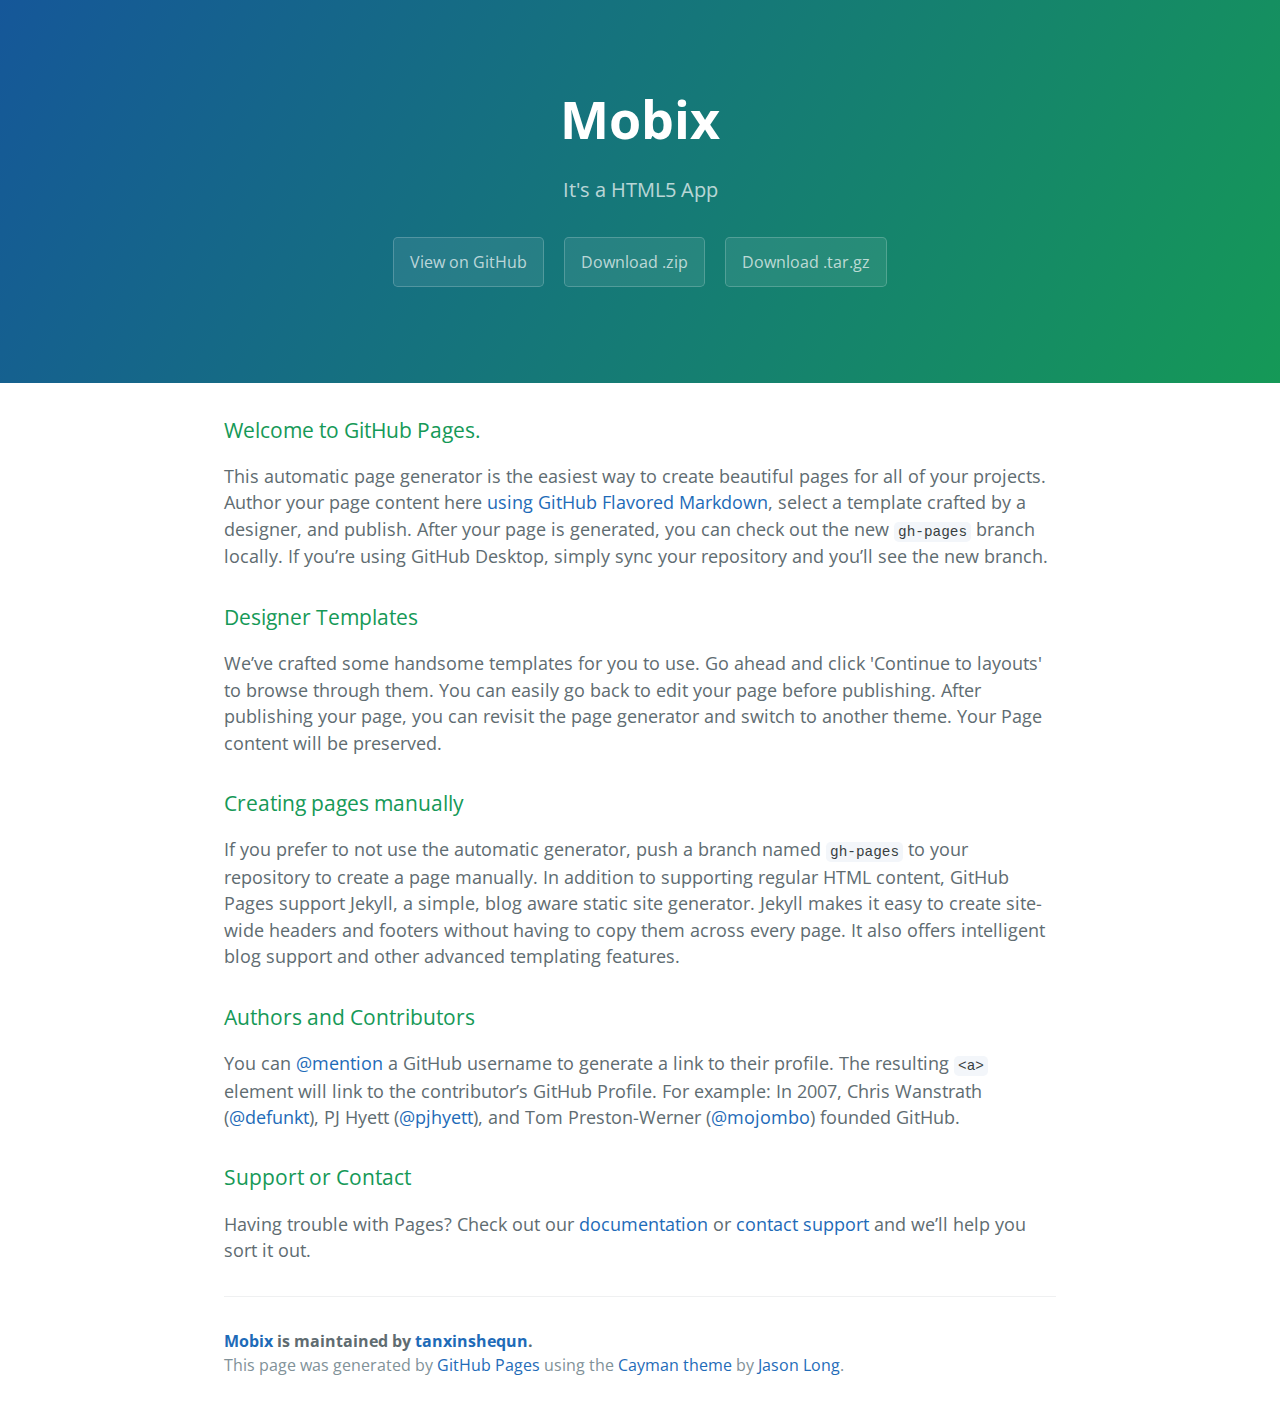
<file: index.html>
<!DOCTYPE html>
<html lang="en-us">
  <head>
    <meta charset="UTF-8">
    <title>Mobix by tanxinshequn</title>
    <meta name="viewport" content="width=device-width, initial-scale=1">
    <link rel="stylesheet" type="text/css" href="stylesheets/normalize.css" media="screen">
    <link href='https://fonts.googleapis.com/css?family=Open+Sans:400,700' rel='stylesheet' type='text/css'>
    <link rel="stylesheet" type="text/css" href="stylesheets/stylesheet.css" media="screen">
    <link rel="stylesheet" type="text/css" href="stylesheets/github-light.css" media="screen">
  </head>
  <body>
    <section class="page-header">
      <h1 class="project-name">Mobix</h1>
      <h2 class="project-tagline">It&#39;s a HTML5 App</h2>
      <a href="https://github.com/tanxinshequn/mobix" class="btn">View on GitHub</a>
      <a href="https://github.com/tanxinshequn/mobix/zipball/master" class="btn">Download .zip</a>
      <a href="https://github.com/tanxinshequn/mobix/tarball/master" class="btn">Download .tar.gz</a>
    </section>

    <section class="main-content">
      <h3>
<a id="welcome-to-github-pages" class="anchor" href="#welcome-to-github-pages" aria-hidden="true"><span aria-hidden="true" class="octicon octicon-link"></span></a>Welcome to GitHub Pages.</h3>

<p>This automatic page generator is the easiest way to create beautiful pages for all of your projects. Author your page content here <a href="https://guides.github.com/features/mastering-markdown/">using GitHub Flavored Markdown</a>, select a template crafted by a designer, and publish. After your page is generated, you can check out the new <code>gh-pages</code> branch locally. If you’re using GitHub Desktop, simply sync your repository and you’ll see the new branch.</p>

<h3>
<a id="designer-templates" class="anchor" href="#designer-templates" aria-hidden="true"><span aria-hidden="true" class="octicon octicon-link"></span></a>Designer Templates</h3>

<p>We’ve crafted some handsome templates for you to use. Go ahead and click 'Continue to layouts' to browse through them. You can easily go back to edit your page before publishing. After publishing your page, you can revisit the page generator and switch to another theme. Your Page content will be preserved.</p>

<h3>
<a id="creating-pages-manually" class="anchor" href="#creating-pages-manually" aria-hidden="true"><span aria-hidden="true" class="octicon octicon-link"></span></a>Creating pages manually</h3>

<p>If you prefer to not use the automatic generator, push a branch named <code>gh-pages</code> to your repository to create a page manually. In addition to supporting regular HTML content, GitHub Pages support Jekyll, a simple, blog aware static site generator. Jekyll makes it easy to create site-wide headers and footers without having to copy them across every page. It also offers intelligent blog support and other advanced templating features.</p>

<h3>
<a id="authors-and-contributors" class="anchor" href="#authors-and-contributors" aria-hidden="true"><span aria-hidden="true" class="octicon octicon-link"></span></a>Authors and Contributors</h3>

<p>You can <a href="https://help.github.com/articles/basic-writing-and-formatting-syntax/#mentioning-users-and-teams" class="user-mention">@mention</a> a GitHub username to generate a link to their profile. The resulting <code>&lt;a&gt;</code> element will link to the contributor’s GitHub Profile. For example: In 2007, Chris Wanstrath (<a href="https://github.com/defunkt" class="user-mention">@defunkt</a>), PJ Hyett (<a href="https://github.com/pjhyett" class="user-mention">@pjhyett</a>), and Tom Preston-Werner (<a href="https://github.com/mojombo" class="user-mention">@mojombo</a>) founded GitHub.</p>

<h3>
<a id="support-or-contact" class="anchor" href="#support-or-contact" aria-hidden="true"><span aria-hidden="true" class="octicon octicon-link"></span></a>Support or Contact</h3>

<p>Having trouble with Pages? Check out our <a href="https://help.github.com/pages">documentation</a> or <a href="https://github.com/contact">contact support</a> and we’ll help you sort it out.</p>

      <footer class="site-footer">
        <span class="site-footer-owner"><a href="https://github.com/tanxinshequn/mobix">Mobix</a> is maintained by <a href="https://github.com/tanxinshequn">tanxinshequn</a>.</span>

        <span class="site-footer-credits">This page was generated by <a href="https://pages.github.com">GitHub Pages</a> using the <a href="https://github.com/jasonlong/cayman-theme">Cayman theme</a> by <a href="https://twitter.com/jasonlong">Jason Long</a>.</span>
      </footer>

    </section>

  
  </body>
</html>
</file>
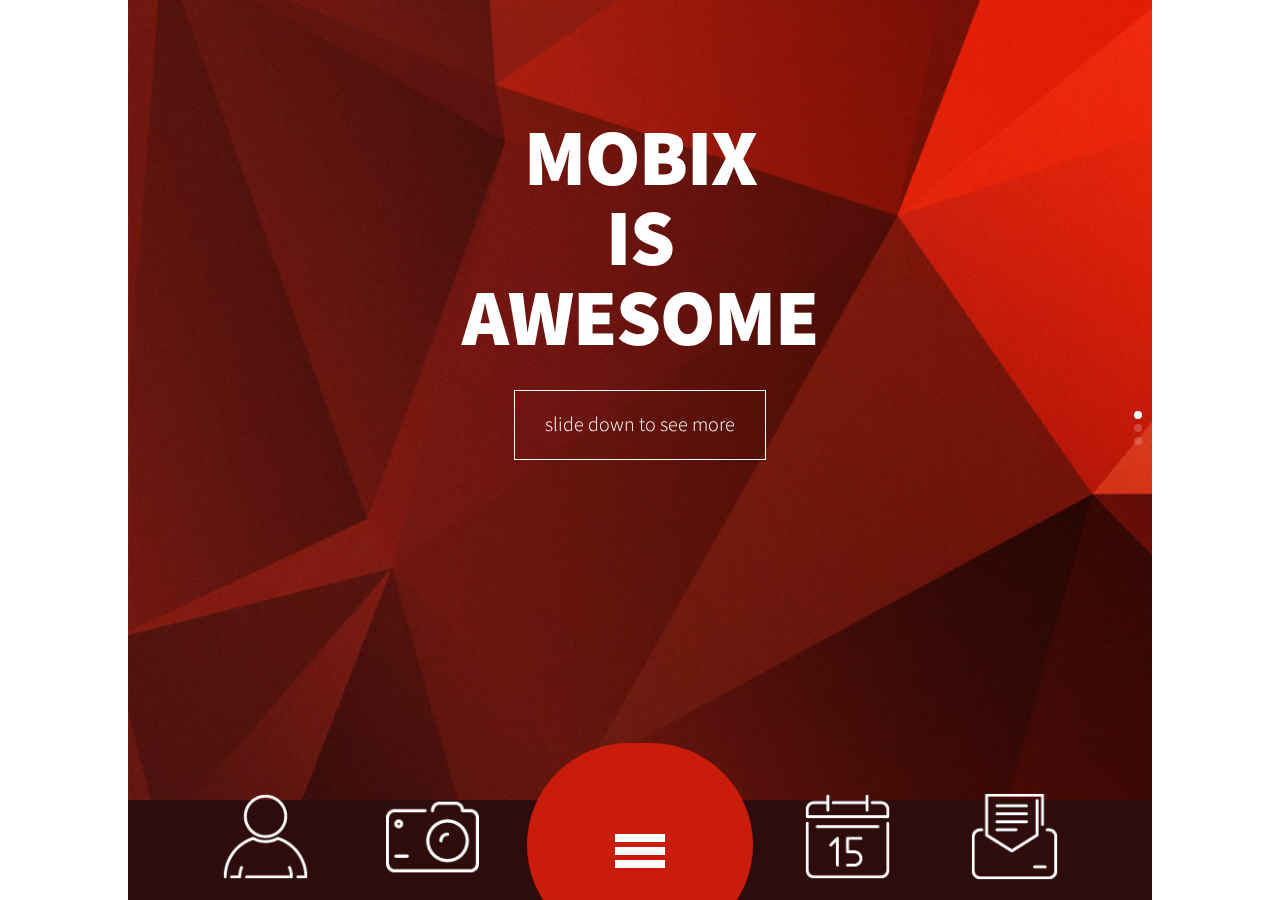
<file: index_slider.html>
<!DOCTYPE html>
<html>
<head>
<meta charset="utf-8">
<meta name="viewport" content="width=device-width, initial-scale=1, maximum-scale=1, minimum-scale=1, user-scalable=no, minimal-ui">
<meta name="apple-mobile-web-app-capable" content="yes">
<meta name="apple-mobile-web-app-status-bar-style" content="black">
<link rel="apple-touch-icon" href="images/apple-touch-icon.png" />
<link rel="apple-touch-startup-image" media="(device-width: 320px) and (device-height: 568px) and (-webkit-device-pixel-ratio: 2)" href="apple-touch-startup-image-640x1096.png">
<title>mobix - mobile web app template</title>
<link rel="stylesheet" href="css/framework7.css">
<link rel="stylesheet" href="css/style.css">
<link rel="stylesheet" href="css/red.css">
<link type="text/css" rel="stylesheet" href="css/swipebox.css" />
<link type="text/css" rel="stylesheet" href="css/animations.css" />
<link href='http://fonts.googleapis.com/css?family=Source+Sans+Pro:400,300,700,900' rel='stylesheet' type='text/css'>
</head>
<body id="mobile_wrap">

    <div class="statusbar-overlay"></div>

    <div class="panel-overlay"></div>

    <div class="panel panel-left panel-cover">
          <div class="user_login_info">
            <div class="user_thumb">
            <img src="images/profile.jpg" alt="" title="" />
              <div class="user_details">
               <p>Hi, <span>John Doe</span></p>
              </div>  
              <div class="user_social">
              <a href="#" data-popup=".popup-social" class="open-popup"><img src="images/icons/white/twitter.png" alt="" title="" /></a>              </div>       
            </div>

                  <nav class="user-nav">
                    <ul>
                      <li><a href="features.html" class="close-panel"><img src="images/icons/white/settings.png" alt="" title="" /><span>Settings</span></a></li>
                      <li><a href="features.html" class="close-panel"><img src="images/icons/white/briefcase.png" alt="" title="" /><span>Account</span></a></li>
                      <li><a href="features.html" class="close-panel"><img src="images/icons/white/message.png" alt="" title="" /><span>Messages</span><strong class="green">12</strong></a></li>
                      <li><a href="features.html" class="close-panel"><img src="images/icons/white/download.png" alt="" title="" /><span>Downloads</span><strong class="blue">5</strong></a></li>
                      <li><a href="index.html" class="close-panel"><img src="images/icons/white/lock.png" alt="" title="" /><span>Logout</span></a></li>
                    </ul>
                  </nav>
          </div>
    </div>

    <div class="panel panel-right panel-cover"> 
      
        <h2>Search</h2>
        <div class="search_form">
        <form id="SearchForm" method="post">
        <input type="text" name="keyword" value="" class="search_input" placeholder="keyword" />
        <input type="image" name="submit" class="search_submit" id="submit" src="images/icons/white/search.png" />
        </form>
        </div>
        <div class="clear"></div>
        <h3>POPULAR POSTS</h3>
        <ul class="popular_posts">
        <li>
        <a href="blog-single.html" class="close-panel"><img src="images/photos/photo1.jpg" alt="" title="" /></a>
        <span><a href="blog-single.html" class="close-panel">Design is not just what it looks like and feels like.</a></span>        </li>
        <li>
        <a href="blog-single.html" class="close-panel"><img src="images/photos/photo2.jpg" alt="" title="" /></a>
        <span><a href="blog-single.html" class="close-panel">Fashion fades, only style remains the same.</a></span>        </li>
        <li>
        <a href="blog-single.html" class="close-panel"><img src="images/photos/photo3.jpg" alt="" title="" /></a>
        <span><a href="blog-single.html" class="close-panel">Sed ut perspiciatis unde omnis iste accusantium.</a></span>        </li>
        <li>
        <a href="blog-single.html" class="close-panel"><img src="images/photos/photo4.jpg" alt="" title="" /></a>
        <span><a href="blog-single.html" class="close-panel">Nemo enim ipsam voluptatem quia voluptas.</a></span>        </li>
        <li>
        <a href="blog-single.html" class="close-panel"><img src="images/photos/photo5.jpg" alt="" title="" /></a>
        <span><a href="blog-single.html" class="close-panel">Totam rem aperiam, eaque ipsa quae ab illo inventore veritatis.</a></span>        </li>
        </ul>
    </div>

    <div class="views">

      <div class="view view-main">

        <div class="pages  toolbar-through">

          <div data-page="index" class="page homepage">
            <div class="page-content">
            
					
                  <!-- Slider -->
                  <div class="swiper-container swiper-init" data-effect="slide" data-direction="vertical" data-pagination=".swiper-pagination">
                    <div class="swiper-wrapper">
                    
                      <div class="swiper-slide">
                          <span>MOBIX <br />IS <br /> AWESOME</span>
                          <a href="about.html" class="swiper_read_more">slide down to see more</a>                      </div>
                      <div class="swiper-slide">
                          <span>MOBIX <br />IS <br /> CREATIVE</span>
                          <a href="features.html" class="swiper_read_more">see all features</a>                     </div>
                      <div class="swiper-slide">
                          <span>MOBIX <br />IS <br /> ADAPTABLE</span>
                          <a href="#" class="swiper_read_more open-popup" data-popup=".popup-menu">start navigating</a>                      </div>
                    </div>
                    <div class="swiper-pagination"></div>
                  </div>  
            </div>
          </div>
        </div>
        <!-- Bottom Toolbar-->
        <div class="toolbar">
              <div class="toolbar-inner">
              <ul class="toolbar_icons">
              <li><a href="#" data-panel="left" class="open-panel"><img src="images/icons/white/user.png" alt="" title="" /></a></li>
              <li><a href="photos.html"><img src="images/icons/white/photos.png" alt="" title="" /></a></li>
              <li class="menuicon"><a href="menu.html"><img src="images/icons/white/menu.png" alt="" title="" /></a></li>
              <li><a href="blog.html"><img src="images/icons/white/blog.png" alt="" title="" /></a></li>
              <li><a href="contact.html"><img src="images/icons/white/contact.png" alt="" title="" /></a></li>
              </ul>
              </div>  
        </div>
      </div>
    </div>
 
    
    <!-- Login Popup -->
    <div class="popup popup-login">
    <div class="content-block-login">
      <h4>LOGIN</h4>
      <div class="form_logo"><img src="images/logo.png" alt="" title="" /></div>
            <div class="loginform">
            <form id="LoginForm" method="post">
            <input type="text" name="Username" value="" class="form_input required" placeholder="username" />
            <input type="password" name="Password" value="" class="form_input required" placeholder="password" />
            <div class="forgot_pass"><a href="#" data-popup=".popup-forgot" class="open-popup">Forgot Password?</a></div>
            <input type="submit" name="submit" class="form_submit" id="submit" value="SIGN IN" />
            </form>
            <div class="signup_bottom">
            <p>Don't have an account?</p>
            <a href="#" data-popup=".popup-signup" class="open-popup">SIGN UP</a>            </div>
            </div>
      <div class="close_loginpopup_button"><a href="#" class="close-popup"><img src="images/icons/white/menu_close.png" alt="" title="" /></a></div>
    </div>
    </div>
    
    <!-- Register Popup -->
    <div class="popup popup-signup">
    <div class="content-block-login">
      <h4>REGISTER</h4>
      <div class="form_logo"><img src="images/logo.png" alt="" title="" /></div>
            <div class="loginform">
            <form id="LoginForm" method="post">
            <input type="text" name="Username" value="" class="form_input required" placeholder="username" />
            <input type="text" name="Email" value="" class="form_input required" placeholder="email" />
            <input type="password" name="Password" value="" class="form_input required" placeholder="password" />
            <input type="submit" name="submit" class="form_submit" id="submit" value="SIGN UP" />
            </form>
            <div class="signup_social">
            <a href="#" class="signup_facebook">FACEBOOK</a>
            <a href="#" class="signup_twitter">TWITTER</a>            </div>
            </div>
      <div class="close_loginpopup_button"><a href="#" class="close-popup"><img src="images/icons/white/menu_close.png" alt="" title="" /></a></div>
    </div>
    </div>
    
    <!-- Login Popup -->
    <div class="popup popup-forgot">
    <div class="content-block-login">
      <h4>FORGOT PASSWORD</h4>
      <div class="form_logo"><img src="images/logo.png" alt="" title="" /></div>
            <div class="loginform">
            <form id="LoginForm" method="post">
            <input type="text" name="Email" value="" class="form_input required" placeholder="email" />
            <input type="submit" name="submit" class="form_submit" id="submit" value="RESEND PASSWORD" />
            </form>
            <div class="signup_bottom">
            <p>Check your email and follow the instructions to reset your password.</p>
            </div>
            </div>
      <div class="close_loginpopup_button"><a href="#" class="close-popup"><img src="images/icons/white/menu_close.png" alt="" title="" /></a></div>
    </div>
    </div>
    
    
    <!-- Social Popup -->
    <div class="popup popup-social">
    <div class="content-block">
      <h4>Follow Us</h4>
      <p>Social icons solution that allows you share and increase your social popularity.</p>
      <ul class="social_share">
      <li><a href="#"><img src="images/icons/white/twitter.png" alt="" title="" /></a></li>
      <li><a href="#"><img src="images/icons/white/facebook.png" alt="" title="" /></a></li>
      <li><a href="#"><img src="images/icons/white/googleplus.png" alt="" title="" /></a></li>
      <li><a href="#"><img src="images/icons/white/dribbble.png" alt="" title="" /></a></li>
      <li><a href="#"><img src="images/icons/white/linkedin.png" alt="" title="" /></a></li>
      <li><a href="#"><img src="images/icons/white/pinterest.png" alt="" title="" /></a></li>
      </ul>
      <div class="close_popup_button"><a href="#" class="close-popup"><img src="images/icons/white/menu_close.png" alt="" title="" /></a></div>
    </div>
    </div>
    
<script type="text/javascript" src="js/jquery-1.10.1.min.js"></script>
<script src="js/jquery.validate.min.js" type="text/javascript"></script>
<script type="text/javascript" src="js/framework7.js"></script>
<script type="text/javascript" src="js/my-app.js"></script>
<script type="text/javascript" src="js/jquery.swipebox.js"></script>
<script type="text/javascript" src="js/email.js"></script>
  </body>
</html>
</file>
<file: stylesheets/stylesheet.css>
* {
  box-sizing: border-box; }

body {
  padding: 0;
  margin: 0;
  font-family: "Open Sans", "Helvetica Neue", Helvetica, Arial, sans-serif;
  font-size: 16px;
  line-height: 1.5;
  color: #606c71; }

a {
  color: #1e6bb8;
  text-decoration: none; }
  a:hover {
    text-decoration: underline; }

.btn {
  display: inline-block;
  margin-bottom: 1rem;
  color: rgba(255, 255, 255, 0.7);
  background-color: rgba(255, 255, 255, 0.08);
  border-color: rgba(255, 255, 255, 0.2);
  border-style: solid;
  border-width: 1px;
  border-radius: 0.3rem;
  transition: color 0.2s, background-color 0.2s, border-color 0.2s; }
  .btn + .btn {
    margin-left: 1rem; }

.btn:hover {
  color: rgba(255, 255, 255, 0.8);
  text-decoration: none;
  background-color: rgba(255, 255, 255, 0.2);
  border-color: rgba(255, 255, 255, 0.3); }

@media screen and (min-width: 64em) {
  .btn {
    padding: 0.75rem 1rem; } }

@media screen and (min-width: 42em) and (max-width: 64em) {
  .btn {
    padding: 0.6rem 0.9rem;
    font-size: 0.9rem; } }

@media screen and (max-width: 42em) {
  .btn {
    display: block;
    width: 100%;
    padding: 0.75rem;
    font-size: 0.9rem; }
    .btn + .btn {
      margin-top: 1rem;
      margin-left: 0; } }

.page-header {
  color: #fff;
  text-align: center;
  background-color: #159957;
  background-image: linear-gradient(120deg, #155799, #159957); }

@media screen and (min-width: 64em) {
  .page-header {
    padding: 5rem 6rem; } }

@media screen and (min-width: 42em) and (max-width: 64em) {
  .page-header {
    padding: 3rem 4rem; } }

@media screen and (max-width: 42em) {
  .page-header {
    padding: 2rem 1rem; } }

.project-name {
  margin-top: 0;
  margin-bottom: 0.1rem; }

@media screen and (min-width: 64em) {
  .project-name {
    font-size: 3.25rem; } }

@media screen and (min-width: 42em) and (max-width: 64em) {
  .project-name {
    font-size: 2.25rem; } }

@media screen and (max-width: 42em) {
  .project-name {
    font-size: 1.75rem; } }

.project-tagline {
  margin-bottom: 2rem;
  font-weight: normal;
  opacity: 0.7; }

@media screen and (min-width: 64em) {
  .project-tagline {
    font-size: 1.25rem; } }

@media screen and (min-width: 42em) and (max-width: 64em) {
  .project-tagline {
    font-size: 1.15rem; } }

@media screen and (max-width: 42em) {
  .project-tagline {
    font-size: 1rem; } }

.main-content :first-child {
  margin-top: 0; }
.main-content img {
  max-width: 100%; }
.main-content h1, .main-content h2, .main-content h3, .main-content h4, .main-content h5, .main-content h6 {
  margin-top: 2rem;
  margin-bottom: 1rem;
  font-weight: normal;
  color: #159957; }
.main-content p {
  margin-bottom: 1em; }
.main-content code {
  padding: 2px 4px;
  font-family: Consolas, "Liberation Mono", Menlo, Courier, monospace;
  font-size: 0.9rem;
  color: #383e41;
  background-color: #f3f6fa;
  border-radius: 0.3rem; }
.main-content pre {
  padding: 0.8rem;
  margin-top: 0;
  margin-bottom: 1rem;
  font: 1rem Consolas, "Liberation Mono", Menlo, Courier, monospace;
  color: #567482;
  word-wrap: normal;
  background-color: #f3f6fa;
  border: solid 1px #dce6f0;
  border-radius: 0.3rem; }
  .main-content pre > code {
    padding: 0;
    margin: 0;
    font-size: 0.9rem;
    color: #567482;
    word-break: normal;
    white-space: pre;
    background: transparent;
    border: 0; }
.main-content .highlight {
  margin-bottom: 1rem; }
  .main-content .highlight pre {
    margin-bottom: 0;
    word-break: normal; }
.main-content .highlight pre, .main-content pre {
  padding: 0.8rem;
  overflow: auto;
  font-size: 0.9rem;
  line-height: 1.45;
  border-radius: 0.3rem; }
.main-content pre code, .main-content pre tt {
  display: inline;
  max-width: initial;
  padding: 0;
  margin: 0;
  overflow: initial;
  line-height: inherit;
  word-wrap: normal;
  background-color: transparent;
  border: 0; }
  .main-content pre code:before, .main-content pre code:after, .main-content pre tt:before, .main-content pre tt:after {
    content: normal; }
.main-content ul, .main-content ol {
  margin-top: 0; }
.main-content blockquote {
  padding: 0 1rem;
  margin-left: 0;
  color: #819198;
  border-left: 0.3rem solid #dce6f0; }
  .main-content blockquote > :first-child {
    margin-top: 0; }
  .main-content blockquote > :last-child {
    margin-bottom: 0; }
.main-content table {
  display: block;
  width: 100%;
  overflow: auto;
  word-break: normal;
  word-break: keep-all; }
  .main-content table th {
    font-weight: bold; }
  .main-content table th, .main-content table td {
    padding: 0.5rem 1rem;
    border: 1px solid #e9ebec; }
.main-content dl {
  padding: 0; }
  .main-content dl dt {
    padding: 0;
    margin-top: 1rem;
    font-size: 1rem;
    font-weight: bold; }
  .main-content dl dd {
    padding: 0;
    margin-bottom: 1rem; }
.main-content hr {
  height: 2px;
  padding: 0;
  margin: 1rem 0;
  background-color: #eff0f1;
  border: 0; }

@media screen and (min-width: 64em) {
  .main-content {
    max-width: 64rem;
    padding: 2rem 6rem;
    margin: 0 auto;
    font-size: 1.1rem; } }

@media screen and (min-width: 42em) and (max-width: 64em) {
  .main-content {
    padding: 2rem 4rem;
    font-size: 1.1rem; } }

@media screen and (max-width: 42em) {
  .main-content {
    padding: 2rem 1rem;
    font-size: 1rem; } }

.site-footer {
  padding-top: 2rem;
  margin-top: 2rem;
  border-top: solid 1px #eff0f1; }

.site-footer-owner {
  display: block;
  font-weight: bold; }

.site-footer-credits {
  color: #819198; }

@media screen and (min-width: 64em) {
  .site-footer {
    font-size: 1rem; } }

@media screen and (min-width: 42em) and (max-width: 64em) {
  .site-footer {
    font-size: 1rem; } }

@media screen and (max-width: 42em) {
  .site-footer {
    font-size: 0.9rem; } }
</file>
<file: stylesheets/github-light.css>
/*
The MIT License (MIT)

Copyright (c) 2015 GitHub, Inc.

Permission is hereby granted, free of charge, to any person obtaining a copy
of this software and associated documentation files (the "Software"), to deal
in the Software without restriction, including without limitation the rights
to use, copy, modify, merge, publish, distribute, sublicense, and/or sell
copies of the Software, and to permit persons to whom the Software is
furnished to do so, subject to the following conditions:

The above copyright notice and this permission notice shall be included in all
copies or substantial portions of the Software.

THE SOFTWARE IS PROVIDED "AS IS", WITHOUT WARRANTY OF ANY KIND, EXPRESS OR
IMPLIED, INCLUDING BUT NOT LIMITED TO THE WARRANTIES OF MERCHANTABILITY,
FITNESS FOR A PARTICULAR PURPOSE AND NONINFRINGEMENT. IN NO EVENT SHALL THE
AUTHORS OR COPYRIGHT HOLDERS BE LIABLE FOR ANY CLAIM, DAMAGES OR OTHER
LIABILITY, WHETHER IN AN ACTION OF CONTRACT, TORT OR OTHERWISE, ARISING FROM,
OUT OF OR IN CONNECTION WITH THE SOFTWARE OR THE USE OR OTHER DEALINGS IN THE
SOFTWARE.

*/

.pl-c /* comment */ {
  color: #969896;
}

.pl-c1      /* constant, markup.raw, meta.diff.header, meta.module-reference, meta.property-name, support, support.constant, support.variable, variable.other.constant */,
.pl-s .pl-v /* string variable */ {
  color: #0086b3;
}

.pl-e  /* entity */,
.pl-en /* entity.name */ {
  color: #795da3;
}

.pl-s .pl-s1 /* string source */,
.pl-smi      /* storage.modifier.import, storage.modifier.package, storage.type.java, variable.other, variable.parameter.function */ {
  color: #333;
}

.pl-ent /* entity.name.tag */ {
  color: #63a35c;
}

.pl-k /* keyword, storage, storage.type */ {
  color: #a71d5d;
}

.pl-pds              /* punctuation.definition.string, string.regexp.character-class */,
.pl-s                /* string */,
.pl-s .pl-pse .pl-s1 /* string punctuation.section.embedded source */,
.pl-sr               /* string.regexp */,
.pl-sr .pl-cce       /* string.regexp constant.character.escape */,
.pl-sr .pl-sra       /* string.regexp string.regexp.arbitrary-repitition */,
.pl-sr .pl-sre       /* string.regexp source.ruby.embedded */ {
  color: #183691;
}

.pl-v /* variable */ {
  color: #ed6a43;
}

.pl-id /* invalid.deprecated */ {
  color: #b52a1d;
}

.pl-ii /* invalid.illegal */ {
  background-color: #b52a1d;
  color: #f8f8f8;
}

.pl-sr .pl-cce /* string.regexp constant.character.escape */ {
  color: #63a35c;
  font-weight: bold;
}

.pl-ml /* markup.list */ {
  color: #693a17;
}

.pl-mh        /* markup.heading */,
.pl-mh .pl-en /* markup.heading entity.name */,
.pl-ms        /* meta.separator */ {
  color: #1d3e81;
  font-weight: bold;
}

.pl-mq /* markup.quote */ {
  color: #008080;
}

.pl-mi /* markup.italic */ {
  color: #333;
  font-style: italic;
}

.pl-mb /* markup.bold */ {
  color: #333;
  font-weight: bold;
}

.pl-md /* markup.deleted, meta.diff.header.from-file */ {
  background-color: #ffecec;
  color: #bd2c00;
}

.pl-mi1 /* markup.inserted, meta.diff.header.to-file */ {
  background-color: #eaffea;
  color: #55a532;
}

.pl-mdr /* meta.diff.range */ {
  color: #795da3;
  font-weight: bold;
}

.pl-mo /* meta.output */ {
  color: #1d3e81;
}
</file>
<file: css/framework7.css>
/**
 * Framework7 1.0.0
 * Full Featured Mobile HTML Framework For Building iOS Apps
 * 
 * http://www.idangero.us/framework7
 * 
 * Copyright 2015, Vladimir Kharlampidi
 * The iDangero.us
 * http://www.idangero.us/
 * 
 * Licensed under MIT
 * 
 * Released on: February 6, 2015
 */
@media all and (width: 1024px) and (height: 691px) and (orientation: landscape) {
  html,
  body {
    height: 671px;
  }
}
@media all and (width: 1024px) and (height: 692px) and (orientation: landscape) {
  html,
  body {
    height: 672px;
  }
}
* {
  -webkit-tap-highlight-color: rgba(0, 0, 0, 0);
  -webkit-touch-callout: none;
}
a,
input,
textarea,
select {
  outline: 0;
}
/* === Grid === */
.row {
  display: -webkit-box;
  display: -ms-flexbox;
  display: -webkit-flex;
  display: flex;
  -webkit-box-pack: justify;
  -ms-flex-pack: justify;
  -webkit-justify-content: space-between;
  justify-content: space-between;
  -webkit-box-lines: multiple;
  -moz-box-lines: multiple;
  -webkit-flex-wrap: wrap;
  -ms-flex-wrap: wrap;
  flex-wrap: wrap;
  -webkit-box-align: start;
  -ms-flex-align: start;
  -webkit-align-items: flex-start;
  align-items: flex-start;
}
.row > [class*="col-"] {
  -webkit-box-sizing: border-box;
  -moz-box-sizing: border-box;
  box-sizing: border-box;
}
.row .col-100 {
  width: 100%;
  width: -webkit-calc((100% - 15px*0) / 1);
  width: calc((100% - 15px*0) / 1);
}
.row.no-gutter .col-100 {
  width: 100%;
}
.row .col-95 {
  width: 95%;
  width: -webkit-calc((100% - 15px*0.05263157894736836) / 1.0526315789473684);
  width: calc((100% - 15px*0.05263157894736836) / 1.0526315789473684);
}
.row.no-gutter .col-95 {
  width: 95%;
}
.row .col-90 {
  width: 90%;
  width: -webkit-calc((100% - 15px*0.11111111111111116) / 1.1111111111111112);
  width: calc((100% - 15px*0.11111111111111116) / 1.1111111111111112);
}
.row.no-gutter .col-90 {
  width: 90%;
}
.row .col-85 {
  width: 85%;
  width: -webkit-calc((100% - 15px*0.17647058823529416) / 1.1764705882352942);
  width: calc((100% - 15px*0.17647058823529416) / 1.1764705882352942);
}
.row.no-gutter .col-85 {
  width: 85%;
}
.row .col-80 {
  width: 80%;
  width: -webkit-calc((100% - 15px*0.25) / 1.25);
  width: calc((100% - 15px*0.25) / 1.25);
}
.row.no-gutter .col-80 {
  width: 80%;
}
.row .col-75 {
  width: 75%;
  width: -webkit-calc((100% - 15px*0.33333333333333326) / 1.3333333333333333);
  width: calc((100% - 15px*0.33333333333333326) / 1.3333333333333333);
}
.row.no-gutter .col-75 {
  width: 75%;
}
.row .col-66 {
  width: 66.66666666666666%;
  width: -webkit-calc((100% - 15px*0.5000000000000002) / 1.5000000000000002);
  width: calc((100% - 15px*0.5000000000000002) / 1.5000000000000002);
}
.row.no-gutter .col-66 {
  width: 66.66666666666666%;
}
.row .col-60 {
  width: 60%;
  width: -webkit-calc((100% - 15px*0.6666666666666667) / 1.6666666666666667);
  width: calc((100% - 15px*0.6666666666666667) / 1.6666666666666667);
}
.row.no-gutter .col-60 {
  width: 60%;
}
.row .col-50 {
  width: 50%;
  width: -webkit-calc((100% - 15px*1) / 2);
  width: calc((100% - 15px*1) / 2);
}
.row.no-gutter .col-50 {
  width: 50%;
}
.row .col-40 {
  width: 40%;
  width: -webkit-calc((100% - 15px*1.5) / 2.5);
  width: calc((100% - 15px*1.5) / 2.5);
}
.row.no-gutter .col-40 {
  width: 40%;
}
.row .col-33 {
  width: 33.333333333333336%;
  width: -webkit-calc((100% - 15px*2) / 3);
  width: calc((100% - 15px*2) / 3);
}
.row.no-gutter .col-33 {
  width: 33.333333333333336%;
}
.row .col-25 {
  width: 25%;
  width: -webkit-calc((100% - 15px*3) / 4);
  width: calc((100% - 15px*3) / 4);
}
.row.no-gutter .col-25 {
  width: 25%;
}
.row .col-20 {
  width: 20%;
  width: -webkit-calc((100% - 15px*4) / 5);
  width: calc((100% - 15px*4) / 5);
}
.row.no-gutter .col-20 {
  width: 20%;
}
.row .col-15 {
  width: 15%;
  width: -webkit-calc((100% - 15px*5.666666666666667) / 6.666666666666667);
  width: calc((100% - 15px*5.666666666666667) / 6.666666666666667);
}
.row.no-gutter .col-15 {
  width: 15%;
}
.row .col-10 {
  width: 10%;
  width: -webkit-calc((100% - 15px*9) / 10);
  width: calc((100% - 15px*9) / 10);
}
.row.no-gutter .col-10 {
  width: 10%;
}
.row .col-5 {
  width: 5%;
  width: -webkit-calc((100% - 15px*19) / 20);
  width: calc((100% - 15px*19) / 20);
}
.row.no-gutter .col-5 {
  width: 5%;
}
@media all and (min-width: 768px) {
  .row .tablet-100 {
    width: 100%;
    width: -webkit-calc((100% - 15px*0) / 1);
    width: calc((100% - 15px*0) / 1);
  }
  .row.no-gutter .tablet-100 {
    width: 100%;
  }
  .row .tablet-95 {
    width: 95%;
    width: -webkit-calc((100% - 15px*0.05263157894736836) / 1.0526315789473684);
    width: calc((100% - 15px*0.05263157894736836) / 1.0526315789473684);
  }
  .row.no-gutter .tablet-95 {
    width: 95%;
  }
  .row .tablet-90 {
    width: 90%;
    width: -webkit-calc((100% - 15px*0.11111111111111116) / 1.1111111111111112);
    width: calc((100% - 15px*0.11111111111111116) / 1.1111111111111112);
  }
  .row.no-gutter .tablet-90 {
    width: 90%;
  }
  .row .tablet-85 {
    width: 85%;
    width: -webkit-calc((100% - 15px*0.17647058823529416) / 1.1764705882352942);
    width: calc((100% - 15px*0.17647058823529416) / 1.1764705882352942);
  }
  .row.no-gutter .tablet-85 {
    width: 85%;
  }
  .row .tablet-80 {
    width: 80%;
    width: -webkit-calc((100% - 15px*0.25) / 1.25);
    width: calc((100% - 15px*0.25) / 1.25);
  }
  .row.no-gutter .tablet-80 {
    width: 80%;
  }
  .row .tablet-75 {
    width: 75%;
    width: -webkit-calc((100% - 15px*0.33333333333333326) / 1.3333333333333333);
    width: calc((100% - 15px*0.33333333333333326) / 1.3333333333333333);
  }
  .row.no-gutter .tablet-75 {
    width: 75%;
  }
  .row .tablet-66 {
    width: 66.66666666666666%;
    width: -webkit-calc((100% - 15px*0.5000000000000002) / 1.5000000000000002);
    width: calc((100% - 15px*0.5000000000000002) / 1.5000000000000002);
  }
  .row.no-gutter .tablet-66 {
    width: 66.66666666666666%;
  }
  .row .tablet-60 {
    width: 60%;
    width: -webkit-calc((100% - 15px*0.6666666666666667) / 1.6666666666666667);
    width: calc((100% - 15px*0.6666666666666667) / 1.6666666666666667);
  }
  .row.no-gutter .tablet-60 {
    width: 60%;
  }
  .row .tablet-50 {
    width: 50%;
    width: -webkit-calc((100% - 15px*1) / 2);
    width: calc((100% - 15px*1) / 2);
  }
  .row.no-gutter .tablet-50 {
    width: 50%;
  }
  .row .tablet-40 {
    width: 40%;
    width: -webkit-calc((100% - 15px*1.5) / 2.5);
    width: calc((100% - 15px*1.5) / 2.5);
  }
  .row.no-gutter .tablet-40 {
    width: 40%;
  }
  .row .tablet-33 {
    width: 33.333333333333336%;
    width: -webkit-calc((100% - 15px*2) / 3);
    width: calc((100% - 15px*2) / 3);
  }
  .row.no-gutter .tablet-33 {
    width: 33.333333333333336%;
  }
  .row .tablet-25 {
    width: 25%;
    width: -webkit-calc((100% - 15px*3) / 4);
    width: calc((100% - 15px*3) / 4);
  }
  .row.no-gutter .tablet-25 {
    width: 25%;
  }
  .row .tablet-20 {
    width: 20%;
    width: -webkit-calc((100% - 15px*4) / 5);
    width: calc((100% - 15px*4) / 5);
  }
  .row.no-gutter .tablet-20 {
    width: 20%;
  }
  .row .tablet-15 {
    width: 15%;
    width: -webkit-calc((100% - 15px*5.666666666666667) / 6.666666666666667);
    width: calc((100% - 15px*5.666666666666667) / 6.666666666666667);
  }
  .row.no-gutter .tablet-15 {
    width: 15%;
  }
  .row .tablet-10 {
    width: 10%;
    width: -webkit-calc((100% - 15px*9) / 10);
    width: calc((100% - 15px*9) / 10);
  }
  .row.no-gutter .tablet-10 {
    width: 10%;
  }
  .row .tablet-5 {
    width: 5%;
    width: -webkit-calc((100% - 15px*19) / 20);
    width: calc((100% - 15px*19) / 20);
  }
  .row.no-gutter .tablet-5 {
    width: 5%;
  }
}
/* === Views === */
.views,
.view {
  position: relative;
  width: 100%;
  height: 100%;
  z-index: 5000;
  margin:auto;
}
.views {
  overflow: auto;
  -webkit-overflow-scrolling: touch;
}
.view {
  overflow: hidden;
  -webkit-box-sizing: border-box;
  -moz-box-sizing: border-box;
  box-sizing: border-box;
}
/* === Pages === */
.pages {
  position: relative;
  width: 100%;
  height: 100%;
  overflow: hidden;
  background: #000;
}
.page {
  -webkit-box-sizing: border-box;
  -moz-box-sizing: border-box;
  box-sizing: border-box;
  position: absolute;
  left: 0;
  top: 0;
  width: 100%;
  height: 100%;
  overflow: hidden;
   background: #fff;
  -webkit-transform: translate3d(0, 0, 0);
  transform: translate3d(0, 0, 0);
  opacity: 1;
  -webkit-box-shadow: none;
  box-shadow: none;
}
.page.cached {
  display: none;
}
.page-on-left {
  opacity: 0.9;
  -webkit-box-shadow: 0 0 12px rgba(0, 0, 0, 0.5);
  box-shadow: 0 0 12px rgba(0, 0, 0, 0.5);
  -webkit-transform: translate3d(-20%, 0, 0);
  transform: translate3d(-20%, 0, 0);
}
.page-on-center {
  opacity: 1;
  -webkit-box-shadow: 0 0 12px rgba(0, 0, 0, 0.5);
  box-shadow: 0 0 12px rgba(0, 0, 0, 0.5);
  -webkit-transform: translate3d(0, 0, 0);
  transform: translate3d(0, 0, 0);
}
.page-on-right {
  -webkit-box-shadow: none;
  box-shadow: none;
  opacity: 1;
  -webkit-transform: translate3d(100%, 0, 0);
  transform: translate3d(100%, 0, 0);
}
.page-content {
  overflow: auto;
  -webkit-overflow-scrolling: touch;
  -webkit-box-sizing: border-box;
  -moz-box-sizing: border-box;
  box-sizing: border-box;
  height: 100%;
}
.page-transitioning {
  -webkit-transition-duration: 400ms;
  transition-duration: 400ms;
}
.page-from-right-to-center {
  -webkit-animation: pageFromRightToCenter 400ms forwards;
  animation: pageFromRightToCenter 400ms forwards;
}
.page-from-center-to-right {
  -webkit-animation: pageFromCenterToRight 400ms forwards;
  animation: pageFromCenterToRight 400ms forwards;
}
@-webkit-keyframes pageFromRightToCenter {
  from {
    -webkit-box-shadow: none;
    box-shadow: none;
    -webkit-transform: translate3d(100%, 0, 0);
  }
  to {
    -webkit-box-shadow: 0 0 12px rgba(0, 0, 0, 0.5);
    box-shadow: 0 0 12px rgba(0, 0, 0, 0.5);
    -webkit-transform: translate3d(0, 0, 0);
  }
}
@-webkit-keyframes pageFromCenterToRight {
  from {
    -webkit-box-shadow: 0 0 12px rgba(0, 0, 0, 0.5);
    box-shadow: 0 0 12px rgba(0, 0, 0, 0.5);
    -webkit-transform: translate3d(0, 0, 0);
  }
  to {
    -webkit-box-shadow: none;
    box-shadow: none;
    -webkit-transform: translate3d(100%, 0, 0);
  }
}
@keyframes pageFromRightToCenter {
  from {
    -webkit-box-shadow: none;
    box-shadow: none;
    transform: translate3d(100%, 0, 0);
  }
  to {
    -webkit-box-shadow: 0 0 12px rgba(0, 0, 0, 0.5);
    box-shadow: 0 0 12px rgba(0, 0, 0, 0.5);
    transform: translate3d(0, 0, 0);
  }
}
@keyframes pageFromCenterToRight {
  from {
    -webkit-box-shadow: 0 0 12px rgba(0, 0, 0, 0.5);
    box-shadow: 0 0 12px rgba(0, 0, 0, 0.5);
    transform: translate3d(0, 0, 0);
  }
  to {
    -webkit-box-shadow: none;
    box-shadow: none;
    transform: translate3d(100%, 0, 0);
  }
}
.page-from-center-to-left {
  -webkit-animation: pageFromCenterToLeft 400ms forwards;
  animation: pageFromCenterToLeft 400ms forwards;
}
.page-from-left-to-center {
  -webkit-animation: pageFromLeftToCenter 400ms forwards;
  animation: pageFromLeftToCenter 400ms forwards;
}
@-webkit-keyframes pageFromCenterToLeft {
  from {
    opacity: 1;
    -webkit-transform: translate3d(0, 0, 0);
  }
  to {
    opacity: 0.9;
    -webkit-transform: translate3d(-20%, 0, 0);
  }
}
@-webkit-keyframes pageFromLeftToCenter {
  from {
    opacity: 0.9;
    -webkit-transform: translate3d(-20%, 0, 0);
  }
  to {
    opacity: 1;
    -webkit-transform: translate3d(0, 0, 0);
  }
}
@keyframes pageFromCenterToLeft {
  from {
    opacity: 1;
    transform: translate3d(0, 0, 0);
  }
  to {
    opacity: 0.9;
    transform: translate3d(-20%, 0, 0);
  }
}
@keyframes pageFromLeftToCenter {
  from {
    opacity: 0.9;
    transform: translate3d(-20%, 0, 0);
  }
  to {
    opacity: 1;
    transform: translate3d(0, 0, 0);
  }
}
html.android .page {
  box-shadow: none !important;
}
html.android .page-from-right-to-center {
  -webkit-animation: pageFromRightToCenterDegrade 400ms forwards;
  animation: pageFromRightToCenterDegrade 400ms forwards;
}
html.android .page-from-center-to-right {
  -webkit-animation: pageFromCenterToRightDegrade 400ms forwards;
  animation: pageFromCenterToRightDegrade 400ms forwards;
}
@-webkit-keyframes pageFromRightToCenterDegrade {
  from {
    -webkit-transform: translate3d(100%, 0, 0);
  }
  to {
    -webkit-transform: translate3d(0, 0, 0);
  }
}
@-webkit-keyframes pageFromCenterToRightDegrade {
  from {
    -webkit-transform: translate3d(0, 0, 0);
  }
  to {
    -webkit-transform: translate3d(100%, 0, 0);
  }
}
@keyframes pageFromRightToCenterDegrade {
  from {
    transform: translate3d(100%, 0, 0);
  }
  to {
    transform: translate3d(0, 0, 0);
  }
}
@keyframes pageFromCenterToRightDegrade {
  from {
    transform: translate3d(0, 0, 0);
  }
  to {
    transform: translate3d(100%, 0, 0);
  }
}
/* === Toolbars === */
.navbar-inner.cached {
  display: none;
}
.navbar,
.toolbar {
  width: 100%;
  -webkit-box-sizing: border-box;
  -moz-box-sizing: border-box;
  box-sizing: border-box;
  font-size: 17px;
  position: relative;
  margin: 0;
  z-index: 500;
  -webkit-backface-visibility: hidden;
  backface-visibility: hidden;
}
.navbar b,
.toolbar b {
  font-weight: 500;
}
.navbar a.link,
.toolbar a.link {
  line-height: 44px;
  height: 44px;
  text-decoration: none;
  position: relative;
  display: -webkit-box;
  display: -ms-flexbox;
  display: -webkit-flex;
  display: flex;
  -webkit-box-pack: start;
  -ms-flex-pack: start;
  -webkit-justify-content: flex-start;
  justify-content: flex-start;
  -webkit-box-align: center;
  -ms-flex-align: center;
  -webkit-align-items: center;
  align-items: center;
  -webkit-transition-duration: 300ms;
  transition-duration: 300ms;
}
html:not(.watch-active-state) .navbar a.link:active,
html:not(.watch-active-state) .toolbar a.link:active,
.navbar a.link.active-state,
.toolbar a.link.active-state {
  opacity: 0.3;
  -webkit-transition-duration: 0ms;
  transition-duration: 0ms;
}
.navbar a.link i + span,
.toolbar a.link i + span,
.navbar a.link i + i,
.toolbar a.link i + i,
.navbar a.link span + i,
.toolbar a.link span + i,
.navbar a.link span + span,
.toolbar a.link span + span {
  margin-left: 7px;
}
.navbar a.icon-only,
.toolbar a.icon-only {
  min-width: 44px;
  display: -webkit-box;
  display: -ms-flexbox;
  display: -webkit-flex;
  display: flex;
  -webkit-box-pack: center;
  -ms-flex-pack: center;
  -webkit-justify-content: center;
  justify-content: center;
  -webkit-box-align: center;
  -ms-flex-align: center;
  -webkit-align-items: center;
  align-items: center;
  margin: 0;
}
.navbar i.icon,
.toolbar i.icon {
  display: block;
}
.navbar {
  left: 0;
  top: 0;
}

html.ios-gt-6.pixel-ratio-2 .navbar:after {
  -webkit-transform: scaleY(0.5);
  transform: scaleY(0.5);
}
html.ios-gt-6.pixel-ratio-3 .navbar:after {
  -webkit-transform: scaleY(0.33);
  transform: scaleY(0.33);
}
.navbar.no-border:after {
  display: none;
}
.navbar .center {
  font-size: 17px;
  font-weight: 500;
  text-align: center;
  margin: 0;
  position: relative;
  overflow: hidden;
  text-overflow: ellipsis;
  white-space: nowrap;
  line-height: 44px;
  -webkit-flex-shrink: 10;
  -ms-flex: 0 10 auto;
  flex-shrink: 10;
  display: -webkit-box;
  display: -ms-flexbox;
  display: -webkit-flex;
  display: flex;
  -webkit-box-align: center;
  -ms-flex-align: center;
  -webkit-align-items: center;
  align-items: center;
}
.navbar .left,
.navbar .right {
  -webkit-flex-shrink: 0;
  -ms-flex: 0 0 auto;
  flex-shrink: 0;
  display: -webkit-box;
  display: -ms-flexbox;
  display: -webkit-flex;
  display: flex;
  -webkit-box-pack: start;
  -ms-flex-pack: start;
  -webkit-justify-content: flex-start;
  justify-content: flex-start;
  -webkit-box-align: center;
  -ms-flex-align: center;
  -webkit-align-items: center;
  align-items: center;
  -webkit-transform: translate3d(0, 0, 0);
  transform: translate3d(0, 0, 0);
}
.navbar .left a + a,
.navbar .right a + a {
  margin-left: 15px;
}
.navbar .left {
  margin-right: 0px;
}
.navbar .right {
  margin-left: 10px;
}
.navbar .right:first-child {
  position: absolute;
  right: 8px;
  height: 100%;
}
.subnavbar {
  height: 44px;
  width: 100%;
  position: absolute;
  left: 0;
  top: 100%;
  margin-top: -1px;
  background: #f7f7f8;
  z-index: 20;
  -webkit-box-sizing: border-box;
  -moz-box-sizing: border-box;
  box-sizing: border-box;
  padding: 0 8px;
  display: -webkit-box;
  display: -ms-flexbox;
  display: -webkit-flex;
  display: flex;
  -webkit-box-pack: justify;
  -ms-flex-pack: justify;
  -webkit-justify-content: space-between;
  justify-content: space-between;
  -webkit-box-align: center;
  -ms-flex-align: center;
  -webkit-align-items: center;
  align-items: center;
}
.subnavbar:after {
  content: '';
  position: absolute;
  left: 0;
  bottom: 0;
  right: auto;
  top: auto;
  height: 1px;
  width: 100%;
  background-color: #c4c4c4;
  display: block;
  z-index: 15;
  -webkit-transform-origin: 50% 100%;
  transform-origin: 50% 100%;
}
html.ios-gt-6.pixel-ratio-2 .subnavbar:after {
  -webkit-transform: scaleY(0.5);
  transform: scaleY(0.5);
}
html.ios-gt-6.pixel-ratio-3 .subnavbar:after {
  -webkit-transform: scaleY(0.33);
  transform: scaleY(0.33);
}
.subnavbar.no-border:after {
  display: none;
}
.navbar-on-left .subnavbar,
.navbar-on-right .subnavbar {
  pointer-events: none;
}
.navbar .subnavbar,
.page .subnavbar {
  position: absolute;
}
.page .subnavbar {
  top: 0;
  margin-top: 0;
}
.subnavbar > .buttons-row {
  width: 100%;
}
.subnavbar .searchbar,
.subnavbar.searchbar {
  position: absolute;
}
.subnavbar.searchbar,
.subnavbar .searchbar {
  position: absolute;
}
.subnavbar .searchbar {
  left: 0;
  top: 0;
}
.toolbar {
  left: 0;
  bottom: 0;
/*  background: #f7f7f8;*/
}
html.ios-gt-6.pixel-ratio-2 .toolbar:before {
  -webkit-transform: scaleY(0.5);
  transform: scaleY(0.5);
}
html.ios-gt-6.pixel-ratio-3 .toolbar:before {
  -webkit-transform: scaleY(0.33);
  transform: scaleY(0.33);
}
.toolbar.no-border:before {
  display: none;
}
.toolbar a {
  -webkit-flex-shrink: 1;
  -ms-flex: 0 1 auto;
  flex-shrink: 1;
  position: relative;
  white-space: nowrap;
  text-overflow: ellipsis;
  overflow: hidden;
}
.tabbar {
  color: #929292;
  z-index: 5001;
}
.tabbar a {
  color: #929292;
}
.tabbar a.active {
  color: #007aff;
}
.tabbar a.link {
  line-height: 1.4;
}
.tabbar a.tab-link,
.tabbar a.link {
  height: 100%;
  width: 100%;
  -webkit-box-sizing: border-box;
  -moz-box-sizing: border-box;
  box-sizing: border-box;
  display: -webkit-box;
  display: -ms-flexbox;
  display: -webkit-flex;
  display: flex;
  -webkit-box-pack: center;
  -ms-flex-pack: center;
  -webkit-justify-content: center;
  justify-content: center;
  -webkit-box-align: center;
  -ms-flex-align: center;
  -webkit-align-items: center;
  align-items: center;
  overflow: visible;
  -webkit-box-flex: 1;
  -ms-flex: 1;
  -webkit-box-orient: vertical;
  -moz-box-orient: vertical;
  -ms-flex-direction: column;
  -webkit-flex-direction: column;
  flex-direction: column;
}
.tabbar i.icon {
  height: 30px;
}
.tabbar-labels {
  height: 50px;
}
.tabbar-labels a.tab-link,
.tabbar-labels a.link {
  padding-top: 4px;
  padding-bottom: 4px;
  height: 100%;
  -webkit-box-pack: justify;
  -ms-flex-pack: justify;
  -webkit-justify-content: space-between;
  justify-content: space-between;
}
.tabbar-labels a.tab-link i + span,
.tabbar-labels a.link i + span {
  margin: 0;
}
.tabbar-labels span.tabbar-label {
  line-height: 1;
  display: block;
  margin: 0;
  letter-spacing: 0.01em;
  font-size: 10px;
  position: relative;
  text-overflow: ellipsis;
  white-space: nowrap;
}
@media all and (min-width: 768px) {
  .tabbar .toolbar-inner {
    -webkit-box-pack: center;
    -ms-flex-pack: center;
    -webkit-justify-content: center;
    justify-content: center;
  }
  .tabbar a.tab-link,
  .tabbar a.link {
    width: auto;
    min-width: 105px;
  }
  .tabbar-labels {
    height: 56px;
  }
  .tabbar-labels span.tabbar-label {
    font-size: 14px;
  }
}
.navbar-from-right-to-center .left,
.navbar-from-right-to-center .right,
.navbar-from-right-to-center .center,
.navbar-from-right-to-center .subnavbar,
.navbar-from-right-to-center .fading {
  -webkit-animation: navbarElementFadeIn 400ms forwards;
  animation: navbarElementFadeIn 400ms forwards;
}
.navbar-from-right-to-center .sliding {
  opacity: 1;
}
.navbar-from-center-to-right .left,
.navbar-from-center-to-right .right,
.navbar-from-center-to-right .center,
.navbar-from-center-to-right .subnavbar,
.navbar-from-center-to-right .fading {
  -webkit-animation: navbarElementFadeOut 400ms forwards;
  animation: navbarElementFadeOut 400ms forwards;
}
.navbar-from-center-to-right .sliding {
  opacity: 0;
}
.navbar-from-center-to-right .subnavbar.sliding {
  opacity: 1;
}
@-webkit-keyframes navbarElementFadeIn {
  from {
    opacity: 0;
  }
  to {
    opacity: 1;
  }
}
@keyframes navbarElementFadeIn {
  from {
    opacity: 0;
  }
  to {
    opacity: 1;
  }
}
.navbar-from-center-to-left .left,
.navbar-from-center-to-left .right,
.navbar-from-center-to-left .center,
.navbar-from-center-to-left .subnavbar,
.navbar-from-center-to-left .fading {
  -webkit-animation: navbarElementFadeOut 400ms forwards;
  animation: navbarElementFadeOut 400ms forwards;
}
.navbar-from-center-to-left .sliding {
  opacity: 0;
}
.navbar-from-center-to-left .subnavbar.sliding {
  opacity: 1;
}
.navbar-from-left-to-center .left,
.navbar-from-left-to-center .right,
.navbar-from-left-to-center .center,
.navbar-from-left-to-center .subnavbar,
.navbar-from-left-to-center .fading {
  -webkit-animation: navbarElementFadeIn 400ms forwards;
  animation: navbarElementFadeIn 400ms forwards;
}
.navbar-from-left-to-center .sliding {
  opacity: 1;
}
.navbar-on-left .left,
.navbar-on-left .right,
.navbar-on-left .center,
.navbar-on-left .subnavbar,
.navbar-on-left .fading {
  opacity: 0;
}
.navbar-on-left .sliding {
  opacity: 0;
}
.navbar-on-left .subnavbar.sliding {
  -webkit-transform: translate3d(-100%, 0, 0);
  transform: translate3d(-100%, 0, 0);
}
.navbar-on-right .left,
.navbar-on-right .right,
.navbar-on-right .center,
.navbar-on-right .subnavbar,
.navbar-on-right .fading {
  opacity: 0;
}
.navbar-on-right .sliding {
  opacity: 0;
}
.navbar-on-right .subnavbar.sliding {
  -webkit-transform: translate3d(100%, 0, 0);
  transform: translate3d(100%, 0, 0);
}
@-webkit-keyframes navbarElementFadeOut {
  from {
    opacity: 1;
  }
  to {
    opacity: 0;
  }
}
@keyframes navbarElementFadeOut {
  from {
    opacity: 1;
  }
  to {
    opacity: 0;
  }
}
.navbar-from-right-to-center .left.sliding .back.link .icon,
.navbar-from-center-to-right .left.sliding .back.link .icon,
.navbar-from-center-to-left .left.sliding .back.link .icon,
.navbar-from-left-to-center .left.sliding .back.link .icon {
  -webkit-transition-duration: 400ms;
  transition-duration: 400ms;
}
.navbar-from-right-to-center .sliding,
.navbar-from-center-to-right .sliding,
.navbar-from-center-to-left .sliding,
.navbar-from-left-to-center .sliding {
  -webkit-transition-duration: 400ms;
  transition-duration: 400ms;
  -webkit-animation: none;
  animation: none;
}
/* === Relation between toolbar/navbar types and pages === */
.page > .navbar,
.view > .navbar,
.views > .navbar,
.page > .toolbar,
.view > .toolbar,
.views > .toolbar {
  position: absolute;
}
.subnavbar ~ .page-content {
  padding-top: 44px;
}
.navbar-through .page-content,
.navbar-fixed .page-content {
  padding-top: 44px;
}
.navbar-through .with-subnavbar .page-content,
.navbar-fixed .with-subnavbar .page-content,
.navbar-through .page-content.with-subnavbar,
.navbar-fixed .page-content.with-subnavbar,
.navbar-through .subnavbar ~ .page-content,
.navbar-fixed .subnavbar ~ .page-content {
  padding-top: 88px;
}
.navbar-through .page .subnavbar,
.navbar-fixed .page .subnavbar {
  top: 44px;
}
.toolbar-through .page-content,
.toolbar-fixed .page-content,
.tabbar-through .page-content,
.tabbar-fixed .page-content {
  padding-bottom: 44px;
}
.tabbar-labels-fixed .page-content,
.tabbar-labels-through .page-content {
  padding-bottom: 50px;
}
@media all and (min-width: 768px) {
  .tabbar-labels-fixed .page-content,
  .tabbar-labels-through .page-content {
    padding-bottom: 56px;
  }
}
.navbar.navbar-hiding {
  -webkit-transition-duration: 400ms;
  transition-duration: 400ms;
  -webkit-transform: translate3d(0, 0, 0);
  transform: translate3d(0, 0, 0);
}
.navbar.navbar-hiding ~ .page-content .list-group-title,
.navbar.navbar-hiding ~ .pages .list-group-title,
.navbar.navbar-hiding ~ .page .list-group-title {
  -webkit-transition-duration: 400ms;
  transition-duration: 400ms;
}
.navbar.navbar-hiding ~ .page-content .subnavbar,
.navbar.navbar-hiding ~ .pages .subnavbar,
.navbar.navbar-hiding ~ .page .subnavbar {
  -webkit-transition-duration: 400ms;
  transition-duration: 400ms;
}
.navbar.navbar-hidden {
  -webkit-transition-duration: 400ms;
  transition-duration: 400ms;
  -webkit-transform: translate3d(0, -100%, 0);
  transform: translate3d(0, -100%, 0);
}
.navbar.navbar-hidden ~ .page-content .list-group-title,
.navbar.navbar-hidden ~ .pages .list-group-title,
.navbar.navbar-hidden ~ .page .list-group-title {
  -webkit-transition-duration: 400ms;
  transition-duration: 400ms;
  top: -44px;
}
.navbar.navbar-hidden ~ .page-content .subnavbar,
.navbar.navbar-hidden ~ .pages .subnavbar,
.navbar.navbar-hidden ~ .page .subnavbar {
  -webkit-transform: translate3d(0, -100%, 0);
  transform: translate3d(0, -100%, 0);
  -webkit-transition-duration: 400ms;
  transition-duration: 400ms;
}
.page.no-navbar .page-content {
  padding-top: 0;
}
.page.no-navbar.with-subnavbar .page-content,
.with-subnavbar .page.no-navbar .page-content,
.page.no-navbar .page-content.with-subnavbar {
  padding-top: 44px;
}
.toolbar.toolbar-hiding,
.tabbar.toolbar-hiding,
.toolbar.tabbar-hiding,
.tabbar.tabbar-hiding {
  -webkit-transition-duration: 400ms;
  transition-duration: 400ms;
  -webkit-transform: translate3d(0, 0, 0);
  transform: translate3d(0, 0, 0);
}
.toolbar.toolbar-hidden,
.tabbar.toolbar-hidden,
.toolbar.tabbar-hidden,
.tabbar.tabbar-hidden {
  -webkit-transition-duration: 400ms;
  transition-duration: 400ms;
  -webkit-transform: translate3d(0, 150%, 0);
  transform: translate3d(0, 150%, 0);
}
.page.no-toolbar .page-content,
.page.no-tabbar .page-content {
  padding-bottom: 0;
}
/* === Search Bar === */
.searchbar {
  height: 44px;
  width: 100%;
  background: #c9c9ce;
  -webkit-box-sizing: border-box;
  -moz-box-sizing: border-box;
  box-sizing: border-box;
  padding: 0 8px;
  overflow: hidden;
  position: relative;
  display: -webkit-box;
  display: -ms-flexbox;
  display: -webkit-flex;
  display: flex;
  -webkit-box-align: center;
  -ms-flex-align: center;
  -webkit-align-items: center;
  align-items: center;
}
.searchbar:after {
  content: '';
  position: absolute;
  left: 0;
  bottom: 0;
  right: auto;
  top: auto;
  height: 1px;
  width: 100%;
  background-color: #b4b4b4;
  display: block;
  z-index: 15;
  -webkit-transform-origin: 50% 100%;
  transform-origin: 50% 100%;
}
html.ios-gt-6.pixel-ratio-2 .searchbar:after {
  -webkit-transform: scaleY(0.5);
  transform: scaleY(0.5);
}
html.ios-gt-6.pixel-ratio-3 .searchbar:after {
  -webkit-transform: scaleY(0.33);
  transform: scaleY(0.33);
}
.searchbar .searchbar-input {
  width: 100%;
  height: 28px;
  position: relative;
  -webkit-flex-shrink: 1;
  -ms-flex: 0 1 auto;
  flex-shrink: 1;
}
.searchbar input[type="search"] {
  -webkit-box-sizing: border-box;
  -moz-box-sizing: border-box;
  box-sizing: border-box;
  width: 100%;
  height: 100%;
  display: block;
  border: none;
  -webkit-appearance: none;
  -moz-appearance: none;
  -ms-appearance: none;
  appearance: none;
  border-radius: 5px;
  font-family: inherit;
  color: #000;
  font-size: 14px;
  font-weight: normal;
  padding: 0 28px;
  background: #ffffff url("data:image/svg+xml;charset=utf-8,<svg xmlns='http://www.w3.org/2000/svg' viewBox='0 0 13 13' enable-background='new 0 0 13 13'><g><path fill='%23939398' d='M5,1c2.2,0,4,1.8,4,4S7.2,9,5,9S1,7.2,1,5S2.8,1,5,1 M5,0C2.2,0,0,2.2,0,5s2.2,5,5,5s5-2.2,5-5S7.8,0,5,0 L5,0z'/></g><line stroke='%23939398' stroke-miterlimit='10' x1='12.6' y1='12.6' x2='8.2' y2='8.2'/></svg>") no-repeat 8px center;
  -webkit-background-size: 13px 13px;
  background-size: 13px 13px;
}
.searchbar input[type="search"]::-webkit-input-placeholder {
  color: #939398;
  opacity: 1;
}
.searchbar input[type="search"]::-webkit-search-cancel-button {
  -webkit-appearance: none;
}
.searchbar .searchbar-clear {
  position: absolute;
  width: 28px;
  height: 28px;
  right: 0;
  top: 0;
  opacity: 0;
  pointer-events: none;
  background: url("data:image/svg+xml;charset=utf-8,<svg xmlns='http://www.w3.org/2000/svg' viewBox='0 0 28 28'><circle cx='14' cy='14' r='14' fill='%238e8e93'/><line stroke='%23ffffff' stroke-width='2' stroke-miterlimit='10' x1='8' y1='8' x2='20' y2='20'/><line fill='none' stroke='%23ffffff' stroke-width='2' stroke-miterlimit='10' x1='20' y1='8' x2='8' y2='20'/></svg>") no-repeat center;
  -webkit-background-size: 14px 14px;
  background-size: 14px 14px;
  -webkit-transition-duration: 300ms;
  transition-duration: 300ms;
  cursor: pointer;
}
.searchbar .searchbar-cancel {
  -webkit-transition-duration: 300ms;
  transition-duration: 300ms;
  -webkit-transform: translate3d(0, 0, 0);
  transform: translate3d(0, 0, 0);
  font-size: 17px;
  cursor: pointer;
  opacity: 0;
  -webkit-flex-shrink: 0;
  -ms-flex: 0 0 auto;
  flex-shrink: 0;
  margin-left: 0;
  pointer-events: none;
  display: none;
}
.searchbar.searchbar-active .searchbar-cancel {
  margin-left: 8px;
  opacity: 1;
  pointer-events: auto;
}
html:not(.watch-active-state) .searchbar.searchbar-active .searchbar-cancel:active,
.searchbar.searchbar-active .searchbar-cancel.active-state {
  opacity: 0.3;
  -webkit-transition-duration: 0ms;
  transition-duration: 0ms;
}
.searchbar.searchbar-not-empty .searchbar-clear {
  pointer-events: auto;
  opacity: 1;
}
.searchbar-overlay {
  position: absolute;
  left: 0;
  top: 0;
  width: 100%;
  height: 100%;
  z-index: 100;
  opacity: 0;
  pointer-events: none;
  background: rgba(0, 0, 0, 0.4);
  -webkit-transition-duration: 300ms;
  transition-duration: 300ms;
  -webkit-transform: translate3d(0, 0, 0);
  transform: translate3d(0, 0, 0);
}
.searchbar-overlay.searchbar-overlay-active {
  opacity: 1;
  pointer-events: auto;
}
.searchbar-not-found {
  display: none;
}
.hidden-by-searchbar,
.list-block .hidden-by-searchbar,
.list-block li.hidden-by-searchbar {
  display: none;
}
.page > .searchbar {
  position: absolute;
  width: 100%;
  left: 0;
  top: 0;
  z-index: 200;
}
.page > .searchbar ~ .page-content {
  padding-top: 44px;
}
.navbar-fixed .page > .searchbar,
.navbar-through .page > .searchbar,
.navbar-fixed > .searchbar,
.navbar-through > .searchbar {
  top: 44px;
}
.navbar-fixed .page > .searchbar ~ .page-content,
.navbar-through .page > .searchbar ~ .page-content,
.navbar-fixed > .searchbar ~ .page-content,
.navbar-through > .searchbar ~ .page-content {
  padding-top: 88px;
}
/* === Message Bar === */
.messagebar {
  -webkit-transform: translate3d(0, 0, 0);
  transform: translate3d(0, 0, 0);
  -webkit-transition-duration: 0ms;
  transition-duration: 0ms;
}
.messagebar textarea {
  -webkit-appearance: none;
  -moz-appearance: none;
  -ms-appearance: none;
  appearance: none;
  -webkit-box-sizing: border-box;
  -moz-box-sizing: border-box;
  box-sizing: border-box;
  border: 1px solid #c8c8cd;
  background: #fff;
  border-radius: 5px;
  box-shadow: none;
  display: block;
  padding: 3px 8px 3px;
  margin: 0;
  width: 100%;
  height: 28px;
  color: #000;
  font-size: 17px;
  line-height: 20px;
  font-family: inherit;
  resize: none;
  -webkit-flex-shrink: 1;
  -ms-flex: 0 1 auto;
  flex-shrink: 1;
}
.messagebar .link {
  -ms-flex-item-align: flex-end;
  -webkit-align-self: flex-end;
  align-self: flex-end;
}
.messagebar .link.icon-only:first-child {
  margin-left: -6px;
}
.messagebar .link:not(.icon-only) + textarea {
  margin-left: 8px;
}
.messagebar textarea + .link {
  margin-left: 8px;
}
.messagebar .link {
  -webkit-flex-shrink: 0;
  -ms-flex: 0 0 auto;
  flex-shrink: 0;
}
.messagebar ~ .page-content {
  padding-bottom: 44px;
}
.page.no-toolbar .messagebar ~ .page-content {
  padding-bottom: 44px;
}
.hidden-toolbar .messagebar {
  -webkit-transform: translate3d(0, 0, 0);
  transform: translate3d(0, 0, 0);
  -webkit-transition-duration: 0ms;
  transition-duration: 0ms;
}
/* === Icons === */
i.icon {
  display: inline-block;
  vertical-align: middle;
  background-size: 100% auto;
  background-position: center;
  background-repeat: no-repeat;
  font-style: normal;
  position: relative;
}
i.icon.icon-back {
  width: 12px;
  height: 20px;
  background-image: url("data:image/svg+xml;charset=utf-8,<svg xmlns='http://www.w3.org/2000/svg' viewBox='0 0 12 20'><path d='M10,0l2,2l-8,8l8,8l-2,2L0,10L10,0z' fill='%23007aff'/></svg>");
}
i.icon.icon-forward {
  width: 12px;
  height: 20px;
  background-image: url("data:image/svg+xml;charset=utf-8,<svg xmlns='http://www.w3.org/2000/svg' viewBox='0 0 12 20'><path d='M2,20l-2-2l8-8L0,2l2-2l10,10L2,20z' fill='%23007aff'/></svg>");
}
i.icon.icon-bars {
  width: 21px;
  height: 13px;
  background-image: url("data:image/svg+xml;charset=utf-8,<svg xmlns='http://www.w3.org/2000/svg' viewBox='0 0 42 26'><path fill='%23007aff' d='M0,0h4v4H0V0z M8,1h34v2H8V1z M0,11h4v4H0V11z M8,12h34v2H8V12z M0,22h4v4H0V22z M8,23h34v2H8V23z'/></svg>");
}
@media all and (-webkit-max-device-pixel-ratio: 1), (max-resolution: 120dppx) {
  i.icon.icon-bars {
    height: 14px;
    background-image: url("data:image/svg+xml;charset=utf-8,<svg xmlns='http://www.w3.org/2000/svg' viewBox='0 0 21 14'><path fill='%23007aff' d='M0,0h2v2H0V0z M4,0h17v1H4V0z M0,6h2v2H0V6z M4,6h17v1H4V6z M0,12h2v2H0V12z M4,12h17v1H4V12z'/></svg>");
  }
}
i.icon.icon-camera {
  width: 25px;
  height: 20px;
  background-image: url("data:image/svg+xml;charset=utf-8,<svg xmlns='http://www.w3.org/2000/svg' x='0px' y='0px' viewBox='0 0 25 20'><path fill='%238C8D92' d='M13.3,5.5c-2.7,0-5,2.2-5,5s2.2,5,5,5c2.7,0,5-2.2,5-5S16,5.5,13.3,5.5z'/><path fill='%238C8D92' d='M22.8,1.8h-3.3c-0.2-1.3-1-1.8-2-1.8H8.1c-1,0-1.8,0.4-2,1.8H2.8C1.4,1.8,0,2.8,0,4.2v12.6 c0,1.4,1.4,2.5,2.8,2.5h20c1.4,0,2.2-1.1,2.2-2.5V4.2C25,2.8,24.2,1.8,22.8,1.8z M3.5,6.4C2.6,6.4,2,5.8,2,5c0-0.8,0.7-1.5,1.5-1.5 S5,4.1,5,5C5,5.8,4.3,6.4,3.5,6.4z M13.3,16.8c-3.5,0-6.3-2.7-6.3-6.2c0-3.3,2.5-6.2,5.7-6.2h1.2c3.2,0,5.7,2.9,5.7,6.2 C19.6,14.1,16.7,16.8,13.3,16.8z'/></svg>");
}
i.icon.icon-f7 {
  width: 29px;
  height: 29px;
  background-image: url("../img/i-f7.png");
}
i.icon.icon-form-name {
  width: 29px;
  height: 29px;
  background-image: url("../img/i-form-name.png");
}
i.icon.icon-form-password {
  width: 29px;
  height: 29px;
  background-image: url("../img/i-form-password.png");
}
i.icon.icon-form-email {
  width: 29px;
  height: 29px;
  background-image: url("../img/i-form-email.png");
}
i.icon.icon-form-calendar {
  width: 29px;
  height: 29px;
  background-image: url("../img/i-form-calendar.png");
}
i.icon.icon-form-tel {
  width: 29px;
  height: 29px;
  background-image: url("../img/i-form-tel.png");
}
i.icon.icon-form-gender {
  width: 29px;
  height: 29px;
  background-image: url("../img/i-form-gender.png");
}
i.icon.icon-form-toggle {
  width: 29px;
  height: 29px;
  background-image: url("../img/i-form-toggle.png");
}
i.icon.icon-form-comment {
  width: 29px;
  height: 29px;
  background-image: url("../img/i-form-comment.png");
}
i.icon.icon-form-settings {
  width: 29px;
  height: 29px;
  background-image: url("../img/i-form-settings.png");
}
i.icon.icon-form-url {
  width: 29px;
  height: 29px;
  background-image: url("../img/i-form-url.png");
}
i.icon.icon-next,
i.icon.icon-prev {
  width: 15px;
  height: 15px;
}
i.icon.icon-next {
  background: url("data:image/svg+xml;charset=utf-8,<svg xmlns='http://www.w3.org/2000/svg' viewBox='0 0 15 15'><g><path fill='%23007aff' d='M1,1.6l11.8,5.8L1,13.4V1.6 M0,0v15l15-7.6L0,0L0,0z'/></g></svg>");
}
i.icon.icon-prev {
  background: url("data:image/svg+xml;charset=utf-8,<svg xmlns='http://www.w3.org/2000/svg' viewBox='0 0 15 15'><g><path fill='%23007aff' d='M14,1.6v11.8L2.2,7.6L14,1.6 M15,0L0,7.6L15,15V0L15,0z'/></g></svg>");
}
i.icon.icon-plus {
  width: 25px;
  height: 25px;
  font-size: 31px;
  line-height: 20px;
  text-align: center;
  font-weight: 100;
}
.badge {
  font-size: 13px;
  display: inline-block;
  color: #fff;
  background: #8e8e93;
  border-radius: 20px;
  padding: 1px 7px;
  -webkit-box-sizing: border-box;
  -moz-box-sizing: border-box;
  box-sizing: border-box;
}
.icon .badge {
  position: absolute;
  left: 100%;
  margin-left: -10px;
  top: -2px;
  font-size: 10px;
  line-height: 1.4;
  padding: 1px 5px;
}
/* === Content Block === */
.content-block-title {
  position: relative;
  overflow: hidden;
  margin: 0;
  white-space: nowrap;
  text-overflow: ellipsis;
  font-size: 14px;
  text-transform: uppercase;
  line-height: 1;
  color: #6d6d72;
  margin: 35px 15px 10px;
}
.content-block-title + .list-block,
.content-block-title + .content-block,
.content-block-title + .card {
  margin-top: 10px;
}
.content-block-inner {
  background: #fff;
  padding: 10px 15px;
  margin-left: -15px;
  width: 100%;
  position: relative;
  color: #000;
}
.content-block-inner:before {
  content: '';
  position: absolute;
  left: 0;
  top: 0;
  bottom: auto;
  right: auto;
  height: 1px;
  width: 100%;
  background-color: #c8c7cc;
  display: block;
  z-index: 15;
  -webkit-transform-origin: 50% 0%;
  transform-origin: 50% 0%;
}
html.ios-gt-6.pixel-ratio-2 .content-block-inner:before {
  -webkit-transform: scaleY(0.5);
  transform: scaleY(0.5);
}
html.ios-gt-6.pixel-ratio-3 .content-block-inner:before {
  -webkit-transform: scaleY(0.33);
  transform: scaleY(0.33);
}
.content-block-inner:after {
  content: '';
  position: absolute;
  left: 0;
  bottom: 0;
  right: auto;
  top: auto;
  height: 1px;
  width: 100%;
  background-color: #c8c7cc;
  display: block;
  z-index: 15;
  -webkit-transform-origin: 50% 100%;
  transform-origin: 50% 100%;
}
html.ios-gt-6.pixel-ratio-2 .content-block-inner:after {
  -webkit-transform: scaleY(0.5);
  transform: scaleY(0.5);
}
html.ios-gt-6.pixel-ratio-3 .content-block-inner:after {
  -webkit-transform: scaleY(0.33);
  transform: scaleY(0.33);
}
.content-block.inset {
  margin-left: 15px;
  margin-right: 15px;
  border-radius: 7px;
}
.content-block.inset .content-block-inner {
  border-radius: 7px;
}
.content-block.inset .content-block-inner:before {
  display: none;
}
.content-block.inset .content-block-inner:after {
  display: none;
}
@media all and (min-width: 768px) {
  .content-block.tablet-inset {
    margin-left: 15px;
    margin-right: 15px;
    border-radius: 7px;
  }
  .content-block.tablet-inset .content-block-inner {
    border-radius: 7px;
  }
  .content-block.tablet-inset .content-block-inner:before {
    display: none;
  }
  .content-block.tablet-inset .content-block-inner:after {
    display: none;
  }
}
/* === Lists === */
.list-block ul {
  background: #ffffff;
  list-style: none;
  padding: 0;
  margin: 0;
  position: relative;
}
.list-block ul:before {
  content: '';
  position: absolute;
  left: 0;
  top: 0;
  bottom: auto;
  right: auto;
  height: 1px;
  width: 100%;
  background-color: #fff;
  display: block;
  z-index: 15;
  -webkit-transform-origin: 50% 0%;
  transform-origin: 50% 0%;
}
html.ios-gt-6.pixel-ratio-2 .list-block ul:before {
  -webkit-transform: scaleY(0.5);
  transform: scaleY(0.5);
}
html.ios-gt-6.pixel-ratio-3 .list-block ul:before {
  -webkit-transform: scaleY(0.33);
  transform: scaleY(0.33);
}
.list-block ul:after {
  content: '';
  position: absolute;
  left: 0;
  bottom: 0;
  right: auto;
  top: auto;
  height: 1px;
  width: 100%;
  background-color: #fff;
  display: block;
  z-index: 15;
  -webkit-transform-origin: 50% 100%;
  transform-origin: 50% 100%;
}
html.ios-gt-6.pixel-ratio-2 .list-block ul:after {
  -webkit-transform: scaleY(0.5);
  transform: scaleY(0.5);
}
html.ios-gt-6.pixel-ratio-3 .list-block ul:after {
  -webkit-transform: scaleY(0.33);
  transform: scaleY(0.33);
}
.list-block ul ul {
  padding-left: 45px;
}
.list-block ul ul:before {
  display: none;
}
.list-block ul ul:after {
  display: none;
}
.list-block .align-top,
.list-block .align-top .item-content,
.list-block .align-top .item-inner {
  -webkit-box-align: start;
  -ms-flex-align: start;
  -webkit-align-items: flex-start;
  align-items: flex-start;
}
.list-block.inset {
  margin-left: 15px;
  margin-right: 15px;
  border-radius: 7px;
}
.list-block.inset .content-block-title {
  margin-left: 0;
  margin-right: 0;
}
.list-block.inset ul {
  border-radius: 7px;
}
.list-block.inset ul:before {
  display: none;
}
.list-block.inset ul:after {
  display: none;
}
.list-block.inset li:first-child > a {
  border-radius: 7px 7px 0 0;
}
.list-block.inset li:last-child > a {
  border-radius: 0 0 7px 7px;
}
.list-block.inset li:first-child:last-child > a {
  border-radius: 7px;
}
@media all and (min-width: 768px) {
  .list-block.tablet-inset {
    margin-left: 15px;
    margin-right: 15px;
    border-radius: 7px;
  }
  .list-block.tablet-inset .content-block-title {
    margin-left: 0;
    margin-right: 0;
  }
  .list-block.tablet-inset ul {
    border-radius: 7px;
  }
  .list-block.tablet-inset ul:before {
    display: none;
  }
  .list-block.tablet-inset ul:after {
    display: none;
  }
  .list-block.tablet-inset li:first-child > a {
    border-radius: 7px 7px 0 0;
  }
  .list-block.tablet-inset li:last-child > a {
    border-radius: 0 0 7px 7px;
  }
  .list-block.tablet-inset li:first-child:last-child > a {
    border-radius: 7px;
  }
  .list-block.tablet-inset .content-block-title {
    margin-left: 0;
    margin-right: 0;
  }
  .list-block.tablet-inset ul {
    border-radius: 7px;
  }
  .list-block.tablet-inset ul:before {
    display: none;
  }
  .list-block.tablet-inset ul:after {
    display: none;
  }
  .list-block.tablet-inset li:first-child > a {
    border-radius: 7px 7px 0 0;
  }
  .list-block.tablet-inset li:last-child > a {
    border-radius: 0 0 7px 7px;
  }
  .list-block.tablet-inset li:first-child:last-child > a {
    border-radius: 7px;
  }
}
.list-block li {
  -webkit-box-sizing: border-box;
  -moz-box-sizing: border-box;
  box-sizing: border-box;
  position: relative;
}
.list-block .item-media {
  display: -webkit-box;
  display: -ms-flexbox;
  display: -webkit-flex;
  display: flex;
  -webkit-flex-shrink: 0;
  -ms-flex: 0 0 auto;
  flex-shrink: 0;
  -webkit-box-lines: single;
  -moz-box-lines: single;
  -webkit-flex-wrap: nowrap;
  -ms-flex-wrap: none;
  -ms-flex-wrap: nowrap;
  flex-wrap: nowrap;
  -webkit-box-sizing: border-box;
  -moz-box-sizing: border-box;
  box-sizing: border-box;
  -webkit-box-align: center;
  -ms-flex-align: center;
  -webkit-align-items: center;
  align-items: center;
  padding-top: 7px;
  padding-bottom: 8px;
}
.list-block .item-media i + i {
  margin-left: 5px;
}
.list-block .item-media i + img {
  margin-left: 5px;
}
.list-block .item-media + .item-inner {
  margin-left: 15px;
}
.list-block .item-inner {
  padding-right: 15px;
  position: relative;
  width: 100%;
  padding-top: 8px;
  padding-bottom: 7px;
  min-height: 44px;
  -webkit-box-sizing: border-box;
  -moz-box-sizing: border-box;
  box-sizing: border-box;
  display: -webkit-box;
  display: -ms-flexbox;
  display: -webkit-flex;
  display: flex;
  -webkit-box-flex: 1;
  -ms-flex: 1;
  -webkit-box-pack: justify;
  -ms-flex-pack: justify;
  -webkit-justify-content: space-between;
  justify-content: space-between;
  -webkit-box-align: center;
  -ms-flex-align: center;
  -webkit-align-items: center;
  align-items: center;
}
.list-block .item-inner:after {
  content: '';
  position: absolute;
  left: 0;
  bottom: 0;
  right: auto;
  top: auto;
  height: 1px;
  width: 100%;
  background-color: #c8c7cc;
  display: block;
  z-index: 15;
  -webkit-transform-origin: 50% 100%;
  transform-origin: 50% 100%;
}
html.ios-gt-6.pixel-ratio-2 .list-block .item-inner:after {
  -webkit-transform: scaleY(0.5);
  transform: scaleY(0.5);
}
html.ios-gt-6.pixel-ratio-3 .list-block .item-inner:after {
  -webkit-transform: scaleY(0.33);
  transform: scaleY(0.33);
}
.list-block .item-title {
  -webkit-flex-shrink: 1;
  -ms-flex: 0 1 auto;
  flex-shrink: 1;
  white-space: nowrap;
  position: relative;
  overflow: hidden;
  text-overflow: ellipsis;
  max-width: 100%;
}
.list-block .item-title.label {
  width: 35%;
  -webkit-flex-shrink: 0;
  -ms-flex: 0 0 auto;
  flex-shrink: 0;
}
.list-block .item-input {
  width: 100%;
  margin-top: -8px;
  margin-bottom: -7px;
  -webkit-box-flex: 1;
  -ms-flex: 1;
  -webkit-flex-shrink: 1;
  -ms-flex: 0 1 auto;
  flex-shrink: 1;
}
.list-block .item-after {
  white-space: nowrap;
  color: #8e8e93;
  -webkit-flex-shrink: 0;
  -ms-flex: 0 0 auto;
  flex-shrink: 0;
  margin-left: 5px;
  display: -webkit-box;
  display: -ms-flexbox;
  display: -webkit-flex;
  display: flex;
  max-height: 28px;
}
.list-block .smart-select .item-after {
  max-width: 70%;
  overflow: hidden;
  text-overflow: ellipsis;
  position: relative;
}
html:not(.watch-active-state) .list-block .item-link:active .item-inner:after,
.list-block .item-link.active-state .item-inner:after {
  background-color: transparent;
}
.list-block .item-link.list-button {
  padding: 0 15px;
  text-align: center;
  color:;
  display: block;
  line-height: 43px;
}
.list-block .item-link.list-button:after {
  content: '';
  position: absolute;
  left: 0;
  bottom: 0;
  right: auto;
  top: auto;
  height: 1px;
  width: 100%;
  background-color: #c8c7cc;
  display: block;
  z-index: 15;
  -webkit-transform-origin: 50% 100%;
  transform-origin: 50% 100%;
}
html.ios-gt-6.pixel-ratio-2 .list-block .item-link.list-button:after {
  -webkit-transform: scaleY(0.5);
  transform: scaleY(0.5);
}
html.ios-gt-6.pixel-ratio-3 .list-block .item-link.list-button:after {
  -webkit-transform: scaleY(0.33);
  transform: scaleY(0.33);
}

.list-block .list-block-label {
  margin: 10px 0 35px;
  padding: 0 15px;
  font-size: 14px;
  color: #8f8f94;
}
.list-block .swipeout {
  overflow: hidden;
  -webkit-transform-style: preserve-3d;
  transform-style: preserve-3d;
}
.list-block .swipeout.deleting {
  -webkit-transition-duration: 300ms;
  transition-duration: 300ms;
}
.list-block .swipeout.deleting .swipeout-content {
  -webkit-transform: translateX(-100%);
  transform: translateX(-100%);
}
.list-block .swipeout.transitioning .swipeout-content,
.list-block .swipeout.transitioning .swipeout-actions-right a,
.list-block .swipeout.transitioning .swipeout-actions-left a,
.list-block .swipeout.transitioning .swipeout-overswipe {
  -webkit-transition: 300ms;
  transition: 300ms;
}
.list-block .swipeout-content {
  position: relative;
  z-index: 10;
}
.list-block .swipeout-overswipe {
  -webkit-transition: 200ms left;
  transition: 200ms left;
}
.list-block .swipeout-actions-left,
.list-block .swipeout-actions-right {
  position: absolute;
  top: 0;
  height: 100%;
  display: -webkit-box;
  display: -ms-flexbox;
  display: -webkit-flex;
  display: flex;
}
.list-block .swipeout-actions-left a,
.list-block .swipeout-actions-right a {
  display: -webkit-box;
  display: -ms-flexbox;
  display: -webkit-flex;
  display: flex;
  -webkit-box-align: center;
  -ms-flex-align: center;
  -webkit-align-items: center;
  align-items: center;
  position: relative;
  left: 0;
}
.list-block .swipeout-actions-left a:after,
.list-block .swipeout-actions-right a:after {
  content: '';
  position: absolute;
  top: 0;
  width: 600%;
  height: 100%;
  background: inherit;
  z-index: -1;
}
.list-block .swipeout-actions-left a.swipeout-delete,
.list-block .swipeout-actions-right a.swipeout-delete {
  background: #ff3b30;
}
.list-block .swipeout-actions-right {
  right: 0%;
  -webkit-transform: translateX(100%);
  transform: translateX(100%);
}
.list-block .swipeout-actions-right a:after {
  left: 100%;
  margin-left: -1px;
}
.list-block .swipeout-actions-left {
  left: 0%;
  -webkit-transform: translateX(-100%);
  transform: translateX(-100%);
}
.list-block .swipeout-actions-left a:after {
  right: 100%;
  margin-right: -1px;
}
.list-block .item-subtitle {
  font-size: 15px;
  position: relative;
  overflow: hidden;
  white-space: nowrap;
  max-width: 100%;
  text-overflow: ellipsis;
}
.list-block .item-text {
  font-size: 15px;
  color: #8e8e93;
  line-height: 21px;
  position: relative;
  overflow: hidden;
  height: 42px;
  text-overflow: ellipsis;
  -webkit-line-clamp: 2;
  -webkit-box-orient: vertical;
  display: -webkit-box;
}
.list-block.media-list .item-title,
.list-block li.media-item .item-title {
  font-weight: 500;
}
.list-block.media-list .item-inner,
.list-block li.media-item .item-inner {
  display: block;
  padding-top: 10px;
  padding-bottom: 9px;
  -ms-flex-item-align: stretch;
  -webkit-align-self: stretch;
  align-self: stretch;
}
.list-block.media-list .item-link .item-inner,
.list-block li.media-item .item-link .item-inner {
  background: none;
  padding-right: 15px;
}
.list-block.media-list .item-link .item-title-row,
.list-block li.media-item .item-link .item-title-row {
  padding-right: 20px;
  background: no-repeat right center;
  background-image: url("data:image/svg+xml;charset=utf-8,<svg viewBox='0 0 60 120' xmlns='http://www.w3.org/2000/svg'><path d='m60 61.5-38.25 38.25-9.75-9.75 29.25-28.5-29.25-28.5 9.75-9.75z' fill='%23c7c7cc'/></svg>");
  background-size: 10px 20px;
}
.list-block.media-list .item-media,
.list-block li.media-item .item-media {
  padding-top: 9px;
  padding-bottom: 10px;
}
.list-block.media-list .item-media img,
.list-block li.media-item .item-media img {
  display: block;
}
.list-block.media-list .item-title-row,
.list-block li.media-item .item-title-row {
  display: -webkit-box;
  display: -ms-flexbox;
  display: -webkit-flex;
  display: flex;
  -webkit-box-pack: justify;
  -ms-flex-pack: justify;
  -webkit-justify-content: space-between;
  justify-content: space-between;
}
.list-block .list-group ul:after,
.list-block .list-group ul:before {
  z-index: 11;
}
.list-block .list-group + .list-group ul:before {
  display: none;
}
.list-block .item-divider,
.list-block .list-group-title {
  background: #f7f7f7;
  margin-top: -1px;
  padding: 4px 15px;
  white-space: nowrap;
  position: relative;
  max-width: 100%;
  text-overflow: ellipsis;
  overflow: hidden;
  color: #8e8e93;
}
.list-block .item-divider:before,
.list-block .list-group-title:before {
  content: '';
  position: absolute;
  left: 0;
  top: 0;
  bottom: auto;
  right: auto;
  height: 1px;
  width: 100%;
  background-color: #c8c7cc;
  display: block;
  z-index: 15;
  -webkit-transform-origin: 50% 0%;
  transform-origin: 50% 0%;
}
html.ios-gt-6.pixel-ratio-2 .list-block .item-divider:before,
html.ios-gt-6.pixel-ratio-2 .list-block .list-group-title:before {
  -webkit-transform: scaleY(0.5);
  transform: scaleY(0.5);
}
html.ios-gt-6.pixel-ratio-3 .list-block .item-divider:before,
html.ios-gt-6.pixel-ratio-3 .list-block .list-group-title:before {
  -webkit-transform: scaleY(0.33);
  transform: scaleY(0.33);
}
.list-block .list-group-title {
  position: relative;
  position: -webkit-sticky;
  position: -moz-sticky;
  position: sticky;
  top: 0px;
  z-index: 10;
  margin-top: 0;
}
.list-block .list-group-title:before {
  display: none;
}
.list-block .sortable-handler {
  position: absolute;
  right: 0;
  top: 0;
  bottom: 1px;
  z-index: 10;
  background-repeat: no-repeat;
  background-size: 18px 12px;
  background-position: center;
  width: 35px;
  background-image: url("data:image/svg+xml;charset=utf-8,<svg xmlns='http://www.w3.org/2000/svg' viewBox='0 0 18 12' fill='%23c7c7cc'><path d='M0,2V0h22v2H0z'/><path d='M0,7V5h22v2H0z'/><path d='M0,12v-2h22v2H0z'/></svg>");
  opacity: 0;
  visibility: hidden;
  cursor: pointer;
  -webkit-transition-duration: 300ms;
  transition-duration: 300ms;
}
.list-block.sortable .item-inner {
  -webkit-transition-duration: 300ms;
  transition-duration: 300ms;
}
.list-block.sortable-opened .sortable-handler {
  visibility: visible;
  opacity: 1;
}
.list-block.sortable-opened .item-inner,
.list-block.sortable-opened .item-link .item-inner {
  padding-right: 35px;
}
.list-block.sortable-opened .item-link .item-inner,
.list-block.sortable-opened .item-link .item-title-row {
  background-image: none;
}
.list-block.sortable-sorting li {
  -webkit-transition-duration: 300ms;
  transition-duration: 300ms;
}
.list-block li.sorting {
  z-index: 50;
  background: rgba(255, 255, 255, 0.8);
  box-shadow: 0px 2px 8px rgba(0, 0, 0, 0.6);
  -webkit-transition-duration: 0ms;
  transition-duration: 0ms;
}
.list-block li.sorting .item-inner:after {
  display: none;
}
.list-block li:last-child .list-button:after {
  display: none;
}
.list-block li:last-child .item-inner:after,
.list-block li:last-child li:last-child .item-inner:after {
  display: none;
}
.list-block li li:last-child .item-inner:after,
.list-block li:last-child li .item-inner:after {
  content: '';
  position: absolute;
  left: 0;
  bottom: 0;
  right: auto;
  top: auto;
  height: 1px;
  width: 100%;
  background-color: #c8c7cc;
  display: block;
  z-index: 15;
  -webkit-transform-origin: 50% 100%;
  transform-origin: 50% 100%;
}
html.ios-gt-6.pixel-ratio-2 .list-block li li:last-child .item-inner:after,
html.ios-gt-6.pixel-ratio-2 .list-block li:last-child li .item-inner:after {
  -webkit-transform: scaleY(0.5);
  transform: scaleY(0.5);
}
html.ios-gt-6.pixel-ratio-3 .list-block li li:last-child .item-inner:after,
html.ios-gt-6.pixel-ratio-3 .list-block li:last-child li .item-inner:after {
  -webkit-transform: scaleY(0.33);
  transform: scaleY(0.33);
}
/* === Contacts === */
.contacts-content {
  background: #fff;
}
.contacts-block {
  margin: 0;
}
.contacts-block .list-group-title {
  padding: 0 15px;
  background: #f7f7f7;
  color: #000;
  font-weight: 500;
  line-height: 22px;
  height: 22px;
}
.contacts-block .list-group:first-child ul:before {
  display: none;
}
.contacts-block .list-group:last-child ul:after {
  display: none;
}
/* === Forms === */
.list-block input[type="text"],
.list-block input[type="password"],
.list-block input[type="email"],
.list-block input[type="tel"],
.list-block input[type="url"],
.list-block input[type="date"],
.list-block input[type="datetime-local"],
.list-block input[type="time"],
.list-block input[type="number"],
.list-block select,
.list-block textarea {
  -webkit-appearance: none;
  -moz-appearance: none;
  -ms-appearance: none;
  appearance: none;
  -webkit-box-sizing: border-box;
  -moz-box-sizing: border-box;
  box-sizing: border-box;
  border: none;
  background: none;
  border-radius: 0 0 0 0;
  -webkit-box-shadow: none;
  box-shadow: none;
  display: block;
  padding: 0 0 0 5px;
  margin: 0;
  width: 100%;
  height: 43px;
  color: #000;
  font-size: 17px;
  font-family: inherit;
}
.list-block input[type="date"],
.list-block input[type="datetime-local"] {
  line-height: 44px;
}
.list-block select {
  -webkit-appearance: none;
  -moz-appearance: none;
  -ms-appearance: none;
  appearance: none;
}
.list-block .lable {
  vertical-align: top;
}
.list-block textarea {
  height: 100px;
  resize: none;
  line-height: 1.4;
  padding-top: 8px;
  padding-bottom: 7px;
}
.label-switch {
  display: inline-block;
  vertical-align: middle;
  width: 52px;
  border-radius: 16px;
  -webkit-box-sizing: border-box;
  -moz-box-sizing: border-box;
  box-sizing: border-box;
  height: 32px;
  position: relative;
  cursor: pointer;
  -ms-flex-item-align: center;
  -webkit-align-self: center;
  align-self: center;
}
.label-switch .checkbox {
  width: 52px;
  border-radius: 16px;
  -webkit-box-sizing: border-box;
  -moz-box-sizing: border-box;
  box-sizing: border-box;
  height: 32px;
  background: #e5e5e5;
  z-index: 0;
  margin: 0;
  padding: 0;
  -webkit-appearance: none;
  -moz-appearance: none;
  -ms-appearance: none;
  appearance: none;
  border: none;
  cursor: pointer;
  position: relative;
  -webkit-transition-duration: 300ms;
  transition-duration: 300ms;
}
.label-switch .checkbox:before {
  content: ' ';
  position: absolute;
  left: 2px;
  top: 2px;
  width: 48px;
  border-radius: 16px;
  -webkit-box-sizing: border-box;
  -moz-box-sizing: border-box;
  box-sizing: border-box;
  height: 28px;
  background: #fff;
  z-index: 1;
  -webkit-transition-duration: 300ms;
  transition-duration: 300ms;
  -webkit-transform: scale(1);
  transform: scale(1);
}
.label-switch .checkbox:after {
  content: ' ';
  height: 28px;
  width: 28px;
  border-radius: 28px;
  background: #fff;
  position: absolute;
  z-index: 2;
  top: 2px;
  left: 2px;
  -webkit-box-shadow: 0 2px 5px rgba(0, 0, 0, 0.4);
  box-shadow: 0 2px 5px rgba(0, 0, 0, 0.4);
  -webkit-transform: translateX(0px);
  transform: translateX(0px);
  -webkit-transition-duration: 300ms;
  transition-duration: 300ms;
}
.label-switch input[type="checkbox"] {
  display: none;
}
.label-switch input[type="checkbox"]:checked + .checkbox {
  background: #4cd964;
}
.label-switch input[type="checkbox"]:checked + .checkbox:before {
  -webkit-transform: scale(0);
  transform: scale(0);
}
.label-switch input[type="checkbox"]:checked + .checkbox:after {
  -webkit-transform: translateX(22px);
  transform: translateX(22px);
}
html.android .label-switch input[type="checkbox"] + .checkbox {
  -webkit-transition-duration: 0;
  transition-duration: 0;
}
html.android .label-switch input[type="checkbox"] + .checkbox:after,
html.android .label-switch input[type="checkbox"] + .checkbox:before {
  -webkit-transition-duration: 0;
  transition-duration: 0;
}

input[type="submit"].button,
input[type="button"].button {
  width: 100%;
}
html:not(.watch-active-state) .button:active,
.button.active-state {
  background: rgba(0, 122, 255, 0.15);
}
.button.button-round {
  border-radius: 27px;
}

.button.button-big {
  font-size: 17px;
  height: 44px;
  line-height: 42px;
}
.button.button-fill {
  color: #fff;
  background: #007aff;
  border: none;
}
html:not(.watch-active-state) .button.button-fill:active,
.button.button-fill.active-state {
  opacity: 0.8;
}
.button i.icon:first-child {
  margin-right: 10px;
}
.button i.icon:last-child {
  margin-left: 10px;
}
.button i.icon:first-child:last-child {
  margin-left: 0;
  margin-right: 0;
}
.buttons-row {
  -ms-flex-item-align: center;
  -webkit-align-self: center;
  align-self: center;
  display: -webkit-box;
  display: -ms-flexbox;
  display: -webkit-flex;
  display: flex;
  -webkit-box-lines: single;
  -moz-box-lines: single;
  -webkit-flex-wrap: nowrap;
  -ms-flex-wrap: none;
  -ms-flex-wrap: nowrap;
  flex-wrap: nowrap;
}
.buttons-row .button {
  border-radius: 0 0 0 0;
  border-left-width: 0;
  width: 100%;
  -webkit-box-flex: 1;
  -ms-flex: 1;
}
.buttons-row .button:first-child {
  border-radius: 5px 0 0 5px;
  border-left-width: 1px;
  border-left-style: solid;
}
.buttons-row .button:last-child {
  border-radius: 0 5px 5px 0;
}
.buttons-row .button.button-round:first-child {
  border-radius: 27px 0 0 27px;
}
.buttons-row .button.button-round:last-child {
  border-radius: 0 27px 27px 0;
}
.range-slider {
  width: 100%;
  position: relative;
  overflow: hidden;
  padding-left: 3px;
  padding-right: 3px;
  margin-left: -1px;
  -ms-flex-item-align: center;
  -webkit-align-self: center;
  align-self: center;
}
.range-slider input[type="range"] {
  position: relative;
  height: 28px;
  width: 100%;
  margin: 4px 0 5px 0;
  -webkit-appearance: none;
  -moz-appearance: none;
  -ms-appearance: none;
  appearance: none;
  background: -webkit-gradient(linear, 50% 0, 50% 100%, color-stop(0, #b7b8b7), color-stop(100%, #b7b8b7));
  background: linear-gradient(to right, #b7b8b7 0, #b7b8b7 100%);
  background-position: center;
  background-size: 100% 2px;
  background-repeat: no-repeat;
  outline: 0;
}
.range-slider input[type="range"]:after {
  height: 2px;
  background: #fff;
  content: ' ';
  width: 5px;
  top: 50%;
  margin-top: -1px;
  left: -5px;
  z-index: 1;
  position: absolute;
}
.range-slider input[type="range"]::-webkit-slider-thumb {
  -webkit-appearance: none;
  -moz-appearance: none;
  -ms-appearance: none;
  appearance: none;
  border: none;
  height: 28px;
  width: 28px;
  position: relative;
  background: none;
}
.range-slider input[type="range"]::-webkit-slider-thumb:after {
  height: 28px;
  width: 28px;
  border-radius: 28px;
  background: #fff;
  z-index: 10;
  -webkit-box-shadow: 0 2px 4px rgba(0, 0, 0, 0.4);
  box-shadow: 0 2px 4px rgba(0, 0, 0, 0.4);
  position: absolute;
  left: 0;
  top: 0;
  content: ' ';
}
.range-slider input[type="range"]::-webkit-slider-thumb:before {
  position: absolute;
  top: 50%;
  right: 100%;
  width: 2000px;
  height: 2px;
  margin-top: -1px;
  z-index: 1;
  background: #007aff;
  content: ' ';
}
label.label-checkbox {
  cursor: pointer;
}
label.label-checkbox i.icon-form-checkbox {
  width: 22px;
  height: 22px;
  position: relative;
  border-radius: 22px;
  border: 1px solid #c7c7cc;
  -webkit-box-sizing: border-box;
  -moz-box-sizing: border-box;
  box-sizing: border-box;
}
label.label-checkbox i.icon-form-checkbox:after {
  content: ' ';
  position: absolute;
  left: 50%;
  margin-left: -6px;
  top: 50%;
  margin-top: -4px;
  width: 12px;
  height: 9px;
}
label.label-checkbox input[type="checkbox"],
label.label-checkbox input[type="radio"] {
  display: none;
}
label.label-checkbox input[type="checkbox"]:checked + .item-media i.icon-form-checkbox,
label.label-checkbox input[type="radio"]:checked + .item-media i.icon-form-checkbox {
  border: none;
  background-color: #007aff;
}
label.label-checkbox input[type="checkbox"]:checked + .item-media i.icon-form-checkbox:after,
label.label-checkbox input[type="radio"]:checked + .item-media i.icon-form-checkbox:after {
  background: no-repeat center;
  background-image: url("data:image/svg+xml;charset=utf-8,<svg xmlns='http://www.w3.org/2000/svg' x='0px' y='0px' viewBox='0 0 12 9' xml:space='preserve'><polygon fill='%23ffffff' points='12,0.7 11.3,0 3.9,7.4 0.7,4.2 0,4.9 3.9,8.8 3.9,8.8 3.9,8.8 '/></svg>");
  -webkit-background-size: 12px 9px;
  background-size: 12px 9px;
}
label.label-radio {
  cursor: pointer;
}
label.label-radio input[type="checkbox"],
label.label-radio input[type="radio"] {
  display: none;
}
label.label-radio input[type="checkbox"] ~ .item-inner,
label.label-radio input[type="radio"] ~ .item-inner {
  padding-right: 35px;
}
label.label-radio input[type="checkbox"]:checked ~ .item-inner,
label.label-radio input[type="radio"]:checked ~ .item-inner {
  background: no-repeat center;
  background-image: url("data:image/svg+xml;charset=utf-8, <svg xmlns='http://www.w3.org/2000/svg' viewBox='0 0 13 10'><polygon fill='%23007aff' points='11.6,0 4.4,7.2 1.4,4.2 0,5.6 4.4,10 4.4,10 4.4,10 13,1.4 '/></svg>");
  background-position: 90% center;
  background-position: -webkit-calc(100% - 15px) center;
  background-position: calc(100% - 15px) center;
  -webkit-background-size: 13px 10px;
  background-size: 13px 10px;
}
label.label-checkbox,
label.label-radio {
  -webkit-transition-duration: 300ms;
  transition-duration: 300ms;
}
html:not(.watch-active-state) label.label-checkbox:active,
html:not(.watch-active-state) label.label-radio:active,
label.label-checkbox.active-state,
label.label-radio.active-state {
  -webkit-transition-duration: 0ms;
  transition-duration: 0ms;
  background-color: #d9d9d9;
}
html:not(.watch-active-state) label.label-checkbox:active .item-inner:after,
html:not(.watch-active-state) label.label-radio:active .item-inner:after,
label.label-checkbox.active-state .item-inner:after,
label.label-radio.active-state .item-inner:after {
  background-color: transparent;
}
.smart-select select {
  display: none;
}
/* === Accordion === */
.list-block .accordion-item-toggle {
  cursor: pointer;
  -webkit-transition-duration: 300ms;
  transition-duration: 300ms;
}
.list-block .accordion-item-toggle .item-inner {
  padding-right: 35px;
  background: no-repeat -webkit-calc(100% - 15px) center;
  background: no-repeat calc(100% - 15px) center;
  background-image: url("data:image/svg+xml;charset=utf-8,<svg viewBox='0 0 60 120' xmlns='http://www.w3.org/2000/svg'><path d='m60 61.5-38.25 38.25-9.75-9.75 29.25-28.5-29.25-28.5 9.75-9.75z' fill='%23c7c7cc'/></svg>");
  background-size: 10px 20px;
}
html:not(.watch-active-state) .list-block .accordion-item-toggle:active,
.list-block .accordion-item-toggle.active-state {
  -webkit-transition-duration: 0ms;
  transition-duration: 0ms;
  background-color: #d9d9d9;
}
html:not(.watch-active-state) .list-block .accordion-item-toggle:active > .item-inner:after,
.list-block .accordion-item-toggle.active-state > .item-inner:after {
  background-color: transparent;
}
.list-block .accordion-item-toggle .item-inner,
.list-block .accordion-item > .item-link .item-inner {
  -webkit-transition-duration: 300ms;
  transition-duration: 300ms;
  -webkit-transition-property: background-color;
  transition-property: background-color;
}
.list-block .accordion-item-toggle .item-inner:after,
.list-block .accordion-item > .item-link .item-inner:after {
  -webkit-transition-duration: 300ms;
  transition-duration: 300ms;
}
.list-block .accordion-item-expanded .accordion-item-toggle .item-inner,
.list-block .accordion-item-expanded > .item-link .item-inner {
  background-image: url("data:image/svg+xml;charset=utf-8,<svg viewBox='0 0 60 120' xmlns='http://www.w3.org/2000/svg'><path d='m60 61.5-38.25 38.25-9.75-9.75 29.25-28.5-29.25-28.5 9.75-9.75z' transform='translate(115, 30) rotate(90)' fill='%23c7c7cc'/></svg>");
  background-size: 20px 20px;
}
.list-block .accordion-item-expanded .accordion-item-toggle .item-inner:after,
.list-block .accordion-item-expanded > .item-link .item-inner:after {
  background-color: transparent;
}
.list-block .accordion-item .content-block,
.list-block .accordion-item .list-block {
  margin-top: 0;
  margin-bottom: 0;
}
.list-block .accordion-item ul {
  padding-left: 0;
}
.accordion-item-content {
  position: relative;
  overflow: hidden;
  height: 0;
  font-size: 14px;
  -webkit-transition-duration: 300ms;
  transition-duration: 300ms;
  -webkit-transform: translate3d(0, 0, 0);
  transform: translate3d(0, 0, 0);
}
.accordion-item-expanded > .accordion-item-content {
  height: auto;
}
html.android-4 .accordion-item-content {
  -webkit-transform: none;
  transform: none;
}
/* === Cards === */
.cards-list ul,
.card .list-block ul {
  background: none;
}
.cards-list > ul:before,
.card .list-block > ul:before {
  display: none;
}
.cards-list > ul:after,
.card .list-block > ul:after {
  display: none;
}
.card {
  background: #fff;
  margin-left: 10px;
  margin-right: 10px;
  box-shadow: 0px 1px 2px rgba(0, 0, 0, 0.3);
  margin-bottom: 10px;
  position: relative;
  border-radius: 2px;
  font-size: 14px;
}
.card .list-block,
.card .content-block {
  margin: 0;
}
.row:not(.no-gutter) .col > .card {
  margin-left: 0;
  margin-right: 0;
}
.card-content {
  position: relative;
}
.card-content-inner {
  padding: 15px;
  position: relative;
}
.card-content-inner > p:first-child {
  margin-top: 0;
}
.card-content-inner > p:last-child {
  margin-bottom: 0;
}
.card-content-inner > .list-block,
.card-content-inner > .content-block {
  margin: -15px;
}
.card-header,
.card-footer {
  min-height: 44px;
  position: relative;
  padding: 10px 15px;
  box-sizing: border-box;
  display: -webkit-box;
  display: -ms-flexbox;
  display: -webkit-flex;
  display: flex;
  -webkit-box-pack: justify;
  -ms-flex-pack: justify;
  -webkit-justify-content: space-between;
  justify-content: space-between;
  -webkit-box-align: center;
  -ms-flex-align: center;
  -webkit-align-items: center;
  align-items: center;
}
.card-header[valign="top"],
.card-footer[valign="top"] {
  -webkit-box-align: start;
  -ms-flex-align: start;
  -webkit-align-items: flex-start;
  align-items: flex-start;
}
.card-header[valign="bottom"],
.card-footer[valign="bottom"] {
  -webkit-box-align: end;
  -ms-flex-align: end;
  -webkit-align-items: flex-end;
  align-items: flex-end;
}
.card-header a.link,
.card-footer a.link {
  line-height: 44px;
  height: 44px;
  text-decoration: none;
  position: relative;
  margin-top: -10px;
  margin-bottom: -10px;
  display: -webkit-box;
  display: -ms-flexbox;
  display: -webkit-flex;
  display: flex;
  -webkit-box-pack: start;
  -ms-flex-pack: start;
  -webkit-justify-content: flex-start;
  justify-content: flex-start;
  -webkit-box-align: center;
  -ms-flex-align: center;
  -webkit-align-items: center;
  align-items: center;
  -webkit-transition-duration: 300ms;
  transition-duration: 300ms;
}
html:not(.watch-active-state) .card-header a.link:active,
html:not(.watch-active-state) .card-footer a.link:active,
.card-header a.link.active-state,
.card-footer a.link.active-state {
  opacity: 0.3;
  -webkit-transition-duration: 0ms;
  transition-duration: 0ms;
}
.card-header a.link i + span,
.card-footer a.link i + span,
.card-header a.link i + i,
.card-footer a.link i + i,
.card-header a.link span + i,
.card-footer a.link span + i,
.card-header a.link span + span,
.card-footer a.link span + span {
  margin-left: 7px;
}
.card-header a.link i.icon,
.card-footer a.link i.icon {
  display: block;
}
.card-header a.icon-only,
.card-footer a.icon-only {
  min-width: 44px;
  display: -webkit-box;
  display: -ms-flexbox;
  display: -webkit-flex;
  display: flex;
  -webkit-box-pack: center;
  -ms-flex-pack: center;
  -webkit-justify-content: center;
  justify-content: center;
  -webkit-box-align: center;
  -ms-flex-align: center;
  -webkit-align-items: center;
  align-items: center;
  margin: 0;
}
.card-header {
  border-radius: 2px 2px 0 0;
  font-size: 17px;
}
.card-header:after {
  content: '';
  position: absolute;
  left: 0;
  bottom: 0;
  right: auto;
  top: auto;
  height: 1px;
  width: 100%;
  background-color: #e1e1e1;
  display: block;
  z-index: 15;
  -webkit-transform-origin: 50% 100%;
  transform-origin: 50% 100%;
}
html.ios-gt-6.pixel-ratio-2 .card-header:after {
  -webkit-transform: scaleY(0.5);
  transform: scaleY(0.5);
}
html.ios-gt-6.pixel-ratio-3 .card-header:after {
  -webkit-transform: scaleY(0.33);
  transform: scaleY(0.33);
}
.card-header.no-border:after {
  display: none;
}
.card-footer {
  border-radius: 0 0 2px 2px;
  color: #6d6d72;
}
.card-footer:before {
  content: '';
  position: absolute;
  left: 0;
  top: 0;
  bottom: auto;
  right: auto;
  height: 1px;
  width: 100%;
  background-color: #e1e1e1;
  display: block;
  z-index: 15;
  -webkit-transform-origin: 50% 0%;
  transform-origin: 50% 0%;
}
html.ios-gt-6.pixel-ratio-2 .card-footer:before {
  -webkit-transform: scaleY(0.5);
  transform: scaleY(0.5);
}
html.ios-gt-6.pixel-ratio-3 .card-footer:before {
  -webkit-transform: scaleY(0.33);
  transform: scaleY(0.33);
}
.card-footer.no-border:before {
  display: none;
}
/* === Modals === */
.modal-overlay,
.preloader-indicator-overlay,
.popup-overlay {
  position: absolute;
  left: 0;
  top: 0;
  width: 100%;
  height: 100%;
  background: rgba(0, 0, 0, 0.4);
  z-index: 10600;
  visibility: hidden;
  opacity: 0;
  -webkit-transition-duration: 400ms;
  transition-duration: 400ms;
}
.modal-overlay.modal-overlay-visible,
.preloader-indicator-overlay.modal-overlay-visible,
.popup-overlay.modal-overlay-visible {
  visibility: visible;
  opacity: 1;
}
html.ios .modal-overlay.modal-overlay-visible,
html.ios .preloader-indicator-overlay.modal-overlay-visible,
html.ios .popup-overlay.modal-overlay-visible {
  overflow: auto;
  -webkit-overflow-scrolling: touch;
}
.popup-overlay {
  z-index: 10200;
}
.modal {
  width: 270px;
  position: absolute;
  z-index: 11000;
  left: 50%;
  margin-left: -135px;
  margin-top: 0;
  top: 50%;
  text-align: center;
  border-radius: 7px;
  opacity: 0;
  -webkit-transform: translate3d(0, 0, 0) scale(1.185);
  transform: translate3d(0, 0, 0) scale(1.185);
  -webkit-transition-property: -webkit-transform, opacity;
  -moz-transition-property: -moz-transform, opacity;
  -ms-transition-property: -ms-transform, opacity;
  -o-transition-property: -o-transform, opacity;
  transition-property: transform, opacity;
  color: #000;
  display: none;
}
.modal.modal-in {
  opacity: 1;
  -webkit-transition-duration: 400ms;
  transition-duration: 400ms;
  -webkit-transform: translate3d(0, 0, 0) scale(1);
  transform: translate3d(0, 0, 0) scale(1);
}
.modal.modal-out {
  opacity: 0;
  z-index: 10999;
  -webkit-transition-duration: 400ms;
  transition-duration: 400ms;
  -webkit-transform: translate3d(0, 0, 0) scale(0.815);
  transform: translate3d(0, 0, 0) scale(0.815);
}
.modal-inner {
  padding: 15px;
  border-radius: 7px 7px 0 0;
  position: relative;
  background: #e8e8e8;
}
.modal-inner:after {
  content: '';
  position: absolute;
  left: 0;
  bottom: 0;
  right: auto;
  top: auto;
  height: 1px;
  width: 100%;
  background-color: #b5b5b5;
  display: block;
  z-index: 15;
  -webkit-transform-origin: 50% 100%;
  transform-origin: 50% 100%;
}
html.ios-gt-6.pixel-ratio-2 .modal-inner:after {
  -webkit-transform: scaleY(0.5);
  transform: scaleY(0.5);
}
html.ios-gt-6.pixel-ratio-3 .modal-inner:after {
  -webkit-transform: scaleY(0.33);
  transform: scaleY(0.33);
}
.modal-title {
  font-weight: 500;
  font-size: 18px;
  text-align: center;
}
.modal-title + .modal-text {
  margin-top: 5px;
}
.modal-buttons {
  height: 44px;
  overflow: hidden;
  display: -webkit-box;
  display: -ms-flexbox;
  display: -webkit-flex;
  display: flex;
  -webkit-box-pack: center;
  -ms-flex-pack: center;
  -webkit-justify-content: center;
  justify-content: center;
}
.modal-buttons.modal-buttons-vertical {
  display: block;
  height: auto;
}
.modal-button {
  width: 100%;
  padding: 0 5px;
  height: 44px;
  font-size: 17px;
  line-height: 44px;
  text-align: center;
  color: #007aff;
  background: #e8e8e8;
  display: block;
  position: relative;
  white-space: nowrap;
  text-overflow: ellipsis;
  overflow: hidden;
  cursor: pointer;
  -webkit-box-sizing: border-box;
  -moz-box-sizing: border-box;
  box-sizing: border-box;
  -webkit-box-flex: 1;
  -ms-flex: 1;
}
.modal-button:after {
  content: '';
  position: absolute;
  right: 0;
  top: 0;
  left: auto;
  bottom: auto;
  width: 1px;
  height: 100%;
  background-color: #b5b5b5;
  display: block;
  z-index: 15;
  -webkit-transform-origin: 100% 50%;
  transform-origin: 100% 50%;
}
html.ios-gt-6.pixel-ratio-2 .modal-button:after {
  -webkit-transform: scaleX(0.5);
  transform: scaleX(0.5);
}
html.ios-gt-6.pixel-ratio-3 .modal-button:after {
  -webkit-transform: scaleX(0.33);
  transform: scaleX(0.33);
}
.modal-button:first-child {
  border-radius: 0 0 0 7px;
}
.modal-button:last-child {
  border-radius: 0 0 7px 0;
}
.modal-button:last-child:after {
  display: none;
}
.modal-button:first-child:last-child {
  border-radius: 0 0 7px 7px;
}
.modal-button.modal-button-bold {
  font-weight: 500;
}
html:not(.watch-active-state) .modal-button:active,
.modal-button.active-state {
  background: #d4d4d4;
}
.modal-buttons-vertical .modal-button {
  border-radius: 0;
}
.modal-buttons-vertical .modal-button:after {
  display: none;
}
.modal-buttons-vertical .modal-button:before {
  display: none;
}
.modal-buttons-vertical .modal-button:after {
  content: '';
  position: absolute;
  left: 0;
  bottom: 0;
  right: auto;
  top: auto;
  height: 1px;
  width: 100%;
  background-color: #b5b5b5;
  display: block;
  z-index: 15;
  -webkit-transform-origin: 50% 100%;
  transform-origin: 50% 100%;
}
html.ios-gt-6.pixel-ratio-2 .modal-buttons-vertical .modal-button:after {
  -webkit-transform: scaleY(0.5);
  transform: scaleY(0.5);
}
html.ios-gt-6.pixel-ratio-3 .modal-buttons-vertical .modal-button:after {
  -webkit-transform: scaleY(0.33);
  transform: scaleY(0.33);
}
.modal-buttons-vertical .modal-button:last-child {
  border-radius: 0 0 7px 7px;
}
.modal-buttons-vertical .modal-button:last-child:after {
  display: none;
}
.modal-no-buttons .modal-inner {
  border-radius: 7px;
}
.modal-no-buttons .modal-inner:after {
  display: none;
}
.modal-no-buttons .modal-buttons {
  display: none;
}
.actions-modal {
  position: absolute;
  left: 0;
  bottom: 0;
  z-index: 11000;
  width: 100%;
  -webkit-transform: translate3d(0, 100%, 0);
  transform: translate3d(0, 100%, 0);
}
.actions-modal.modal-in {
  -webkit-transition-duration: 300ms;
  transition-duration: 300ms;
  -webkit-transform: translate3d(0, 0, 0);
  transform: translate3d(0, 0, 0);
}
.actions-modal.modal-out {
  z-index: 10999;
  -webkit-transition-duration: 300ms;
  transition-duration: 300ms;
  -webkit-transform: translate3d(0, 100%, 0);
  transform: translate3d(0, 100%, 0);
}
.actions-modal-group {
  margin: 8px;
}
.actions-modal-button,
.actions-modal-label {
  width: 100%;
  text-align: center;
  font-weight: normal;
  margin: 0;
  background: rgba(243, 243, 243, 0.95);
  -webkit-box-sizing: border-box;
  -moz-box-sizing: border-box;
  box-sizing: border-box;
  display: block;
  position: relative;
}
.actions-modal-button:after,
.actions-modal-label:after {
  content: '';
  position: absolute;
  left: 0;
  bottom: 0;
  right: auto;
  top: auto;
  height: 1px;
  width: 100%;
  background-color: #d2d2d6;
  display: block;
  z-index: 15;
  -webkit-transform-origin: 50% 100%;
  transform-origin: 50% 100%;
}
html.ios-gt-6.pixel-ratio-2 .actions-modal-button:after,
html.ios-gt-6.pixel-ratio-2 .actions-modal-label:after {
  -webkit-transform: scaleY(0.5);
  transform: scaleY(0.5);
}
html.ios-gt-6.pixel-ratio-3 .actions-modal-button:after,
html.ios-gt-6.pixel-ratio-3 .actions-modal-label:after {
  -webkit-transform: scaleY(0.33);
  transform: scaleY(0.33);
}
.actions-modal-button a,
.actions-modal-label a {
  text-decoration: none;
  color: inherit;
}
.actions-modal-button b,
.actions-modal-label b {
  font-weight: 500;
}
.actions-modal-button.actions-modal-button-bold,
.actions-modal-label.actions-modal-button-bold {
  font-weight: 500;
}
.actions-modal-button.actions-modal-button-red,
.actions-modal-label.actions-modal-button-red {
  color: #ff3b30;
}
.actions-modal-button:first-child,
.actions-modal-label:first-child {
  border-radius: 4px 4px 0 0;
}
.actions-modal-button:last-child,
.actions-modal-label:last-child {
  border-radius: 0 0 4px 4px;
}
.actions-modal-button:last-child:after,
.actions-modal-label:last-child:after {
  display: none;
}
.actions-modal-button:first-child:last-child,
.actions-modal-label:first-child:last-child {
  border-radius: 4px;
}
.actions-modal-button {
  cursor: pointer;
  line-height: 43px;
  font-size: 20px;
  color: #007aff;
}
html:not(.watch-active-state) .actions-modal-button:active,
.actions-modal-button.active-state {
  background: #dcdcdc;
}
.actions-modal-label {
  font-size: 13px;
  line-height: 1.3;
  min-height: 44px;
  padding: 8px 10px;
  color: #8a8a8a;
  display: -webkit-box;
  display: -ms-flexbox;
  display: -webkit-flex;
  display: flex;
  -webkit-box-pack: center;
  -ms-flex-pack: center;
  -webkit-justify-content: center;
  justify-content: center;
  -webkit-box-align: center;
  -ms-flex-align: center;
  -webkit-align-items: center;
  align-items: center;
}
input.modal-text-input {
  -webkit-box-sizing: border-box;
  -moz-box-sizing: border-box;
  box-sizing: border-box;
  height: 30px;
  background: #fff;
  margin: 0;
  margin-top: 15px;
  padding: 0 5px;
  border: 1px solid #a0a0a0;
  border-radius: 5px;
  width: 100%;
  font-size: 14px;
  font-family: inherit;
  display: block;
  -webkit-box-shadow: 0 0 0 rgba(0, 0, 0, 0);
  box-shadow: 0 0 0 rgba(0, 0, 0, 0);
  -webkit-appearance: none;
  -moz-appearance: none;
  -ms-appearance: none;
  appearance: none;
}
input.modal-text-input + input.modal-text-input {
  margin-top: 5px;
}
input.modal-text-input.modal-text-input-double {
  border-radius: 5px 5px 0 0;
}
input.modal-text-input.modal-text-input-double + input.modal-text-input {
  margin-top: 0;
  border-top: 0;
  border-radius: 0 0 5px 5px;
}
.popover {
  width: 320px;
  background: rgba(255, 255, 255, 0.95);
  z-index: 11000;
  margin: 0;
  top: 0;
  opacity: 0;
  left: 0;
  border-radius: 7px;
  position: absolute;
  display: none;
  -webkit-transform: none;
  transform: none;
  -webkit-transition-property: opacity;
  -moz-transition-property: opacity;
  -ms-transition-property: opacity;
  -o-transition-property: opacity;
  transition-property: opacity;
}
.popover.modal-in {
  -webkit-transition-duration: 300ms;
  transition-duration: 300ms;
  opacity: 1;
}
.popover .list-block {
  margin: 0;
}
.popover .list-block ul {
  background: none;
}
.popover .list-block:first-child ul {
  border-radius: 7px 7px 0 0;
}
.popover .list-block:first-child ul:before {
  display: none;
}
.popover .list-block:first-child li:first-child a {
  border-radius: 7px 7px 0 0;
}
.popover .list-block:last-child ul {
  border-radius: 0 0 7px 7px;
}
.popover .list-block:last-child ul:after {
  display: none;
}
.popover .list-block:last-child li:last-child a {
  border-radius: 0 0 7px 7px;
}
.popover .list-block:first-child:last-child li:first-child:last-child a,
.popover .list-block:first-child:last-child ul:first-child:last-child {
  border-radius: 7px;
}
.popover .list-block + .list-block {
  margin-top: 35px;
}
.popover-angle {
  width: 26px;
  height: 26px;
  position: absolute;
  left: -26px;
  top: 0;
  z-index: 100;
  overflow: hidden;
}
.popover-angle:after {
  content: ' ';
  background: rgba(255, 255, 255, 0.95);
  width: 26px;
  height: 26px;
  position: absolute;
  left: 0;
  top: 0;
  border-radius: 3px;
  -webkit-transform: rotate(45deg);
  transform: rotate(45deg);
}
.popover-angle.on-left {
  left: -26px;
}
.popover-angle.on-left:after {
  left: 19px;
  top: 0;
}
.popover-angle.on-right {
  left: 100%;
}
.popover-angle.on-right:after {
  left: -19px;
  top: 0;
}
.popover-angle.on-top {
  left: 0;
  top: -26px;
}
.popover-angle.on-top:after {
  left: 0;
  top: 19px;
}
.popover-angle.on-bottom {
  left: 0;
  top: 100%;
}
.popover-angle.on-bottom:after {
  left: 0;
  top: -19px;
}
.popover-inner {
  overflow: auto;
  -webkit-overflow-scrolling: touch;
}
.actions-popover .list-block + .list-block {
  margin-top: 20px;
}
.actions-popover .list-block ul {
  background: #fff;
}
.actions-popover-label {
  padding: 8px 10px;
  color: #8a8a8a;
  font-size: 13px;
  line-height: 1.3;
  text-align: center;
  position: relative;
}
.actions-popover-label:after {
  content: '';
  position: absolute;
  left: 0;
  bottom: 0;
  right: auto;
  top: auto;
  height: 1px;
  width: 100%;
  background-color: #d2d2d6;
  display: block;
  z-index: 15;
  -webkit-transform-origin: 50% 100%;
  transform-origin: 50% 100%;
}
html.ios-gt-6.pixel-ratio-2 .actions-popover-label:after {
  -webkit-transform: scaleY(0.5);
  transform: scaleY(0.5);
}
html.ios-gt-6.pixel-ratio-3 .actions-popover-label:after {
  -webkit-transform: scaleY(0.33);
  transform: scaleY(0.33);
}
.actions-popover-label:last-child:after {
  display: none;
}
.popup,
.login-screen {
  position: absolute;
  left: 0;
  top: 0;
  width: 100%;
  height: 100%;
  z-index: 10400;
  -webkit-box-sizing: border-box;
  -moz-box-sizing: border-box;
  box-sizing: border-box;
  display: none;
  overflow: auto;
  -webkit-overflow-scrolling: touch;
  -webkit-transition-property: -webkit-transform,opacity;
  -moz-transition-property: -moz-transform;
  -ms-transition-property: -ms-transform;
  -o-transition-property: -o-transform;
  transition-property: transform,opacity;
  -webkit-transform: translate3d(0, 100%, 0);
  transform: translate3d(0, 100%, 0);
  opacity: 0;
  -webkit-opacity: 0;
}
.popup.modal-in,
.login-screen.modal-in{
  -webkit-transition-duration: 400ms;
  transition-duration: 400ms;
  -webkit-transition-timing-function: ease-out;
  transition-timing-function: ease-out;
}
.popup.modal-out,
.login-screen.modal-out {
  -webkit-transition-duration: 800ms;
  transition-duration: 800ms;
  -webkit-transition-timing-function: ease;
  transition-timing-function: ease;
}
.popup.modal-in,
.login-screen.modal-in {
  -webkit-transform: translate3d(0, 0, 0);
  transform: translate3d(0, 0, 0);
  opacity: 1;
  -webkit-opacity: 1;
}
.popup.modal-out,
.login-screen.modal-out {
  -webkit-transform: translate3d(0, 100%, 0);
  transform: translate3d(0, 100%, 0);
  opacity: 0;
  -webkit-opacity: 0;
}
.login-screen.modal-in,
.login-screen.modal-out {
  display: block;
}
@media all and (min-width: 630px) and (min-height: 630px) {
  .popup:not(.tablet-fullscreen) {
    width: 630px;
    height: 630px;
    left: 50%;
    top: 50%;
    margin-left: -315px;
    margin-top: -315px;
    -webkit-transform: translate3d(0, 1024px, 0);
    transform: translate3d(0, 1024px, 0);
  }
  .popup:not(.tablet-fullscreen).modal-in {
    -webkit-transform: translate3d(0, 0, 0);
    transform: translate3d(0, 0, 0);
  }
  .popup:not(.tablet-fullscreen).modal-out {
    -webkit-transform: translate3d(0, 1024px, 0);
    transform: translate3d(0, 1024px, 0);
  }
}
@media all and (max-width: 629px), (max-height: 629px) {
  html.with-statusbar-overlay .popup {
    height: -webkit-calc(100% - 20px);
    height: calc(100% - 20px);
    top: 20px;
  }
  html.with-statusbar-overlay .popup-overlay {
    z-index: 9800;
  }
}
html.with-statusbar-overlay .login-screen,
html.with-statusbar-overlay .popup.tablet-fullscreen {
  height: -webkit-calc(100% - 20px);
  height: calc(100% - 20px);
  top: 20px;
}
.modal .preloader {
  width: 34px;
  height: 34px;
}
.preloader-indicator-overlay {
  visibility: visible;
  opacity: 0;
  background: none;
}
.preloader-indicator-modal {
  position: absolute;
  left: 50%;
  top: 50%;
  padding: 8px;
  margin-left: -25px;
  margin-top: -25px;
  background: rgba(0, 0, 0, 0.8);
  z-index: 11000;
  border-radius: 5px;
}
.preloader-indicator-modal .preloader {
  display: block;
  width: 34px;
  height: 34px;
}
.picker-modal {
  position: absolute;
  left: 0;
  bottom: 0;
  width: 100%;
  height: 260px;
  z-index: 11500;
  display: none;
  -webkit-transition-property: -webkit-transform;
  -moz-transition-property: -moz-transform;
  -ms-transition-property: -ms-transform;
  -o-transition-property: -o-transform;
  transition-property: transform;
  background: #cfd5da;
  -webkit-transform: translate3d(0, 100%, 0);
  transform: translate3d(0, 100%, 0);
}
.picker-modal.modal-in,
.picker-modal.modal-out {
  -webkit-transition-duration: 400ms;
  transition-duration: 400ms;
}
.picker-modal.modal-in {
  -webkit-transform: translate3d(0, 0, 0);
  transform: translate3d(0, 0, 0);
}
.picker-modal.modal-out {
  -webkit-transform: translate3d(0, 100%, 0);
  transform: translate3d(0, 100%, 0);
}
.picker-modal .picker-modal-inner {
  height: 100%;
  position: relative;
}
.picker-modal .toolbar {
  position: relative;
  width: 100%;
}
.picker-modal .toolbar:before {
  content: '';
  position: absolute;
  left: 0;
  top: 0;
  bottom: auto;
  right: auto;
  height: 1px;
  width: 100%;
  background-color: #929499;
  display: block;
  z-index: 15;
  -webkit-transform-origin: 50% 0%;
  transform-origin: 50% 0%;
}
html.ios-gt-6.pixel-ratio-2 .picker-modal .toolbar:before {
  -webkit-transform: scaleY(0.5);
  transform: scaleY(0.5);
}
html.ios-gt-6.pixel-ratio-3 .picker-modal .toolbar:before {
  -webkit-transform: scaleY(0.33);
  transform: scaleY(0.33);
}
.picker-modal .toolbar + .picker-modal-inner {
  height: -webkit-calc(100% - 44px);
  height: -moz-calc(100% - 44px);
  height: calc(100% - 44px);
}
.picker-modal.picker-modal-inline,
.popover .picker-modal {
  display: block;
  position: relative;
  background: none;
  z-index: inherit;
  -webkit-transform: translate3d(0, 0, 0);
  transform: translate3d(0, 0, 0);
}
.picker-modal.picker-modal-inline .toolbar:before,
.popover .picker-modal .toolbar:before {
  display: none;
}
.picker-modal.picker-modal-inline .toolbar:after,
.popover .picker-modal .toolbar:after {
  content: '';
  position: absolute;
  left: 0;
  bottom: 0;
  right: auto;
  top: auto;
  height: 1px;
  width: 100%;
  background-color: #929499;
  display: block;
  z-index: 15;
  -webkit-transform-origin: 50% 100%;
  transform-origin: 50% 100%;
}
html.ios-gt-6.pixel-ratio-2 .picker-modal.picker-modal-inline .toolbar:after,
html.ios-gt-6.pixel-ratio-2 .popover .picker-modal .toolbar:after {
  -webkit-transform: scaleY(0.5);
  transform: scaleY(0.5);
}
html.ios-gt-6.pixel-ratio-3 .picker-modal.picker-modal-inline .toolbar:after,
html.ios-gt-6.pixel-ratio-3 .popover .picker-modal .toolbar:after {
  -webkit-transform: scaleY(0.33);
  transform: scaleY(0.33);
}
.popover .picker-modal {
  width: auto;
}
.popover .picker-modal .toolbar {
  background: none;
}
/* === Panels === */
.panel-overlay {
  position: absolute;
  left: 0;
  top: 0;
  width: 100%;
  height: 100%;
  background: rgba(0, 0, 0, 0);
  opacity: 0;
  z-index: 5999;
  display: none;
}
.panel.panel-left.panel-cover {
  z-index: 6000;
  left: -280px;
}
.panel.panel-left.panel-reveal {
  left: 0;
}
.panel.panel-right.panel-cover {
  z-index: 6000;
  right: -280px;
}
.panel.panel-right.panel-reveal {
  right: 0;
}
body.with-panel-left-cover .views,
body.with-panel-right-cover .views {
  -webkit-transform: translate3d(0, 0, 0);
  transform: translate3d(0, 0, 0);
}
body.with-panel-left-cover .panel-overlay,
body.with-panel-right-cover .panel-overlay {
  display: block;
}
body.with-panel-left-reveal .views,
body.with-panel-right-reveal .views {
  -webkit-transition-duration: 400ms;
  transition-duration: 400ms;
  -webkit-transition-property: -webkit-transform;
  -moz-transition-property: -moz-transform;
  transition-property: transform;
}
body.with-panel-left-reveal .panel-overlay,
body.with-panel-right-reveal .panel-overlay {
  display: block;
}
body.with-panel-left-reveal .views {
  -webkit-transform: translate3d(280px, 0, 0);
  transform: translate3d(280px, 0, 0);
}
body.with-panel-left-reveal .panel-overlay {
  margin-left: 280px;
}
body.with-panel-left-cover .panel-left {
  -webkit-transform: translate3d(280px, 0, 0);
  transform: translate3d(280px, 0, 0);
}
body.with-panel-right-reveal .views {
  -webkit-transform: translate3d(-280px, 0, 0);
  transform: translate3d(-280px, 0, 0);
}
body.with-panel-right-reveal .panel-overlay {
  margin-left: -280px;
}
body.with-panel-right-cover .panel-right {
  -webkit-transform: translate3d(-280px, 0, 0);
  transform: translate3d(-280px, 0, 0);
}
body.panel-closing .views {
  -webkit-transition-duration: 400ms;
  transition-duration: 400ms;
  -webkit-transition-property: -webkit-transform;
  -moz-transition-property: -moz-transform;
  transition-property: transform;
}
/* === Images Lazy Loading === */
.lazy-loaded.lazy-fadeIn {
  -webkit-animation: lazyFadeIn 600ms;
  animation: lazyFadeIn 600ms;
}
@-webkit-keyframes lazyFadeIn {
  from {
    opacity: 0;
  }
  to {
    opacity: 1;
  }
}
@keyframes lazyFadeIn {
  from {
    opacity: 0;
  }
  to {
    opacity: 1;
  }
}
/* === Tabs === */
.tabs .tab {
  display: none;
}
.tabs .tab.active {
  display: block;
}

.tabs-animated-wrap > .tabs {
  display: -webkit-box;
  display: -ms-flexbox;
  display: -webkit-flex;
  display: flex;
  height: 100%;
  -webkit-transition-duration: 300ms;
  transition-duration: 300ms;
}
.tabs-animated-wrap > .tabs > .tab {
  width: 100%;
  display: block;
  -webkit-flex-shrink: 0;
  -ms-flex: 0 0 auto;
  flex-shrink: 0;
}
/* === Messages === */
.messages-content {
  background: #fff;
}
.messages {
  display: -webkit-box;
  display: -ms-flexbox;
  display: -webkit-flex;
  display: flex;
  -webkit-box-orient: vertical;
  -moz-box-orient: vertical;
  -ms-flex-direction: column;
  -webkit-flex-direction: column;
  flex-direction: column;
}
.messages-date {
  text-align: center;
  font-weight: 500;
  font-size: 11px;
  line-height: 1;
  margin: 10px 15px;
  color: #8e8e93;
}
.messages-date span {
  font-weight: 400;
}
.message {
  -webkit-box-sizing: border-box;
  -moz-box-sizing: border-box;
  box-sizing: border-box;
  margin: 1px 10px 0;
  max-width: 70%;
  display: -webkit-box;
  display: -ms-flexbox;
  display: -webkit-flex;
  display: flex;
  -webkit-box-orient: vertical;
  -moz-box-orient: vertical;
  -ms-flex-direction: column;
  -webkit-flex-direction: column;
  flex-direction: column;
}
.message:first-child {
  margin-top: 10px;
}
.message .message-text {
  -webkit-box-sizing: border-box;
  -moz-box-sizing: border-box;
  box-sizing: border-box;
  border-radius: 16px;
  padding: 6px 16px 9px;
  min-width: 48px;
  min-height: 35px;
  font-size: 17px;
  line-height: 1.2;
  word-break: break-word;
}
.message.message-pic .message-text {
  padding: 0;
  background: none;
}
.message.message-pic img {
  display: block;
  height: auto;
  max-width: 100%;
  border-radius: 16px;
}
.message-name {
  font-size: 12px;
  line-height: 1;
  color: #8e8e93;
  margin-bottom: 2px;
  margin-top: 7px;
}
.message-hide-name .message-name {
  display: none;
}
.message-label {
  font-size: 12px;
  line-height: 1;
  color: #8e8e93;
  margin-top: 4px;
}
.message-hide-label .message-label {
  display: none;
}
.message-avatar {
  width: 29px;
  height: 29px;
  border-radius: 100%;
  margin-top: -29px;
  position: relative;
  top: 1px;
  background-size: cover;
  opacity: 1;
  -webkit-transition-duration: 400ms;
  transition-duration: 400ms;
}
.message-hide-avatar .message-avatar {
  opacity: 0;
}
.message-sent {
  -ms-flex-item-align: end;
  -webkit-align-self: flex-end;
  align-self: flex-end;
  -webkit-box-align: end;
  -ms-flex-align: end;
  -webkit-align-items: flex-end;
  align-items: flex-end;
}
.message-sent .message-name {
  margin-right: 16px;
}
.message-sent .message-label {
  margin-right: 6px;
}
.message-sent.message-with-avatar .message-text {
  margin-right: 29px;
}
.message-sent.message-with-avatar .message-name {
  margin-right: 45px;
}
.message-sent.message-with-avatar .message-label {
  margin-right: 34px;
}
.message-sent .message-text {
  padding-right: 22px;
  background-color: #00d449;
  color: white;
  margin-left: auto;
  -webkit-mask-box-image: url("data:image/svg+xml;charset=utf-8,<svg height='35' viewBox='0 0 96 70' width='48' xmlns='http://www.w3.org/2000/svg'><path d='m84 35c1 7-5 37-42 35-37 2-43-28-42-35-1-7 5-37 42-35 37-2 43 28 42 35z'/></svg>") 50% 56% 46% 42%;
}
.message-sent.message-last .message-text,
.message-sent.message-with-tail .message-text {
  border-radius: 16px 16px 0 16px;
  -webkit-mask-box-image: url("data:image/svg+xml;charset=utf-8,<svg height='35' viewBox='0 0 96 70' width='48' xmlns='http://www.w3.org/2000/svg'><path d='m84 35c1 7-5 37-42 35-37 2-43-28-42-35-1-7 5-37 42-35 37-2 43 28 42 35z'/><path d='m96 70c-6-2-12-10-12-19v-16l-14 27s8 8 26 8z'/></svg>") 50% 56% 46% 42%;
}
.message-sent.message-last.message-pic img,
.message-sent.message-with-tail.message-pic img {
  border-radius: 16px 16px 0 16px;
}
.message-received {
  -ms-flex-item-align: start;
  -webkit-align-self: flex-start;
  align-self: flex-start;
  -webkit-box-align: start;
  -ms-flex-align: start;
  -webkit-align-items: flex-start;
  align-items: flex-start;
}
.message-received .message-text {
  padding-left: 22px;
  background-color: #e5e5ea;
  color: #000;
  -webkit-mask-box-image: url("data:image/svg+xml;charset=utf-8,<svg height='35' viewBox='0 0 96 70' width='48' xmlns='http://www.w3.org/2000/svg'><path d='m96 35c1 7-5 37-42 35-37 2-43-28-42-35-1-7 5-37 42-35 37-2 43 28 42 35z'/></svg>") 50% 42% 46% 56%;
}
.message-received .message-name {
  margin-left: 16px;
}
.message-received .message-label {
  margin-left: 6px;
}
.message-received.message-with-avatar .message-text {
  margin-left: 29px;
}
.message-received.message-with-avatar .message-name {
  margin-left: 45px;
}
.message-received.message-with-avatar .message-label {
  margin-left: 34px;
}
.message-received.message-last .message-text,
.message-received.message-with-tail .message-text {
  border-radius: 16px 16px 16px 0;
  -webkit-mask-box-image: url("data:image/svg+xml;charset=utf-8,<svg height='35' viewBox='0 0 96 70' width='48' xmlns='http://www.w3.org/2000/svg'><path d='m96 35c1 7-5 37-42 35-37 2-43-28-42-35-1-7 5-37 42-35 37-2 43 28 42 35z'/><path d='m0 70c6-2 12-10 12-19v-16l14 27s-8 8-26 8z'/></svg>") 50% 42% 46% 56%;
}
.message-received.message-last.message-pic img,
.message-received.message-with-tail.message-pic img {
  border-radius: 16px 16px 16px 0;
}
.message-last {
  margin-bottom: 8px;
}
.message-appear-from-bottom {
  -webkit-animation: messageAppearFromBottom 400ms;
  animation: messageAppearFromBottom 400ms;
}
.message-appear-from-top {
  -webkit-animation: messageAppearFromTop 400ms;
  animation: messageAppearFromTop 400ms;
}
.messages-auto-layout .message-name,
.messages-auto-layout .message-label {
  display: none;
}
.messages-auto-layout .message-avatar {
  opacity: 0;
}
.messages-auto-layout .message-first .message-name {
  display: block;
}
.messages-auto-layout .message-last .message-avatar {
  opacity: 1;
}
.messages-auto-layout .message-last .message-label {
  display: block;
}
html.retina.ios-6 .message,
html.retina.ios-6 .message.message-pic img {
  -webkit-mask-box-image: none;
  border-radius: 16px;
}
@-webkit-keyframes messageAppearFromBottom {
  from {
    -webkit-transform: translate3d(0, 100%, 0);
  }
  to {
    -webkit-transform: translate3d(0, 0, 0);
  }
}
@keyframes messageAppearFromBottom {
  from {
    transform: translate3d(0, 100%, 0);
  }
  to {
    transform: translate3d(0, 0, 0);
  }
}
@-webkit-keyframes messageAppearFromTop {
  from {
    -webkit-transform: translate3d(0, -100%, 0);
  }
  to {
    -webkit-transform: translate3d(0, 0, 0);
  }
}
@keyframes messageAppearFromTop {
  from {
    transform: translate3d(0, -100%, 0);
  }
  to {
    transform: translate3d(0, 0, 0);
  }
}
/* === Statusbar overlay === */
html.with-statusbar-overlay body {
  padding-top: 20px;
  -webkit-box-sizing: border-box;
  -moz-box-sizing: border-box;
  box-sizing: border-box;
}
html.with-statusbar-overlay body .statusbar-overlay {
  display: block;
}
html.with-statusbar-overlay body .panel {
  padding-top: 20px;
}
.statusbar-overlay {
  background: #f7f7f8;
  z-index: 10000;
  position: absolute;
  left: 0;
  top: 0;
  height: 20px;
  width: 100%;
  display: none;
  -webkit-transition-duration: 400ms;
  transition-duration: 400ms;
}
/* === Preloader === */
.preloader {
  display: inline-block;
  width: 20px;
  height: 20px;
  -webkit-transform-origin: 50%;
  transform-origin: 50%;
  -webkit-animation: preloader-spin 1s step-end infinite;
  animation: preloader-spin 1s step-end infinite;
}
.preloader:after {
  display: block;
  content: "";
  width: 100%;
  height: 100%;
  background-image: url("data:image/svg+xml;charset=utf-8,<svg viewBox='0 0 120 120' xmlns='http://www.w3.org/2000/svg' xmlns:xlink='http://www.w3.org/1999/xlink'><defs><line id='l' x1='60' x2='60' y1='7' y2='27' stroke='%236c6c6c' stroke-width='11' stroke-linecap='round'/></defs><g><use xlink:href='%23l' opacity='.27'/><use xlink:href='%23l' opacity='.27' transform='rotate(30 60,60)'/><use xlink:href='%23l' opacity='.27' transform='rotate(60 60,60)'/><use xlink:href='%23l' opacity='.27' transform='rotate(90 60,60)'/><use xlink:href='%23l' opacity='.27' transform='rotate(120 60,60)'/><use xlink:href='%23l' opacity='.27' transform='rotate(150 60,60)'/><use xlink:href='%23l' opacity='.37' transform='rotate(180 60,60)'/><use xlink:href='%23l' opacity='.46' transform='rotate(210 60,60)'/><use xlink:href='%23l' opacity='.56' transform='rotate(240 60,60)'/><use xlink:href='%23l' opacity='.66' transform='rotate(270 60,60)'/><use xlink:href='%23l' opacity='.75' transform='rotate(300 60,60)'/><use xlink:href='%23l' opacity='.85' transform='rotate(330 60,60)'/></g></svg>");
  background-position: 50%;
  background-size: 100%;
  background-repeat: no-repeat;
}
.preloader-white:after {
  background-image: url("data:image/svg+xml;charset=utf-8,<svg viewBox='0 0 120 120' xmlns='http://www.w3.org/2000/svg' xmlns:xlink='http://www.w3.org/1999/xlink'><defs><line id='l' x1='60' x2='60' y1='7' y2='27' stroke='%23fff' stroke-width='11' stroke-linecap='round'/></defs><g><use xlink:href='%23l' opacity='.27'/><use xlink:href='%23l' opacity='.27' transform='rotate(30 60,60)'/><use xlink:href='%23l' opacity='.27' transform='rotate(60 60,60)'/><use xlink:href='%23l' opacity='.27' transform='rotate(90 60,60)'/><use xlink:href='%23l' opacity='.27' transform='rotate(120 60,60)'/><use xlink:href='%23l' opacity='.27' transform='rotate(150 60,60)'/><use xlink:href='%23l' opacity='.37' transform='rotate(180 60,60)'/><use xlink:href='%23l' opacity='.46' transform='rotate(210 60,60)'/><use xlink:href='%23l' opacity='.56' transform='rotate(240 60,60)'/><use xlink:href='%23l' opacity='.66' transform='rotate(270 60,60)'/><use xlink:href='%23l' opacity='.75' transform='rotate(300 60,60)'/><use xlink:href='%23l' opacity='.85' transform='rotate(330 60,60)'/></g></svg>");
}
@-webkit-keyframes preloader-spin {
  0% {
    -webkit-transform: rotate(0deg);
  }
  8.33333333% {
    -webkit-transform: rotate(30deg);
  }
  16.66666667% {
    -webkit-transform: rotate(60deg);
  }
  25% {
    -webkit-transform: rotate(90deg);
  }
  33.33333333% {
    -webkit-transform: rotate(120deg);
  }
  41.66666667% {
    -webkit-transform: rotate(150deg);
  }
  50% {
    -webkit-transform: rotate(180deg);
  }
  58.33333333% {
    -webkit-transform: rotate(210deg);
  }
  66.66666667% {
    -webkit-transform: rotate(240deg);
  }
  75% {
    -webkit-transform: rotate(270deg);
  }
  83.33333333% {
    -webkit-transform: rotate(300deg);
  }
  91.66666667% {
    -webkit-transform: rotate(330deg);
  }
  100% {
    -webkit-transform: rotate(360deg);
  }
}
@keyframes preloader-spin {
  0% {
    transform: rotate(0deg);
  }
  8.33333333% {
    transform: rotate(30deg);
  }
  16.66666667% {
    transform: rotate(60deg);
  }
  25% {
    transform: rotate(90deg);
  }
  33.33333333% {
    transform: rotate(120deg);
  }
  41.66666667% {
    transform: rotate(150deg);
  }
  50% {
    transform: rotate(180deg);
  }
  58.33333333% {
    transform: rotate(210deg);
  }
  66.66666667% {
    transform: rotate(240deg);
  }
  75% {
    transform: rotate(270deg);
  }
  83.33333333% {
    transform: rotate(300deg);
  }
  91.66666667% {
    transform: rotate(330deg);
  }
  100% {
    transform: rotate(360deg);
  }
}
/* === Pull To Refresh === */
.pull-to-refresh-layer {
  position: absolute;
  position: relative;
  margin-top: -44px;
  left: 0;
  top: 0;
  width: 100%;
  height: 44px;
}
.pull-to-refresh-layer .preloader {
  position: absolute;
  left: 50%;
  top: 50%;
  margin-left: -10px;
  margin-top: -10px;
  visibility: hidden;
}
.pull-to-refresh-layer .pull-to-refresh-arrow {
  width: 13px;
  height: 20px;
  position: absolute;
  left: 50%;
  top: 50%;
  margin-left: -6px;
  margin-top: -10px;
  background: no-repeat center;
  background-image: url("data:image/svg+xml;charset=utf-8,<svg xmlns='http://www.w3.org/2000/svg' viewBox='0 0 26 40'><polygon points='9,22 9,0 17,0 17,22 26,22 13.5,40 0,22' fill='%238c8c8c'/></svg>");
  background-size: 13px 20px;
  z-index: 10;
  -webkit-transform: rotate(0deg) translate3d(0, 0, 0);
  transform: rotate(0deg) translate3d(0, 0, 0);
  -webkit-transition-duration: 300ms;
  transition-duration: 300ms;
}
.pull-to-refresh-content.pull-to-refresh-no-navbar {
  margin-top: -44px;
  height: -webkit-calc(100% + 44px);
  height: -moz-calc(100% + 44px);
  height: calc(100% + 44px);
}
.pull-to-refresh-content.pull-to-refresh-no-navbar .pull-to-refresh-layer {
  margin-top: 0;
}
.pull-to-refresh-content.transitioning,
.pull-to-refresh-content.refreshing {
  -webkit-transition-duration: 400ms;
  transition-duration: 400ms;
}
.pull-to-refresh-content:not(.refreshing) .pull-to-refresh-layer .preloader {
  -webkit-animation: none;
  animation: none;
}
.pull-to-refresh-content.refreshing {
  -webkit-transform: translate3d(0, 44px, 0);
  transform: translate3d(0, 44px, 0);
}
.pull-to-refresh-content.refreshing .pull-to-refresh-arrow {
  visibility: hidden;
  -webkit-transition-duration: 0ms;
  transition-duration: 0ms;
}
.pull-to-refresh-content.refreshing .preloader {
  visibility: visible;
}
.pull-to-refresh-content.pull-up .pull-to-refresh-arrow {
  -webkit-transform: rotate(180deg) translate3d(0, 0, 0);
  transform: rotate(180deg) translate3d(0, 0, 0);
}
/* === Swiper === */
.swiper-container {
  margin: 0 auto;
  position: relative;
  overflow: hidden;
  /* Fix of Webkit flickering */
  z-index: 1;
}
.swiper-container-vertical > .swiper-wrapper {
  -webkit-box-orient: vertical;
  -moz-box-orient: vertical;
  -ms-flex-direction: column;
  -webkit-flex-direction: column;
  flex-direction: column;
}
.swiper-wrapper {
  position: relative;
  width: 100%;
  height: 100%;
  z-index: 1;
  display: -webkit-box;
  display: -moz-box;
  display: -ms-flexbox;
  display: -webkit-flex;
  display: flex;
  -webkit-transform-style: preserve-3d;
  -moz-transform-style: preserve-3d;
  -ms-transform-style: preserve-3d;
  transform-style: preserve-3d;
  -webkit-transition-property: -webkit-transform;
  -moz-transition-property: -moz-transform;
  -o-transition-property: -o-transform;
  -ms-transition-property: -ms-transform;
  transition-property: transform;
  -webkit-transform: translate3d(0px, 0, 0);
  -moz-transform: translate3d(0px, 0, 0);
  -o-transform: translate(0px, 0px);
  -ms-transform: translate3d(0px, 0, 0);
  transform: translate3d(0px, 0, 0);
  -webkit-box-sizing: content-box;
  -moz-box-sizing: content-box;
  box-sizing: content-box;
}
.swiper-container-multirow > .swiper-wrapper {
  -webkit-box-lines: multiple;
  -moz-box-lines: multiple;
  -ms-fles-wrap: wrap;
  -webkit-flex-wrap: wrap;
  flex-wrap: wrap;
}
.swiper-container-free-mode > .swiper-wrapper {
  -webkit-transition-timing-function: ease-out;
  -moz-transition-timing-function: ease-out;
  -ms-transition-timing-function: ease-out;
  -o-transition-timing-function: ease-out;
  transition-timing-function: ease-out;
  margin: 0 auto;
}
.swiper-slide {
  -webkit-transform-style: preserve-3d;
  -moz-transform-style: preserve-3d;
  -ms-transform-style: preserve-3d;
  transform-style: preserve-3d;
  -webkit-flex-shrink: 0;
  -ms-flex: 0 0 auto;
  flex-shrink: 0;
  width: 100%;
  height: 100%;
  position: relative;
}
/* IE10 Windows Phone 8 Fixes */
.swiper-wp8-horizontal {
  -ms-touch-action: pan-y;
  touch-action: pan-y;
}
.swiper-wp8-vertical {
  -ms-touch-action: pan-x;
  touch-action: pan-x;
}
/* Arrows */
.swiper-button-prev,
.swiper-button-next {
  position: absolute;
  top: 50%;
  width: 14px;
  height: 24px;
  margin-top: -22px;
  z-index: 10;
  cursor: pointer;
}
.swiper-button-prev.swiper-button-disabled,
.swiper-button-next.swiper-button-disabled {
  opacity: 0.35;
  cursor: auto;
}
.swiper-button-prev {
  background: url(../images/prev.png) no-repeat center;
  left: 10px;
}
.swiper-button-next {
  background: url(../images/next.png) no-repeat center;
  right: 10px;
}
/* Pagination Styles */
.swiper-pagination {
  position: absolute;
  text-align: center;
  -webkit-transition: 300ms;
  -moz-transition: 300ms;
  -o-transition: 300ms;
  transition: 300ms;
  -webkit-transform: translate3d(0, 0, 0);
  -ms-transform: translate3d(0, 0, 0);
  -o-transform: translate3d(0, 0, 0);
  transform: translate3d(0, 0, 0);
  z-index: 10;
}
.swiper-pagination.swiper-pagination-hidden {
  opacity: 0;
}
.swiper-pagination-bullet {
  width: 8px;
  height: 8px;
  display: inline-block;
  border-radius: 100%;
  background: #fff;
  opacity: 0.2;
}
.swiper-pagination-clickable .swiper-pagination-bullet {
  cursor: pointer;
}
.swiper-pagination-white .swiper-pagination-bullet {
  background: #fff;
}
.swiper-pagination-white .swiper-pagination-bullet-active {
  background: #fff;
}
.swiper-pagination-black .swiper-pagination-bullet-active {
  background: #000;
}
.swiper-container-vertical > .swiper-pagination {
  right: 10px;
  top: 50%;
  -webkit-transform: translate3d(0px, -50%, 0);
  -moz-transform: translate3d(0px, -50%, 0);
  -o-transform: translate(0px, -50%);
  -ms-transform: translate3d(0px, -50%, 0);
  transform: translate3d(0px, -50%, 0);
}
.swiper-container-vertical > .swiper-pagination .swiper-pagination-bullet {
  margin: 5px 0;
  display: block;
}
.swiper-container-horizontal > .swiper-pagination {
  bottom: 25px;
  left: 0;
  width: 100%;
}
.swiper-container-horizontal > .swiper-pagination .swiper-pagination-bullet {
  margin: 0 3px;
}
/* 3D Container */
.swiper-container-3d {
  -webkit-perspective: 1200px;
  -moz-perspective: 1200px;
  -o-perspective: 1200px;
  perspective: 1200px;
}
.swiper-container-3d .swiper-wrapper,
.swiper-container-3d .swiper-slide,
.swiper-container-3d .swiper-slide-shadow-left,
.swiper-container-3d .swiper-slide-shadow-right,
.swiper-container-3d .swiper-slide-shadow-top,
.swiper-container-3d .swiper-slide-shadow-bottom,
.swiper-container-3d .swiper-cube-shadow {
  -webkit-transform-style: preserve-3d;
  -moz-transform-style: preserve-3d;
  -ms-transform-style: preserve-3d;
  transform-style: preserve-3d;
}
.swiper-container-3d .swiper-slide-shadow-left,
.swiper-container-3d .swiper-slide-shadow-right,
.swiper-container-3d .swiper-slide-shadow-top,
.swiper-container-3d .swiper-slide-shadow-bottom {
  position: absolute;
  left: 0;
  top: 0;
  width: 100%;
  height: 100%;
  pointer-events: none;
  z-index: 10;
}
.swiper-container-3d .swiper-slide-shadow-left {
  background-image: -webkit-gradient(linear, left top, right top, from(rgba(0, 0, 0, 0.6)), to(rgba(0, 0, 0, 0)));
  /* Safari 4+, Chrome */
  background-image: -webkit-linear-gradient(right, rgba(0, 0, 0, 0.6), rgba(0, 0, 0, 0));
  /* Chrome 10+, Safari 5.1+, iOS 5+ */
  background-image: -moz-linear-gradient(right, rgba(0, 0, 0, 0.6), rgba(0, 0, 0, 0));
  /* Firefox 3.6-15 */
  background-image: -o-linear-gradient(right, rgba(0, 0, 0, 0.6), rgba(0, 0, 0, 0));
  /* Opera 11.10-12.00 */
  background-image: linear-gradient(to left, rgba(0, 0, 0, 0.6), rgba(0, 0, 0, 0));
  /* Firefox 16+, IE10, Opera 12.50+ */
}
.swiper-container-3d .swiper-slide-shadow-right {
  background-image: -webkit-gradient(linear, right top, left top, from(rgba(0, 0, 0, 0.6)), to(rgba(0, 0, 0, 0)));
  /* Safari 4+, Chrome */
  background-image: -webkit-linear-gradient(left, rgba(0, 0, 0, 0.6), rgba(0, 0, 0, 0));
  /* Chrome 10+, Safari 5.1+, iOS 5+ */
  background-image: -moz-linear-gradient(left, rgba(0, 0, 0, 0.6), rgba(0, 0, 0, 0));
  /* Firefox 3.6-15 */
  background-image: -o-linear-gradient(left, rgba(0, 0, 0, 0.6), rgba(0, 0, 0, 0));
  /* Opera 11.10-12.00 */
  background-image: linear-gradient(to right, rgba(0, 0, 0, 0.6), rgba(0, 0, 0, 0));
  /* Firefox 16+, IE10, Opera 12.50+ */
}
.swiper-container-3d .swiper-slide-shadow-top {
  background-image: -webkit-gradient(linear, left top, left bottom, from(rgba(0, 0, 0, 0.6)), to(rgba(0, 0, 0, 0)));
  /* Safari 4+, Chrome */
  background-image: -webkit-linear-gradient(bottom, rgba(0, 0, 0, 0.6), rgba(0, 0, 0, 0));
  /* Chrome 10+, Safari 5.1+, iOS 5+ */
  background-image: -moz-linear-gradient(bottom, rgba(0, 0, 0, 0.6), rgba(0, 0, 0, 0));
  /* Firefox 3.6-15 */
  background-image: -o-linear-gradient(bottom, rgba(0, 0, 0, 0.6), rgba(0, 0, 0, 0));
  /* Opera 11.10-12.00 */
  background-image: linear-gradient(to top, rgba(0, 0, 0, 0.6), rgba(0, 0, 0, 0));
  /* Firefox 16+, IE10, Opera 12.50+ */
}
.swiper-container-3d .swiper-slide-shadow-bottom {
  background-image: -webkit-gradient(linear, left bottom, left top, from(rgba(0, 0, 0, 0.6)), to(rgba(0, 0, 0, 0)));
  /* Safari 4+, Chrome */
  background-image: -webkit-linear-gradient(top, rgba(0, 0, 0, 0.6), rgba(0, 0, 0, 0));
  /* Chrome 10+, Safari 5.1+, iOS 5+ */
  background-image: -moz-linear-gradient(top, rgba(0, 0, 0, 0.6), rgba(0, 0, 0, 0));
  /* Firefox 3.6-15 */
  background-image: -o-linear-gradient(top, rgba(0, 0, 0, 0.6), rgba(0, 0, 0, 0));
  /* Opera 11.10-12.00 */
  background-image: linear-gradient(to bottom, rgba(0, 0, 0, 0.6), rgba(0, 0, 0, 0));
  /* Firefox 16+, IE10, Opera 12.50+ */
}
/* Coverflow */
.swiper-container-coverflow .swiper-wrapper {
  /* Windows 8 IE 10 fix */
  -ms-perspective: 1200px;
}
/* Fade */
.swiper-container-fade.swiper-container-free-mode .swiper-slide {
  -webkit-transition-timing-function: ease-out;
  -moz-transition-timing-function: ease-out;
  -ms-transition-timing-function: ease-out;
  -o-transition-timing-function: ease-out;
  transition-timing-function: ease-out;
}
.swiper-container-fade .swiper-slide {
  pointer-events: none;
}
.swiper-container-fade .swiper-slide-active {
  pointer-events: auto;
}
/* Cube */
.swiper-container-cube {
  overflow: visible;
}
.swiper-container-cube .swiper-slide {
  pointer-events: none;
  visibility: hidden;
  -webkit-transform-origin: 0 0;
  -moz-transform-origin: 0 0;
  -ms-transform-origin: 0 0;
  transform-origin: 0 0;
  -webkit-backface-visibility: hidden;
  -moz-backface-visibility: hidden;
  -ms-backface-visibility: hidden;
  backface-visibility: hidden;
  width: 100%;
  height: 100%;
}
.swiper-container-cube .swiper-slide-active,
.swiper-container-cube .swiper-slide-next,
.swiper-container-cube .swiper-slide-prev,
.swiper-container-cube .swiper-slide-next + .swiper-slide {
  pointer-events: auto;
  visibility: visible;
}
.swiper-container-cube .swiper-cube-shadow {
  position: absolute;
  left: 0;
  bottom: 0px;
  width: 100%;
  height: 100%;
  background: #000;
  opacity: 0.6;
  -webkit-filter: blur(50px);
  filter: blur(50px);
}
.swiper-container-cube.swiper-container-vertical .swiper-cube-shadow {
  z-index: 0;
}
/* Scrollbar */
.swiper-scrollbar {
  border-radius: 10px;
  position: relative;
  -ms-touch-action: none;
  background: rgba(0, 0, 0, 0.1);
}
.swiper-container-horizontal > .swiper-scrollbar {
  position: absolute;
  left: 1%;
  bottom: 3px;
  z-index: 50;
  height: 5px;
  width: 98%;
}
.swiper-container-vertical > .swiper-scrollbar {
  position: absolute;
  right: 3px;
  top: 1%;
  z-index: 50;
  width: 5px;
  height: 98%;
}
.swiper-scrollbar-drag {
  height: 100%;
  width: 100%;
  position: relative;
  background: rgba(0, 0, 0, 0.5);
  border-radius: 10px;
  left: 0;
  top: 0;
}
.swiper-scrollbar-cursor-drag {
  cursor: move;
}
/* === Photo Browser === */
.photo-browser {
  position: absolute;
  left: 0;
  top: 0;
  width: 100%;
  height: 100%;
  z-index: 10500;
}
body > .photo-browser {
  opacity: 0;
  display: none;
  -webkit-transform: translate3d(0, 0, 0);
  transform: translate3d(0, 0, 0);
}
body > .photo-browser.photo-browser-in {
  display: block;
  -webkit-animation: photoBrowserIn 400ms forwards;
  animation: photoBrowserIn 400ms forwards;
}
body > .photo-browser.photo-browser-out {
  display: block;
  -webkit-animation: photoBrowserOut 400ms forwards;
  animation: photoBrowserOut 400ms forwards;
}
html.with-statusbar-overlay body > .photo-browser {
  height: -webkit-calc(100% - 20px);
  height: calc(100% - 20px);
  top: 20px;
}
.popup > .photo-browser .navbar,
body > .photo-browser .navbar,
.popup > .photo-browser .toolbar,
body > .photo-browser .toolbar {
  -webkit-transform: translate3d(0, 0, 0);
  transform: translate3d(0, 0, 0);
}
.photo-browser .page[data-page="photo-browser-slides"] {
  background: none;
}
.photo-browser-popup {
  background: none;
}
.photo-browser .navbar,
.view[data-page="photo-browser-slides"] .navbar,
.photo-browser .toolbar,
.view[data-page="photo-browser-slides"] .toolbar {
  background: rgba(247, 247, 247, 0.95);
  -webkit-transition-duration: 400ms;
  transition-duration: 400ms;
}
.view[data-page="photo-browser-slides"] .page[data-page="photo-browser-slides"] .navbar,
.view[data-page="photo-browser-slides"] .page[data-page="photo-browser-slides"] .toolbar {
  -webkit-transform: translate3d(0, 0, 0);
  transform: translate3d(0, 0, 0);
}
.photo-browser-exposed .navbar,
.photo-browser-exposed .toolbar {
  opacity: 0;
  visibility: hidden;
  pointer-events: none;
}
.photo-browser-exposed .photo-browser-swiper-container {
  background: #000;
}
.photo-browser-of {
  margin: 0 5px;
}
.photo-browser-captions {
  pointer-events: none;
  position: absolute;
  left: 0;
  width: 100%;
  bottom: 0;
  z-index: 10;
  opacity: 1;
  -webkit-transition-duration: 400ms;
  transition-duration: 400ms;
}
.photo-browser-captions.photo-browser-captions-exposed {
  opacity: 0;
}
.toolbar ~ .photo-browser-captions {
  bottom: 44px;
  -webkit-transform: translate3d(0, 0px, 0);
  transform: translate3d(0, 0px, 0);
}
.photo-browser-exposed .toolbar ~ .photo-browser-captions {
  -webkit-transform: translate3d(0, 44px, 0);
  transform: translate3d(0, 44px, 0);
}
.toolbar ~ .photo-browser-captions.photo-browser-captions-exposed {
  -webkit-transform: translate3d(0, 0px, 0);
  transform: translate3d(0, 0px, 0);
}
.photo-browser-caption {
  -webkit-box-sizing: border-box;
  -moz-box-sizing: border-box;
  box-sizing: border-box;
  -webkit-transition-duration: 300ms;
  transition-duration: 300ms;
  position: absolute;
  bottom: 0;
  left: 0;
  opacity: 0;
  padding: 4px 5px;
  width: 100%;
  text-align: center;
  color: #fff;
  background: rgba(0, 0, 0, 0.8);
}
.photo-browser-caption:empty {
  display: none;
}
.photo-browser-caption.photo-browser-caption-active {
  opacity: 1;
}
.photo-browser-captions-light .photo-browser-caption {
  background: rgba(255, 255, 255, 0.8);
  color: #000;
}
.photo-browser-exposed .photo-browser-caption {
  color: #fff;
  background: rgba(0, 0, 0, 0.8);
}
.photo-browser-swiper-container {
  position: absolute;
  left: 0;
  top: 0;
  width: 100%;
  height: 100%;
  overflow: hidden;
  background: #fff;
  -webkit-transition-duration: 400ms;
  transition-duration: 400ms;
}
.photo-browser-swiper-wrapper {
  position: absolute;
  left: 0;
  top: 0;
  width: 100%;
  height: 100%;
  padding: 0;
  display: -webkit-box;
  display: -ms-flexbox;
  display: -webkit-flex;
  display: flex;
}
.photo-browser-link-inactive {
  opacity: 0.3;
}
.photo-browser-slide {
  width: 100%;
  height: 100%;
  position: relative;
  overflow: hidden;
  display: -webkit-box;
  display: -ms-flexbox;
  display: -webkit-flex;
  display: flex;
  -webkit-box-pack: center;
  -ms-flex-pack: center;
  -webkit-justify-content: center;
  justify-content: center;
  -webkit-box-align: center;
  -ms-flex-align: center;
  -webkit-align-items: center;
  align-items: center;
  -webkit-flex-shrink: 0;
  -ms-flex: 0 0 auto;
  flex-shrink: 0;
  -webkit-box-sizing: border-box;
  -moz-box-sizing: border-box;
  box-sizing: border-box;
}
.photo-browser-slide.transitioning {
  -webkit-transition-duration: 400ms;
  transition-duration: 400ms;
}
.photo-browser-slide span.photo-browser-zoom-container {
  width: 100%;
  text-align: center;
  display: none;
}
.photo-browser-slide img {
  width: auto;
  height: auto;
  max-width: 100%;
  max-height: 100%;
  display: none;
}
.photo-browser-slide.swiper-slide-active span.photo-browser-zoom-container,
.photo-browser-slide.swiper-slide-next span.photo-browser-zoom-container,
.photo-browser-slide.swiper-slide-prev span.photo-browser-zoom-container {
  display: block;
}
.photo-browser-slide.swiper-slide-active img,
.photo-browser-slide.swiper-slide-next img,
.photo-browser-slide.swiper-slide-prev img {
  display: inline;
}
.photo-browser-slide.swiper-slide-active.photo-browser-slide-lazy .preloader,
.photo-browser-slide.swiper-slide-next.photo-browser-slide-lazy .preloader,
.photo-browser-slide.swiper-slide-prev.photo-browser-slide-lazy .preloader {
  display: block;
}
.photo-browser-slide iframe {
  width: 100%;
  height: 100%;
}
.photo-browser-slide .preloader {
  display: none;
  position: absolute;
  width: 42px;
  height: 42px;
  margin-left: -21px;
  margin-top: -21px;
  left: 50%;
  top: 50%;
}
.photo-browser-dark .navbar,
.photo-browser-dark .toolbar {
  background: rgba(30, 30, 30, 0.8);
  color: #fff;
}
.photo-browser-dark .navbar:before,
.photo-browser-dark .toolbar:before {
  display: none;
}
.photo-browser-dark .navbar:after,
.photo-browser-dark .toolbar:after {
  display: none;
}
.photo-browser-dark .navbar a,
.photo-browser-dark .toolbar a {
  color: #fff;
}
.photo-browser-dark .photo-browser-swiper-container {
  background: #000;
}
@-webkit-keyframes photoBrowserIn {
  0% {
    -webkit-transform: translate3d(0, 0, 0) scale(0.5);
    opacity: 0;
  }
  100% {
    -webkit-transform: translate3d(0, 0, 0) scale(1);
    opacity: 1;
  }
}
@keyframes photoBrowserIn {
  0% {
    transform: translate3d(0, 0, 0) scale(0.5);
    opacity: 0;
  }
  100% {
    transform: translate3d(0, 0, 0) scale(1);
    opacity: 1;
  }
}
@-webkit-keyframes photoBrowserOut {
  0% {
    -webkit-transform: translate3d(0, 0, 0) scale(1);
    opacity: 1;
  }
  100% {
    -webkit-transform: translate3d(0, 0, 0) scale(0.5);
    opacity: 0;
  }
}
@keyframes photoBrowserOut {
  0% {
    transform: translate3d(0, 0, 0) scale(1);
    opacity: 1;
  }
  100% {
    transform: translate3d(0, 0, 0) scale(0.5);
    opacity: 0;
  }
}
/* === Columns Picker === */
.picker-columns {
  width: 100%;
  height: 260px;
  z-index: 11500;
}
.picker-columns.picker-modal-inline,
.popover .picker-columns {
  height: 200px;
}
@media (orientation: landscape) and (max-height: 415px) {
  .picker-columns:not(.picker-modal-inline) {
    height: 200px;
  }
}
.popover.popover-picker-columns {
  width: 280px;
}
.picker-items {
  display: -webkit-box;
  display: -ms-flexbox;
  display: -webkit-flex;
  display: flex;
  -webkit-box-pack: center;
  -ms-flex-pack: center;
  -webkit-justify-content: center;
  justify-content: center;
  padding: 0;
  text-align: right;
  font-size: 24px;
  -webkit-mask-box-image: -webkit-linear-gradient(bottom, transparent, transparent 5%, white 20%, white 80%, transparent 95%, transparent);
  -webkit-mask-box-image: linear-gradient(to top, transparent, transparent 5%, white 20%, white 80%, transparent 95%, transparent);
}
.picker-items-col {
  overflow: hidden;
  position: relative;
  max-height: 100%;
}
.picker-items-col.picker-items-col-left {
  text-align: left;
}
.picker-items-col.picker-items-col-center {
  text-align: center;
}
.picker-items-col.picker-items-col-right {
  text-align: right;
}
.picker-items-col.picker-items-col-divider {
  color: #000;
  display: -webkit-box;
  display: -ms-flexbox;
  display: -webkit-flex;
  display: flex;
  -webkit-box-align: center;
  -ms-flex-align: center;
  -webkit-align-items: center;
  align-items: center;
}
.picker-items-col-wrapper {
  -webkit-transition-duration: 300ms;
  transition-duration: 300ms;
  -webkit-transition-timing-function: ease-out;
  transition-timing-function: ease-out;
}
.picker-item {
  height: 36px;
  line-height: 36px;
  padding: 0 10px;
  white-space: nowrap;
  position: relative;
  overflow: hidden;
  text-overflow: ellipsis;
  color: #707274;
  left: 0;
  top: 0;
  width: 100%;
  -webkit-box-sizing: border-box;
  -moz-box-sizing: border-box;
  box-sizing: border-box;
  -webkit-transition-duration: 300ms;
  transition-duration: 300ms;
}
.picker-items-col-absolute .picker-item {
  position: absolute;
}
.picker-item.picker-item-far {
  pointer-events: none;
}
.picker-item.picker-selected {
  color: #000;
  -webkit-transform: translate3d(0, 0, 0) rotateX(0deg);
  transform: translate3d(0, 0, 0) rotateX(0deg);
}
.picker-center-highlight {
  height: 36px;
  -webkit-box-sizing: border-box;
  -moz-box-sizing: border-box;
  box-sizing: border-box;
  position: absolute;
  left: 0;
  width: 100%;
  top: 50%;
  margin-top: -18px;
  pointer-events: none;
}
.picker-center-highlight:before {
  content: '';
  position: absolute;
  left: 0;
  top: 0;
  bottom: auto;
  right: auto;
  height: 1px;
  width: 100%;
  background-color: #a8abb0;
  display: block;
  z-index: 15;
  -webkit-transform-origin: 50% 0%;
  transform-origin: 50% 0%;
}
html.ios-gt-6.pixel-ratio-2 .picker-center-highlight:before {
  -webkit-transform: scaleY(0.5);
  transform: scaleY(0.5);
}
html.ios-gt-6.pixel-ratio-3 .picker-center-highlight:before {
  -webkit-transform: scaleY(0.33);
  transform: scaleY(0.33);
}
.picker-center-highlight:after {
  content: '';
  position: absolute;
  left: 0;
  bottom: 0;
  right: auto;
  top: auto;
  height: 1px;
  width: 100%;
  background-color: #a8abb0;
  display: block;
  z-index: 15;
  -webkit-transform-origin: 50% 100%;
  transform-origin: 50% 100%;
}
html.ios-gt-6.pixel-ratio-2 .picker-center-highlight:after {
  -webkit-transform: scaleY(0.5);
  transform: scaleY(0.5);
}
html.ios-gt-6.pixel-ratio-3 .picker-center-highlight:after {
  -webkit-transform: scaleY(0.33);
  transform: scaleY(0.33);
}
.picker-3d .picker-items {
  overflow: hidden;
  -webkit-perspective: 1200px;
  perspective: 1200px;
}
.picker-3d .picker-items-col,
.picker-3d .picker-items-col-wrapper,
.picker-3d .picker-item {
  -webkit-transform-style: preserve-3d;
  transform-style: preserve-3d;
}
.picker-3d .picker-items-col {
  overflow: visible;
}
.picker-3d .picker-item {
  -webkit-transform-origin: center center -110px;
  transform-origin: center center -110px;
  -webkit-backface-visibility: hidden;
  backface-visibility: hidden;
  -webkit-transition-timing-function: ease-out;
  transition-timing-function: ease-out;
}
/* === Calendar === */
.picker-calendar {
  background: #fff;
  height: 300px;
  width: 100%;
  overflow: hidden;
}
@media (orientation: landscape) and (max-height: 415px) {
  .picker-calendar:not(.picker-modal-inline) {
    height: 220px;
  }
}
.picker-calendar .picker-modal-inner {
  overflow: hidden;
}
.popover.popover-picker-calendar {
  width: 320px;
}
.picker-calendar-week-days {
  height: 18px;
  background: #f7f7f8;
  display: -webkit-box;
  display: -ms-flexbox;
  display: -webkit-flex;
  display: flex;
  font-size: 11px;
  -webkit-box-sizing: border-box;
  -moz-box-sizing: border-box;
  box-sizing: border-box;
  position: relative;
}
.picker-calendar-week-days:after {
  content: '';
  position: absolute;
  left: 0;
  bottom: 0;
  right: auto;
  top: auto;
  height: 1px;
  width: 100%;
  background-color: #c4c4c4;
  display: block;
  z-index: 15;
  -webkit-transform-origin: 50% 100%;
  transform-origin: 50% 100%;
}
html.ios-gt-6.pixel-ratio-2 .picker-calendar-week-days:after {
  -webkit-transform: scaleY(0.5);
  transform: scaleY(0.5);
}
html.ios-gt-6.pixel-ratio-3 .picker-calendar-week-days:after {
  -webkit-transform: scaleY(0.33);
  transform: scaleY(0.33);
}
.picker-calendar-week-days .picker-calendar-week-day {
  -webkit-flex-shrink: 1;
  -ms-flex: 0 1 auto;
  flex-shrink: 1;
  width: 14.28571429%;
  width: -webkit-calc(100% / 7);
  width: -moz-calc(100% / 7);
  width: calc(100% / 7);
  line-height: 17px;
  text-align: center;
}
.picker-calendar-week-days + .picker-calendar-months {
  height: -webkit-calc(100% - 18px);
  height: -moz-calc(100% - 18px);
  height: calc(100% - 18px);
}
.picker-calendar-months {
  width: 100%;
  height: 100%;
  overflow: hidden;
  position: relative;
}
.picker-calendar-months-wrapper {
  position: relative;
  width: 100%;
  height: 100%;
  -webkit-transition-duration: 300ms;
  transition-duration: 300ms;
}
.picker-calendar-month {
  display: -webkit-box;
  display: -ms-flexbox;
  display: -webkit-flex;
  display: flex;
  -webkit-box-orient: vertical;
  -moz-box-orient: vertical;
  -ms-flex-direction: column;
  -webkit-flex-direction: column;
  flex-direction: column;
  width: 100%;
  height: 100%;
  position: absolute;
  left: 0;
  top: 0;
}
.picker-calendar-row {
  height: 16.66666667%;
  height: -webkit-calc(100% / 6);
  height: -moz-calc(100% / 6);
  height: calc(100% / 6);
  display: -webkit-box;
  display: -ms-flexbox;
  display: -webkit-flex;
  display: flex;
  -webkit-flex-shrink: 1;
  -ms-flex: 0 1 auto;
  flex-shrink: 1;
  width: 100%;
  position: relative;
}
.picker-calendar-row:after {
  content: '';
  position: absolute;
  left: 0;
  bottom: 0;
  right: auto;
  top: auto;
  height: 1px;
  width: 100%;
  background-color: #cccccc;
  display: block;
  z-index: 15;
  -webkit-transform-origin: 50% 100%;
  transform-origin: 50% 100%;
}
html.ios-gt-6.pixel-ratio-2 .picker-calendar-row:after {
  -webkit-transform: scaleY(0.5);
  transform: scaleY(0.5);
}
html.ios-gt-6.pixel-ratio-3 .picker-calendar-row:after {
  -webkit-transform: scaleY(0.33);
  transform: scaleY(0.33);
}
.picker-calendar-row:last-child:after {
  display: none;
}
.picker-calendar-day {
  -webkit-flex-shrink: 1;
  -ms-flex: 0 1 auto;
  flex-shrink: 1;
  display: -webkit-box;
  display: -ms-flexbox;
  display: -webkit-flex;
  display: flex;
  -webkit-box-pack: center;
  -ms-flex-pack: center;
  -webkit-justify-content: center;
  justify-content: center;
  -webkit-box-align: center;
  -ms-flex-align: center;
  -webkit-align-items: center;
  align-items: center;
  -webkit-box-sizing: border-box;
  -moz-box-sizing: border-box;
  box-sizing: border-box;
  width: 14.28571429%;
  width: -webkit-calc(100% / 7);
  width: -moz-calc(100% / 7);
  width: calc(100% / 7);
  text-align: center;
  color: #000;
  font-size: 15px;
  cursor: pointer;
}
.picker-calendar-day.picker-calendar-day-prev,
.picker-calendar-day.picker-calendar-day-next {
  color: #b8b8b8;
}
.picker-calendar-day.picker-calendar-day-disabled {
  color: #d4d4d4;
  cursor: auto;
}
.picker-calendar-day.picker-calendar-day-today span {
  background: #e3e3e3;
}
.picker-calendar-day.picker-calendar-day-selected span {
  background: #007aff;
  color: #fff;
}
.picker-calendar-day span {
  display: inline-block;
  border-radius: 100%;
  width: 30px;
  height: 30px;
  line-height: 30px;
}
.picker-calendar-month-picker,
.picker-calendar-year-picker {
  display: -webkit-box;
  display: -ms-flexbox;
  display: -webkit-flex;
  display: flex;
  -webkit-box-align: center;
  -ms-flex-align: center;
  -webkit-align-items: center;
  align-items: center;
  -webkit-box-pack: justify;
  -ms-flex-pack: justify;
  -webkit-justify-content: space-between;
  justify-content: space-between;
  width: 50%;
  max-width: 200px;
  -webkit-flex-shrink: 10;
  -ms-flex: 0 10 auto;
  flex-shrink: 10;
}
.picker-calendar-month-picker a.icon-only,
.picker-calendar-year-picker a.icon-only {
  min-width: 36px;
}
.picker-calendar-month-picker span,
.picker-calendar-year-picker span {
  -webkit-flex-shrink: 1;
  -ms-flex: 0 1 auto;
  flex-shrink: 1;
  position: relative;
  overflow: hidden;
  text-overflow: ellipsis;
}
.popover .picker-calendar .picker-calendar-week-days,
.picker-calendar.picker-modal-inline .picker-calendar-week-days {
  background: none;
}
.popover .picker-calendar .toolbar:before,
.picker-calendar.picker-modal-inline .toolbar:before,
.popover .picker-calendar .picker-calendar-week-days:before,
.picker-calendar.picker-modal-inline .picker-calendar-week-days:before {
  display: none;
}
.popover .picker-calendar .toolbar:after,
.picker-calendar.picker-modal-inline .toolbar:after,
.popover .picker-calendar .picker-calendar-week-days:after,
.picker-calendar.picker-modal-inline .picker-calendar-week-days:after {
  display: none;
}
.popover .picker-calendar .toolbar ~ .picker-modal-inner .picker-calendar-months:before,
.picker-calendar.picker-modal-inline .toolbar ~ .picker-modal-inner .picker-calendar-months:before,
.popover .picker-calendar .picker-calendar-week-days ~ .picker-calendar-months:before,
.picker-calendar.picker-modal-inline .picker-calendar-week-days ~ .picker-calendar-months:before {
  content: '';
  position: absolute;
  left: 0;
  top: 0;
  bottom: auto;
  right: auto;
  height: 1px;
  width: 100%;
  background-color: #c4c4c4;
  display: block;
  z-index: 15;
  -webkit-transform-origin: 50% 0%;
  transform-origin: 50% 0%;
}
html.ios-gt-6.pixel-ratio-2 .popover .picker-calendar .toolbar ~ .picker-modal-inner .picker-calendar-months:before,
html.ios-gt-6.pixel-ratio-2 .picker-calendar.picker-modal-inline .toolbar ~ .picker-modal-inner .picker-calendar-months:before,
html.ios-gt-6.pixel-ratio-2 .popover .picker-calendar .picker-calendar-week-days ~ .picker-calendar-months:before,
html.ios-gt-6.pixel-ratio-2 .picker-calendar.picker-modal-inline .picker-calendar-week-days ~ .picker-calendar-months:before {
  -webkit-transform: scaleY(0.5);
  transform: scaleY(0.5);
}
html.ios-gt-6.pixel-ratio-3 .popover .picker-calendar .toolbar ~ .picker-modal-inner .picker-calendar-months:before,
html.ios-gt-6.pixel-ratio-3 .picker-calendar.picker-modal-inline .toolbar ~ .picker-modal-inner .picker-calendar-months:before,
html.ios-gt-6.pixel-ratio-3 .popover .picker-calendar .picker-calendar-week-days ~ .picker-calendar-months:before,
html.ios-gt-6.pixel-ratio-3 .picker-calendar.picker-modal-inline .picker-calendar-week-days ~ .picker-calendar-months:before {
  -webkit-transform: scaleY(0.33);
  transform: scaleY(0.33);
}
/* === Notifications === */
.notifications {
  position: absolute;
  left: 0;
  top: 0;
  width: 100%;
  z-index: 20000;
  color: #fff;
  font-size: 14px;
  margin: 0;
  border: none;
  display: none;
  -webkit-box-sizing: border-box;
  -moz-box-sizing: border-box;
  box-sizing: border-box;
  max-height: 100%;
  overflow: auto;
  -webkit-overflow-scrolling: touch;
  -webkit-transition-duration: 450ms;
  transition-duration: 450ms;
  background: rgba(0, 0, 0, 0.85);
  -webkit-perspective: 1200px;
  perspective: 1200px;
}
.notifications.list-block > ul {
  background: none;
  margin: 0;
}
.notifications.list-block > ul:before {
  display: none;
}
.notifications.list-block > ul:after {
  display: none;
}
.with-statusbar-overlay .notifications {
  padding-top: 20px;
  -webkit-transform: translate3d(0, -20px, 0);
  transform: translate3d(0, -20px, 0);
}
.notifications .item-content {
  -webkit-box-align: start;
  -ms-flex-align: start;
  -webkit-align-items: flex-start;
  align-items: flex-start;
}
.notifications .item-text,
.notifications .item-subtitle,
.notifications .item-title {
  font-size: 14px;
}
.notifications .item-title {
  font-weight: 500;
}
.notifications .item-text {
  height: auto;
  color: #d2d2d2;
  line-height: inherit;
}
.notifications .item-text,
.notifications .item-subtitle {
  font-weight: 300;
}
.notifications .item-inner:after {
  background-color: rgba(255, 255, 255, 0.2);
}
.notifications .item-media i.icon {
  width: 20px;
  height: 20px;
  -webkit-background-size: cover;
  background-size: cover;
  background-position: center;
  background-repeat: no-repeat;
}
.notifications li.notification-item .item-media {
  padding-top: 13px;
}
.notifications .close-notification {
  width: 19px;
  height: 19px;
  background: url("data:image/svg+xml;charset=utf-8,<svg xmlns='http://www.w3.org/2000/svg' viewBox='0 0 19 19'><g><path fill='%23bcbfc4' d='M9.5,1C14.2,1,18,4.8,18,9.5S14.2,18,9.5,18S1,14.2,1,9.5S4.8,1,9.5,1 M9.5,0C4.3,0,0,4.3,0,9.5 S4.3,19,9.5,19S19,14.7,19,9.5S14.7,0,9.5,0L9.5,0z'/></g><line stroke='%23bcbfc4' stroke-miterlimit='10' x1='5.2' y1='5.2' x2='13.8' y2='13.8'/><line stroke='%23bcbfc4' stroke-miterlimit='10' x1='14.1' y1='4.9' x2='4.9' y2='14.1'/></svg>") no-repeat center top;
  -webkit-background-size: 100% auto;
  background-size: 100% auto;
  position: relative;
}
.notifications .close-notification span {
  position: absolute;
  width: 44px;
  height: 44px;
  left: 50%;
  top: 50%;
  margin-left: -22px;
  margin-top: -22px;
}
.notifications .notification-item {
  max-width: 568px;
  margin: 0 auto;
  -webkit-transition-duration: 450ms;
  transition-duration: 450ms;
  -webkit-transform: translate3d(0, 0, 0);
  transform: translate3d(0, 0, 0);
  opacity: 1;
}
.notifications .notification-hidden {
  opacity: 0;
  -webkit-transform: translate3d(0, 0, 0);
  transform: translate3d(0, 0, 0);
}
/* === Login screen === */
.login-screen-content {
  background: #fff;
}
.login-screen-content .login-screen-title,
.login-screen-content .list-block,
.login-screen-content .content-block,
.login-screen-content .list-block-label {
  max-width: 480px;
  margin: 25px auto;
}
.login-screen-content .list-block ul {
  background: none;
}
.login-screen-content .list-block ul:before {
  display: none;
}
.login-screen-content .list-block ul:after {
  display: none;
}
.login-screen-content .list-block-label {
  text-align: center;
}
.login-screen-title {
  text-align: center;
  font-size: 30px;
}
/* === Disabled elements === */
.disabled,
[disabled] {
  opacity: 0.55;
  pointer-events: none;
}
.disabled .disabled,
.disabled [disabled],
[disabled] .disabled,
[disabled] [disabled] {
  opacity: 1;
}
/* === Color Themes === */
.color-gray {
  color: #8e8e93;
}
.list-block .item-link.list-button.color-gray,
.tabbar a.active.color-gray,
a.color-gray {
  color: #8e8e93;
}
.label-switch input[type="checkbox"]:checked + .checkbox.color-gray,
.label-switch.color-gray input[type="checkbox"]:checked + .checkbox {
  background-color: #8e8e93;
}
.color-gray.button:not(.button-fill),
.color-gray.buttons-row .button,
.theme-gray .button:not(.button-fill) {
  border-color: #8e8e93;
}
html:not(.watch-active-state) .color-gray.button:not(.button-fill):active,
html:not(.watch-active-state) .color-gray.buttons-row .button:active,
html:not(.watch-active-state) .theme-gray .button:not(.button-fill):active,
.color-gray.button:not(.button-fill).active-state,
.color-gray.buttons-row .button.active-state,
.theme-gray .button:not(.button-fill).active-state {
  background-color: rgba(142, 142, 147, 0.15);
}
.color-gray.button:not(.button-fill).active,
.color-gray.buttons-row .button.active,
.theme-gray .button:not(.button-fill).active {
  background-color: #8e8e93;
  color: #fff;
}
.theme-gray .button.button-fill,
.button.button-fill.color-gray {
  background: #8e8e93;
  color: #fff;
}
.color-gray i.icon,
.theme-gray i.icon,
i.icon.color-gray,
i.icon.theme-gray {
  color: #8e8e93;
}
i.icon-next.color-gray,
i.icon-next.theme-gray,
.theme-gray i.icon-next {
  background-image: url("data:image/svg+xml;charset=utf-8,<svg xmlns='http://www.w3.org/2000/svg' viewBox='0 0 15 15'><g><path fill='%238e8e93' d='M1,1.6l11.8,5.8L1,13.4V1.6 M0,0v15l15-7.6L0,0L0,0z'/></g></svg>");
}
i.icon-prev.color-gray,
i.icon-prev.theme-gray,
.theme-gray i.icon-prev {
  background-image: url("data:image/svg+xml;charset=utf-8,<svg xmlns='http://www.w3.org/2000/svg' viewBox='0 0 15 15'><g><path fill='%238e8e93' d='M14,1.6v11.8L2.2,7.6L14,1.6 M15,0L0,7.6L15,15V0L15,0z'/></g></svg>");
}
i.icon-back.color-gray,
i.icon-back.theme-gray,
.theme-gray i.icon-back {
  background-image: url("data:image/svg+xml;charset=utf-8,<svg xmlns='http://www.w3.org/2000/svg' viewBox='0 0 12 20'><path d='M10,0l2,2l-8,8l8,8l-2,2L0,10L10,0z' fill='%238e8e93'/></svg>");
}
i.icon-forward.color-gray,
i.icon-forward.theme-gray,
.theme-gray i.icon-forward {
  background-image: url("data:image/svg+xml;charset=utf-8,<svg xmlns='http://www.w3.org/2000/svg' viewBox='0 0 12 20'><path d='M2,20l-2-2l8-8L0,2l2-2l10,10L2,20z' fill='%238e8e93'/></svg>");
}
i.icon-bars.color-gray,
i.icon-bars.theme-gray,
.theme-gray i.icon-bars {
  background-image: url("data:image/svg+xml;charset=utf-8,<svg xmlns='http://www.w3.org/2000/svg' viewBox='0 0 42 26'><path fill='%238e8e93' d='M0,0h4v4H0V0z M8,1h34v2H8V1z M0,11h4v4H0V11z M8,12h34v2H8V12z M0,22h4v4H0V22z M8,23h34v2H8V23z'/></svg>");
}
@media all and (-webkit-max-device-pixel-ratio: 1), (max-resolution: 120dppx) {
  i.icon-bars.color-gray,
  i.icon-bars.theme-gray,
  .theme-gray i.icon-bars {
    background-image: url("data:image/svg+xml;charset=utf-8,<svg xmlns='http://www.w3.org/2000/svg' viewBox='0 0 21 14'><path fill='%238e8e93' d='M0,0h2v2H0V0z M4,0h17v1H4V0z M0,6h2v2H0V6z M4,6h17v1H4V6z M0,12h2v2H0V12z M4,12h17v1H4V12z'/></svg>");
  }
}
.theme-gray a,
.theme-gray .item-link.list-button {
  color: #8e8e93;
}
.theme-gray .tabbar a,
.tabbar.theme-gray a {
  color: inherit;
}
.theme-gray .tabbar a.active,
.tabbar.theme-gray a.active {
  color: #8e8e93;
}
.theme-gray .range-slider input[type="range"]::-webkit-slider-thumb:before,
.range-slider.theme-gray input[type="range"]::-webkit-slider-thumb:before {
  background-color: #8e8e93;
}
.theme-gray label.label-checkbox input[type="checkbox"]:checked + .item-media i.icon-form-checkbox,
.theme-gray label.label-checkbox input[type="radio"]:checked + .item-media i.icon-form-checkbox {
  background-color: #8e8e93;
}
.theme-gray label.label-radio input[type="checkbox"]:checked ~ .item-inner,
.theme-gray label.label-radio input[type="radio"]:checked ~ .item-inner {
  background-image: url("data:image/svg+xml;charset=utf-8, <svg xmlns='http://www.w3.org/2000/svg' viewBox='0 0 13 10'><polygon fill='%238e8e93' points='11.6,0 4.4,7.2 1.4,4.2 0,5.6 4.4,10 4.4,10 4.4,10 13,1.4 '/></svg>");
}
.theme-gray .swiper-pagination-bullet-active {
  background-color: #8e8e93;
}
.theme-gray .picker-calendar-day.picker-calendar-day-selected span {
  background-color: #8e8e93 !important;
}
.swiper-button-next.color-gray,
.theme-gray .swiper-button-next {
  background-image: url("data:image/svg+xml;charset=utf-8,<svg xmlns='http://www.w3.org/2000/svg' viewBox='0 0 27 44'><path d='M27,22L27,22L5,44l-2.1-2.1L22.8,22L2.9,2.1L5,0L27,22L27,22z' fill='%238e8e93'/></svg>");
}
.swiper-button-prev.color-gray,
.theme-gray .swiper-button-prev {
  background-image: url("data:image/svg+xml;charset=utf-8,<svg xmlns='http://www.w3.org/2000/svg' viewBox='0 0 27 44'><path d='M0,22L22,0l2.1,2.1L4.2,22l19.9,19.9L22,44L0,22L0,22L0,22z' fill='%238e8e93'/></svg>");
}
.bg-gray,
.button.button-fill.bg-gray,
a.bg-gray,
.list-block .swipeout-actions-left a.bg-gray,
.list-block .swipeout-actions-right a.bg-gray {
  background-color: #8e8e93;
}
.border-gray {
  border-color: #8e8e93;
}
.color-white {
  color: #ffffff;
}
.list-block .item-link.list-button.color-white,
.tabbar a.active.color-white,
a.color-white {
  color: #ffffff;
}
.label-switch input[type="checkbox"]:checked + .checkbox.color-white,
.label-switch.color-white input[type="checkbox"]:checked + .checkbox {
  background-color: #ffffff;
}
.color-white.button:not(.button-fill),
.color-white.buttons-row .button,
.theme-white .button:not(.button-fill) {
  border-color: #ffffff;
}
html:not(.watch-active-state) .color-white.button:not(.button-fill):active,
html:not(.watch-active-state) .color-white.buttons-row .button:active,
html:not(.watch-active-state) .theme-white .button:not(.button-fill):active,
.color-white.button:not(.button-fill).active-state,
.color-white.buttons-row .button.active-state,
.theme-white .button:not(.button-fill).active-state {
  background-color: rgba(255, 255, 255, 0.15);
}
.color-white.button:not(.button-fill).active,
.color-white.buttons-row .button.active,
.theme-white .button:not(.button-fill).active {
  background-color: #ffffff;
  color: #fff;
}
.theme-white .button.button-fill,
.button.button-fill.color-white {
  background: #ffffff;
  color: #fff;
}
.color-white i.icon,
.theme-white i.icon,
i.icon.color-white,
i.icon.theme-white {
  color: #ffffff;
}
i.icon-next.color-white,
i.icon-next.theme-white,
.theme-white i.icon-next {
  background-image: url("data:image/svg+xml;charset=utf-8,<svg xmlns='http://www.w3.org/2000/svg' viewBox='0 0 15 15'><g><path fill='%23ffffff' d='M1,1.6l11.8,5.8L1,13.4V1.6 M0,0v15l15-7.6L0,0L0,0z'/></g></svg>");
}
i.icon-prev.color-white,
i.icon-prev.theme-white,
.theme-white i.icon-prev {
  background-image: url("data:image/svg+xml;charset=utf-8,<svg xmlns='http://www.w3.org/2000/svg' viewBox='0 0 15 15'><g><path fill='%23ffffff' d='M14,1.6v11.8L2.2,7.6L14,1.6 M15,0L0,7.6L15,15V0L15,0z'/></g></svg>");
}
i.icon-back.color-white,
i.icon-back.theme-white,
.theme-white i.icon-back {
  background-image: url("data:image/svg+xml;charset=utf-8,<svg xmlns='http://www.w3.org/2000/svg' viewBox='0 0 12 20'><path d='M10,0l2,2l-8,8l8,8l-2,2L0,10L10,0z' fill='%23ffffff'/></svg>");
}
i.icon-forward.color-white,
i.icon-forward.theme-white,
.theme-white i.icon-forward {
  background-image: url("data:image/svg+xml;charset=utf-8,<svg xmlns='http://www.w3.org/2000/svg' viewBox='0 0 12 20'><path d='M2,20l-2-2l8-8L0,2l2-2l10,10L2,20z' fill='%23ffffff'/></svg>");
}
i.icon-bars.color-white,
i.icon-bars.theme-white,
.theme-white i.icon-bars {
  background-image: url("data:image/svg+xml;charset=utf-8,<svg xmlns='http://www.w3.org/2000/svg' viewBox='0 0 42 26'><path fill='%23ffffff' d='M0,0h4v4H0V0z M8,1h34v2H8V1z M0,11h4v4H0V11z M8,12h34v2H8V12z M0,22h4v4H0V22z M8,23h34v2H8V23z'/></svg>");
}
@media all and (-webkit-max-device-pixel-ratio: 1), (max-resolution: 120dppx) {
  i.icon-bars.color-white,
  i.icon-bars.theme-white,
  .theme-white i.icon-bars {
    background-image: url("data:image/svg+xml;charset=utf-8,<svg xmlns='http://www.w3.org/2000/svg' viewBox='0 0 21 14'><path fill='%23ffffff' d='M0,0h2v2H0V0z M4,0h17v1H4V0z M0,6h2v2H0V6z M4,6h17v1H4V6z M0,12h2v2H0V12z M4,12h17v1H4V12z'/></svg>");
  }
}
.theme-white a,
.theme-white .item-link.list-button {
  color: #ffffff;
}
.theme-white .tabbar a,
.tabbar.theme-white a {
  color: inherit;
}
.theme-white .tabbar a.active,
.tabbar.theme-white a.active {
  color: #ffffff;
}
.theme-white .range-slider input[type="range"]::-webkit-slider-thumb:before,
.range-slider.theme-white input[type="range"]::-webkit-slider-thumb:before {
  background-color: #ffffff;
}
.theme-white label.label-checkbox input[type="checkbox"]:checked + .item-media i.icon-form-checkbox,
.theme-white label.label-checkbox input[type="radio"]:checked + .item-media i.icon-form-checkbox {
  background-color: #ffffff;
}
.theme-white label.label-radio input[type="checkbox"]:checked ~ .item-inner,
.theme-white label.label-radio input[type="radio"]:checked ~ .item-inner {
  background-image: url("data:image/svg+xml;charset=utf-8, <svg xmlns='http://www.w3.org/2000/svg' viewBox='0 0 13 10'><polygon fill='%23ffffff' points='11.6,0 4.4,7.2 1.4,4.2 0,5.6 4.4,10 4.4,10 4.4,10 13,1.4 '/></svg>");
}
.theme-white .swiper-pagination-bullet-active {
  background-color: #ffffff;
}
.theme-white .picker-calendar-day.picker-calendar-day-selected span {
  background-color: #ffffff !important;
}
.swiper-button-next.color-white,
.theme-white .swiper-button-next {
  background-image: url("data:image/svg+xml;charset=utf-8,<svg xmlns='http://www.w3.org/2000/svg' viewBox='0 0 27 44'><path d='M27,22L27,22L5,44l-2.1-2.1L22.8,22L2.9,2.1L5,0L27,22L27,22z' fill='%23ffffff'/></svg>");
}
.swiper-button-prev.color-white,
.theme-white .swiper-button-prev {
  background-image: url("data:image/svg+xml;charset=utf-8,<svg xmlns='http://www.w3.org/2000/svg' viewBox='0 0 27 44'><path d='M0,22L22,0l2.1,2.1L4.2,22l19.9,19.9L22,44L0,22L0,22L0,22z' fill='%23ffffff'/></svg>");
}
.bg-white,
.button.button-fill.bg-white,
a.bg-white,
.list-block .swipeout-actions-left a.bg-white,
.list-block .swipeout-actions-right a.bg-white {
  background-color: #ffffff;
}
.border-white {
  border-color: #ffffff;
}
.color-black {
  color: #000000;
}
.list-block .item-link.list-button.color-black,
.tabbar a.active.color-black,
a.color-black {
  color: #000000;
}
.label-switch input[type="checkbox"]:checked + .checkbox.color-black,
.label-switch.color-black input[type="checkbox"]:checked + .checkbox {
  background-color: #000000;
}
.color-black.button:not(.button-fill),
.color-black.buttons-row .button,
.theme-black .button:not(.button-fill) {
  border-color: #000000;
}
html:not(.watch-active-state) .color-black.button:not(.button-fill):active,
html:not(.watch-active-state) .color-black.buttons-row .button:active,
html:not(.watch-active-state) .theme-black .button:not(.button-fill):active,
.color-black.button:not(.button-fill).active-state,
.color-black.buttons-row .button.active-state,
.theme-black .button:not(.button-fill).active-state {
  background-color: rgba(0, 0, 0, 0.15);
}
.color-black.button:not(.button-fill).active,
.color-black.buttons-row .button.active,
.theme-black .button:not(.button-fill).active {
  background-color: #000000;
  color: #fff;
}
.theme-black .button.button-fill,
.button.button-fill.color-black {
  background: #000000;
  color: #fff;
}
.color-black i.icon,
.theme-black i.icon,
i.icon.color-black,
i.icon.theme-black {
  color: #000000;
}
i.icon-next.color-black,
i.icon-next.theme-black,
.theme-black i.icon-next {
  background-image: url("data:image/svg+xml;charset=utf-8,<svg xmlns='http://www.w3.org/2000/svg' viewBox='0 0 15 15'><g><path fill='%23000000' d='M1,1.6l11.8,5.8L1,13.4V1.6 M0,0v15l15-7.6L0,0L0,0z'/></g></svg>");
}
i.icon-prev.color-black,
i.icon-prev.theme-black,
.theme-black i.icon-prev {
  background-image: url("data:image/svg+xml;charset=utf-8,<svg xmlns='http://www.w3.org/2000/svg' viewBox='0 0 15 15'><g><path fill='%23000000' d='M14,1.6v11.8L2.2,7.6L14,1.6 M15,0L0,7.6L15,15V0L15,0z'/></g></svg>");
}
i.icon-back.color-black,
i.icon-back.theme-black,
.theme-black i.icon-back {
  background-image: url("data:image/svg+xml;charset=utf-8,<svg xmlns='http://www.w3.org/2000/svg' viewBox='0 0 12 20'><path d='M10,0l2,2l-8,8l8,8l-2,2L0,10L10,0z' fill='%23000000'/></svg>");
}
i.icon-forward.color-black,
i.icon-forward.theme-black,
.theme-black i.icon-forward {
  background-image: url("data:image/svg+xml;charset=utf-8,<svg xmlns='http://www.w3.org/2000/svg' viewBox='0 0 12 20'><path d='M2,20l-2-2l8-8L0,2l2-2l10,10L2,20z' fill='%23000000'/></svg>");
}
i.icon-bars.color-black,
i.icon-bars.theme-black,
.theme-black i.icon-bars {
  background-image: url("data:image/svg+xml;charset=utf-8,<svg xmlns='http://www.w3.org/2000/svg' viewBox='0 0 42 26'><path fill='%23000000' d='M0,0h4v4H0V0z M8,1h34v2H8V1z M0,11h4v4H0V11z M8,12h34v2H8V12z M0,22h4v4H0V22z M8,23h34v2H8V23z'/></svg>");
}
@media all and (-webkit-max-device-pixel-ratio: 1), (max-resolution: 120dppx) {
  i.icon-bars.color-black,
  i.icon-bars.theme-black,
  .theme-black i.icon-bars {
    background-image: url("data:image/svg+xml;charset=utf-8,<svg xmlns='http://www.w3.org/2000/svg' viewBox='0 0 21 14'><path fill='%23000000' d='M0,0h2v2H0V0z M4,0h17v1H4V0z M0,6h2v2H0V6z M4,6h17v1H4V6z M0,12h2v2H0V12z M4,12h17v1H4V12z'/></svg>");
  }
}
.theme-black a,
.theme-black .item-link.list-button {
  color: #000000;
}
.theme-black .tabbar a,
.tabbar.theme-black a {
  color: inherit;
}
.theme-black .tabbar a.active,
.tabbar.theme-black a.active {
  color: #000000;
}
.theme-black .range-slider input[type="range"]::-webkit-slider-thumb:before,
.range-slider.theme-black input[type="range"]::-webkit-slider-thumb:before {
  background-color: #000000;
}
.theme-black label.label-checkbox input[type="checkbox"]:checked + .item-media i.icon-form-checkbox,
.theme-black label.label-checkbox input[type="radio"]:checked + .item-media i.icon-form-checkbox {
  background-color: #000000;
}
.theme-black label.label-radio input[type="checkbox"]:checked ~ .item-inner,
.theme-black label.label-radio input[type="radio"]:checked ~ .item-inner {
  background-image: url("data:image/svg+xml;charset=utf-8, <svg xmlns='http://www.w3.org/2000/svg' viewBox='0 0 13 10'><polygon fill='%23000000' points='11.6,0 4.4,7.2 1.4,4.2 0,5.6 4.4,10 4.4,10 4.4,10 13,1.4 '/></svg>");
}
.theme-black .swiper-pagination-bullet-active {
  background-color: #000000;
}
.theme-black .picker-calendar-day.picker-calendar-day-selected span {
  background-color: #000000 !important;
}
.swiper-button-next.color-black,
.theme-black .swiper-button-next {
  background-image: url("data:image/svg+xml;charset=utf-8,<svg xmlns='http://www.w3.org/2000/svg' viewBox='0 0 27 44'><path d='M27,22L27,22L5,44l-2.1-2.1L22.8,22L2.9,2.1L5,0L27,22L27,22z' fill='%23000000'/></svg>");
}
.swiper-button-prev.color-black,
.theme-black .swiper-button-prev {
  background-image: url("data:image/svg+xml;charset=utf-8,<svg xmlns='http://www.w3.org/2000/svg' viewBox='0 0 27 44'><path d='M0,22L22,0l2.1,2.1L4.2,22l19.9,19.9L22,44L0,22L0,22L0,22z' fill='%23000000'/></svg>");
}
.bg-black,
.button.button-fill.bg-black,
a.bg-black,
.list-block .swipeout-actions-left a.bg-black,
.list-block .swipeout-actions-right a.bg-black {
  background-color: #000000;
}
.border-black {
  border-color: #000000;
}
.color-lightblue {
  color: #5ac8fa;
}
.list-block .item-link.list-button.color-lightblue,
.tabbar a.active.color-lightblue,
a.color-lightblue {
  color: #5ac8fa;
}
.label-switch input[type="checkbox"]:checked + .checkbox.color-lightblue,
.label-switch.color-lightblue input[type="checkbox"]:checked + .checkbox {
  background-color: #5ac8fa;
}
.color-lightblue.button:not(.button-fill),
.color-lightblue.buttons-row .button,
.theme-lightblue .button:not(.button-fill) {
  border-color: #5ac8fa;
}
html:not(.watch-active-state) .color-lightblue.button:not(.button-fill):active,
html:not(.watch-active-state) .color-lightblue.buttons-row .button:active,
html:not(.watch-active-state) .theme-lightblue .button:not(.button-fill):active,
.color-lightblue.button:not(.button-fill).active-state,
.color-lightblue.buttons-row .button.active-state,
.theme-lightblue .button:not(.button-fill).active-state {
  background-color: rgba(90, 200, 250, 0.15);
}
.color-lightblue.button:not(.button-fill).active,
.color-lightblue.buttons-row .button.active,
.theme-lightblue .button:not(.button-fill).active {
  background-color: #5ac8fa;
  color: #fff;
}
.theme-lightblue .button.button-fill,
.button.button-fill.color-lightblue {
  background: #5ac8fa;
  color: #fff;
}
.color-lightblue i.icon,
.theme-lightblue i.icon,
i.icon.color-lightblue,
i.icon.theme-lightblue {
  color: #5ac8fa;
}
i.icon-next.color-lightblue,
i.icon-next.theme-lightblue,
.theme-lightblue i.icon-next {
  background-image: url("data:image/svg+xml;charset=utf-8,<svg xmlns='http://www.w3.org/2000/svg' viewBox='0 0 15 15'><g><path fill='%235ac8fa' d='M1,1.6l11.8,5.8L1,13.4V1.6 M0,0v15l15-7.6L0,0L0,0z'/></g></svg>");
}
i.icon-prev.color-lightblue,
i.icon-prev.theme-lightblue,
.theme-lightblue i.icon-prev {
  background-image: url("data:image/svg+xml;charset=utf-8,<svg xmlns='http://www.w3.org/2000/svg' viewBox='0 0 15 15'><g><path fill='%235ac8fa' d='M14,1.6v11.8L2.2,7.6L14,1.6 M15,0L0,7.6L15,15V0L15,0z'/></g></svg>");
}
i.icon-back.color-lightblue,
i.icon-back.theme-lightblue,
.theme-lightblue i.icon-back {
  background-image: url("data:image/svg+xml;charset=utf-8,<svg xmlns='http://www.w3.org/2000/svg' viewBox='0 0 12 20'><path d='M10,0l2,2l-8,8l8,8l-2,2L0,10L10,0z' fill='%235ac8fa'/></svg>");
}
i.icon-forward.color-lightblue,
i.icon-forward.theme-lightblue,
.theme-lightblue i.icon-forward {
  background-image: url("data:image/svg+xml;charset=utf-8,<svg xmlns='http://www.w3.org/2000/svg' viewBox='0 0 12 20'><path d='M2,20l-2-2l8-8L0,2l2-2l10,10L2,20z' fill='%235ac8fa'/></svg>");
}
i.icon-bars.color-lightblue,
i.icon-bars.theme-lightblue,
.theme-lightblue i.icon-bars {
  background-image: url("data:image/svg+xml;charset=utf-8,<svg xmlns='http://www.w3.org/2000/svg' viewBox='0 0 42 26'><path fill='%235ac8fa' d='M0,0h4v4H0V0z M8,1h34v2H8V1z M0,11h4v4H0V11z M8,12h34v2H8V12z M0,22h4v4H0V22z M8,23h34v2H8V23z'/></svg>");
}
@media all and (-webkit-max-device-pixel-ratio: 1), (max-resolution: 120dppx) {
  i.icon-bars.color-lightblue,
  i.icon-bars.theme-lightblue,
  .theme-lightblue i.icon-bars {
    background-image: url("data:image/svg+xml;charset=utf-8,<svg xmlns='http://www.w3.org/2000/svg' viewBox='0 0 21 14'><path fill='%235ac8fa' d='M0,0h2v2H0V0z M4,0h17v1H4V0z M0,6h2v2H0V6z M4,6h17v1H4V6z M0,12h2v2H0V12z M4,12h17v1H4V12z'/></svg>");
  }
}
.theme-lightblue a,
.theme-lightblue .item-link.list-button {
  color: #5ac8fa;
}
.theme-lightblue .tabbar a,
.tabbar.theme-lightblue a {
  color: inherit;
}
.theme-lightblue .tabbar a.active,
.tabbar.theme-lightblue a.active {
  color: #5ac8fa;
}
.theme-lightblue .range-slider input[type="range"]::-webkit-slider-thumb:before,
.range-slider.theme-lightblue input[type="range"]::-webkit-slider-thumb:before {
  background-color: #5ac8fa;
}
.theme-lightblue label.label-checkbox input[type="checkbox"]:checked + .item-media i.icon-form-checkbox,
.theme-lightblue label.label-checkbox input[type="radio"]:checked + .item-media i.icon-form-checkbox {
  background-color: #5ac8fa;
}
.theme-lightblue label.label-radio input[type="checkbox"]:checked ~ .item-inner,
.theme-lightblue label.label-radio input[type="radio"]:checked ~ .item-inner {
  background-image: url("data:image/svg+xml;charset=utf-8, <svg xmlns='http://www.w3.org/2000/svg' viewBox='0 0 13 10'><polygon fill='%235ac8fa' points='11.6,0 4.4,7.2 1.4,4.2 0,5.6 4.4,10 4.4,10 4.4,10 13,1.4 '/></svg>");
}
.theme-lightblue .swiper-pagination-bullet-active {
  background-color: #5ac8fa;
}
.theme-lightblue .picker-calendar-day.picker-calendar-day-selected span {
  background-color: #5ac8fa !important;
}
.swiper-button-next.color-lightblue,
.theme-lightblue .swiper-button-next {
  background-image: url("data:image/svg+xml;charset=utf-8,<svg xmlns='http://www.w3.org/2000/svg' viewBox='0 0 27 44'><path d='M27,22L27,22L5,44l-2.1-2.1L22.8,22L2.9,2.1L5,0L27,22L27,22z' fill='%235ac8fa'/></svg>");
}
.swiper-button-prev.color-lightblue,
.theme-lightblue .swiper-button-prev {
  background-image: url("data:image/svg+xml;charset=utf-8,<svg xmlns='http://www.w3.org/2000/svg' viewBox='0 0 27 44'><path d='M0,22L22,0l2.1,2.1L4.2,22l19.9,19.9L22,44L0,22L0,22L0,22z' fill='%235ac8fa'/></svg>");
}
.bg-lightblue,
.button.button-fill.bg-lightblue,
a.bg-lightblue,
.list-block .swipeout-actions-left a.bg-lightblue,
.list-block .swipeout-actions-right a.bg-lightblue {
  background-color: #5ac8fa;
}
.border-lightblue {
  border-color: #5ac8fa;
}
.color-yellow {
  color: #ffcc00;
}
.list-block .item-link.list-button.color-yellow,
.tabbar a.active.color-yellow,
a.color-yellow {
  color: #ffcc00;
}
.label-switch input[type="checkbox"]:checked + .checkbox.color-yellow,
.label-switch.color-yellow input[type="checkbox"]:checked + .checkbox {
  background-color: #ffcc00;
}
.color-yellow.button:not(.button-fill),
.color-yellow.buttons-row .button,
.theme-yellow .button:not(.button-fill) {
  border-color: #ffcc00;
}
html:not(.watch-active-state) .color-yellow.button:not(.button-fill):active,
html:not(.watch-active-state) .color-yellow.buttons-row .button:active,
html:not(.watch-active-state) .theme-yellow .button:not(.button-fill):active,
.color-yellow.button:not(.button-fill).active-state,
.color-yellow.buttons-row .button.active-state,
.theme-yellow .button:not(.button-fill).active-state {
  background-color: rgba(255, 204, 0, 0.15);
}
.color-yellow.button:not(.button-fill).active,
.color-yellow.buttons-row .button.active,
.theme-yellow .button:not(.button-fill).active {
  background-color: #ffcc00;
  color: #fff;
}
.theme-yellow .button.button-fill,
.button.button-fill.color-yellow {
  background: #ffcc00;
  color: #fff;
}
.color-yellow i.icon,
.theme-yellow i.icon,
i.icon.color-yellow,
i.icon.theme-yellow {
  color: #ffcc00;
}
i.icon-next.color-yellow,
i.icon-next.theme-yellow,
.theme-yellow i.icon-next {
  background-image: url("data:image/svg+xml;charset=utf-8,<svg xmlns='http://www.w3.org/2000/svg' viewBox='0 0 15 15'><g><path fill='%23ffcc00' d='M1,1.6l11.8,5.8L1,13.4V1.6 M0,0v15l15-7.6L0,0L0,0z'/></g></svg>");
}
i.icon-prev.color-yellow,
i.icon-prev.theme-yellow,
.theme-yellow i.icon-prev {
  background-image: url("data:image/svg+xml;charset=utf-8,<svg xmlns='http://www.w3.org/2000/svg' viewBox='0 0 15 15'><g><path fill='%23ffcc00' d='M14,1.6v11.8L2.2,7.6L14,1.6 M15,0L0,7.6L15,15V0L15,0z'/></g></svg>");
}
i.icon-back.color-yellow,
i.icon-back.theme-yellow,
.theme-yellow i.icon-back {
  background-image: url("data:image/svg+xml;charset=utf-8,<svg xmlns='http://www.w3.org/2000/svg' viewBox='0 0 12 20'><path d='M10,0l2,2l-8,8l8,8l-2,2L0,10L10,0z' fill='%23ffcc00'/></svg>");
}
i.icon-forward.color-yellow,
i.icon-forward.theme-yellow,
.theme-yellow i.icon-forward {
  background-image: url("data:image/svg+xml;charset=utf-8,<svg xmlns='http://www.w3.org/2000/svg' viewBox='0 0 12 20'><path d='M2,20l-2-2l8-8L0,2l2-2l10,10L2,20z' fill='%23ffcc00'/></svg>");
}
i.icon-bars.color-yellow,
i.icon-bars.theme-yellow,
.theme-yellow i.icon-bars {
  background-image: url("data:image/svg+xml;charset=utf-8,<svg xmlns='http://www.w3.org/2000/svg' viewBox='0 0 42 26'><path fill='%23ffcc00' d='M0,0h4v4H0V0z M8,1h34v2H8V1z M0,11h4v4H0V11z M8,12h34v2H8V12z M0,22h4v4H0V22z M8,23h34v2H8V23z'/></svg>");
}
@media all and (-webkit-max-device-pixel-ratio: 1), (max-resolution: 120dppx) {
  i.icon-bars.color-yellow,
  i.icon-bars.theme-yellow,
  .theme-yellow i.icon-bars {
    background-image: url("data:image/svg+xml;charset=utf-8,<svg xmlns='http://www.w3.org/2000/svg' viewBox='0 0 21 14'><path fill='%23ffcc00' d='M0,0h2v2H0V0z M4,0h17v1H4V0z M0,6h2v2H0V6z M4,6h17v1H4V6z M0,12h2v2H0V12z M4,12h17v1H4V12z'/></svg>");
  }
}
.theme-yellow a,
.theme-yellow .item-link.list-button {
  color: #ffcc00;
}
.theme-yellow .tabbar a,
.tabbar.theme-yellow a {
  color: inherit;
}
.theme-yellow .tabbar a.active,
.tabbar.theme-yellow a.active {
  color: #ffcc00;
}
.theme-yellow .range-slider input[type="range"]::-webkit-slider-thumb:before,
.range-slider.theme-yellow input[type="range"]::-webkit-slider-thumb:before {
  background-color: #ffcc00;
}
.theme-yellow label.label-checkbox input[type="checkbox"]:checked + .item-media i.icon-form-checkbox,
.theme-yellow label.label-checkbox input[type="radio"]:checked + .item-media i.icon-form-checkbox {
  background-color: #ffcc00;
}
.theme-yellow label.label-radio input[type="checkbox"]:checked ~ .item-inner,
.theme-yellow label.label-radio input[type="radio"]:checked ~ .item-inner {
  background-image: url("data:image/svg+xml;charset=utf-8, <svg xmlns='http://www.w3.org/2000/svg' viewBox='0 0 13 10'><polygon fill='%23ffcc00' points='11.6,0 4.4,7.2 1.4,4.2 0,5.6 4.4,10 4.4,10 4.4,10 13,1.4 '/></svg>");
}
.theme-yellow .swiper-pagination-bullet-active {
  background-color: #ffcc00;
}
.theme-yellow .picker-calendar-day.picker-calendar-day-selected span {
  background-color: #ffcc00 !important;
}
.swiper-button-next.color-yellow,
.theme-yellow .swiper-button-next {
  background-image: url("data:image/svg+xml;charset=utf-8,<svg xmlns='http://www.w3.org/2000/svg' viewBox='0 0 27 44'><path d='M27,22L27,22L5,44l-2.1-2.1L22.8,22L2.9,2.1L5,0L27,22L27,22z' fill='%23ffcc00'/></svg>");
}
.swiper-button-prev.color-yellow,
.theme-yellow .swiper-button-prev {
  background-image: url("data:image/svg+xml;charset=utf-8,<svg xmlns='http://www.w3.org/2000/svg' viewBox='0 0 27 44'><path d='M0,22L22,0l2.1,2.1L4.2,22l19.9,19.9L22,44L0,22L0,22L0,22z' fill='%23ffcc00'/></svg>");
}
.bg-yellow,
.button.button-fill.bg-yellow,
a.bg-yellow,
.list-block .swipeout-actions-left a.bg-yellow,
.list-block .swipeout-actions-right a.bg-yellow {
  background-color: #ffcc00;
}
.border-yellow {
  border-color: #ffcc00;
}
.color-orange {
  color: #ff9500;
}
.list-block .item-link.list-button.color-orange,
.tabbar a.active.color-orange,
a.color-orange {
  color: #ff9500;
}
.label-switch input[type="checkbox"]:checked + .checkbox.color-orange,
.label-switch.color-orange input[type="checkbox"]:checked + .checkbox {
  background-color: #ff9500;
}
.color-orange.button:not(.button-fill),
.color-orange.buttons-row .button,
.theme-orange .button:not(.button-fill) {
  border-color: #ff9500;
}
html:not(.watch-active-state) .color-orange.button:not(.button-fill):active,
html:not(.watch-active-state) .color-orange.buttons-row .button:active,
html:not(.watch-active-state) .theme-orange .button:not(.button-fill):active,
.color-orange.button:not(.button-fill).active-state,
.color-orange.buttons-row .button.active-state,
.theme-orange .button:not(.button-fill).active-state {
  background-color: rgba(255, 149, 0, 0.15);
}
.color-orange.button:not(.button-fill).active,
.color-orange.buttons-row .button.active,
.theme-orange .button:not(.button-fill).active {
  background-color: #ff9500;
  color: #fff;
}
.theme-orange .button.button-fill,
.button.button-fill.color-orange {
  background: #ff9500;
  color: #fff;
}
.color-orange i.icon,
.theme-orange i.icon,
i.icon.color-orange,
i.icon.theme-orange {
  color: #ff9500;
}
i.icon-next.color-orange,
i.icon-next.theme-orange,
.theme-orange i.icon-next {
  background-image: url("data:image/svg+xml;charset=utf-8,<svg xmlns='http://www.w3.org/2000/svg' viewBox='0 0 15 15'><g><path fill='%23ff9500' d='M1,1.6l11.8,5.8L1,13.4V1.6 M0,0v15l15-7.6L0,0L0,0z'/></g></svg>");
}
i.icon-prev.color-orange,
i.icon-prev.theme-orange,
.theme-orange i.icon-prev {
  background-image: url("data:image/svg+xml;charset=utf-8,<svg xmlns='http://www.w3.org/2000/svg' viewBox='0 0 15 15'><g><path fill='%23ff9500' d='M14,1.6v11.8L2.2,7.6L14,1.6 M15,0L0,7.6L15,15V0L15,0z'/></g></svg>");
}
i.icon-back.color-orange,
i.icon-back.theme-orange,
.theme-orange i.icon-back {
  background-image: url("data:image/svg+xml;charset=utf-8,<svg xmlns='http://www.w3.org/2000/svg' viewBox='0 0 12 20'><path d='M10,0l2,2l-8,8l8,8l-2,2L0,10L10,0z' fill='%23ff9500'/></svg>");
}
i.icon-forward.color-orange,
i.icon-forward.theme-orange,
.theme-orange i.icon-forward {
  background-image: url("data:image/svg+xml;charset=utf-8,<svg xmlns='http://www.w3.org/2000/svg' viewBox='0 0 12 20'><path d='M2,20l-2-2l8-8L0,2l2-2l10,10L2,20z' fill='%23ff9500'/></svg>");
}
i.icon-bars.color-orange,
i.icon-bars.theme-orange,
.theme-orange i.icon-bars {
  background-image: url("data:image/svg+xml;charset=utf-8,<svg xmlns='http://www.w3.org/2000/svg' viewBox='0 0 42 26'><path fill='%23ff9500' d='M0,0h4v4H0V0z M8,1h34v2H8V1z M0,11h4v4H0V11z M8,12h34v2H8V12z M0,22h4v4H0V22z M8,23h34v2H8V23z'/></svg>");
}
@media all and (-webkit-max-device-pixel-ratio: 1), (max-resolution: 120dppx) {
  i.icon-bars.color-orange,
  i.icon-bars.theme-orange,
  .theme-orange i.icon-bars {
    background-image: url("data:image/svg+xml;charset=utf-8,<svg xmlns='http://www.w3.org/2000/svg' viewBox='0 0 21 14'><path fill='%23ff9500' d='M0,0h2v2H0V0z M4,0h17v1H4V0z M0,6h2v2H0V6z M4,6h17v1H4V6z M0,12h2v2H0V12z M4,12h17v1H4V12z'/></svg>");
  }
}
.theme-orange a,
.theme-orange .item-link.list-button {
  color: #ff9500;
}
.theme-orange .tabbar a,
.tabbar.theme-orange a {
  color: inherit;
}
.theme-orange .tabbar a.active,
.tabbar.theme-orange a.active {
  color: #ff9500;
}
.theme-orange .range-slider input[type="range"]::-webkit-slider-thumb:before,
.range-slider.theme-orange input[type="range"]::-webkit-slider-thumb:before {
  background-color: #ff9500;
}
.theme-orange label.label-checkbox input[type="checkbox"]:checked + .item-media i.icon-form-checkbox,
.theme-orange label.label-checkbox input[type="radio"]:checked + .item-media i.icon-form-checkbox {
  background-color: #ff9500;
}
.theme-orange label.label-radio input[type="checkbox"]:checked ~ .item-inner,
.theme-orange label.label-radio input[type="radio"]:checked ~ .item-inner {
  background-image: url("data:image/svg+xml;charset=utf-8, <svg xmlns='http://www.w3.org/2000/svg' viewBox='0 0 13 10'><polygon fill='%23ff9500' points='11.6,0 4.4,7.2 1.4,4.2 0,5.6 4.4,10 4.4,10 4.4,10 13,1.4 '/></svg>");
}
.theme-orange .swiper-pagination-bullet-active {
  background-color: #ff9500;
}
.theme-orange .picker-calendar-day.picker-calendar-day-selected span {
  background-color: #ff9500 !important;
}
.swiper-button-next.color-orange,
.theme-orange .swiper-button-next {
  background-image: url("data:image/svg+xml;charset=utf-8,<svg xmlns='http://www.w3.org/2000/svg' viewBox='0 0 27 44'><path d='M27,22L27,22L5,44l-2.1-2.1L22.8,22L2.9,2.1L5,0L27,22L27,22z' fill='%23ff9500'/></svg>");
}
.swiper-button-prev.color-orange,
.theme-orange .swiper-button-prev {
  background-image: url("data:image/svg+xml;charset=utf-8,<svg xmlns='http://www.w3.org/2000/svg' viewBox='0 0 27 44'><path d='M0,22L22,0l2.1,2.1L4.2,22l19.9,19.9L22,44L0,22L0,22L0,22z' fill='%23ff9500'/></svg>");
}
.bg-orange,
.button.button-fill.bg-orange,
a.bg-orange,
.list-block .swipeout-actions-left a.bg-orange,
.list-block .swipeout-actions-right a.bg-orange {
  background-color: #ff9500;
}
.border-orange {
  border-color: #ff9500;
}
.color-pink {
  color: #ff2d55;
}
.list-block .item-link.list-button.color-pink,
.tabbar a.active.color-pink,
a.color-pink {
  color: #ff2d55;
}
.label-switch input[type="checkbox"]:checked + .checkbox.color-pink,
.label-switch.color-pink input[type="checkbox"]:checked + .checkbox {
  background-color: #ff2d55;
}
.color-pink.button:not(.button-fill),
.color-pink.buttons-row .button,
.theme-pink .button:not(.button-fill) {
  border-color: #ff2d55;
}
html:not(.watch-active-state) .color-pink.button:not(.button-fill):active,
html:not(.watch-active-state) .color-pink.buttons-row .button:active,
html:not(.watch-active-state) .theme-pink .button:not(.button-fill):active,
.color-pink.button:not(.button-fill).active-state,
.color-pink.buttons-row .button.active-state,
.theme-pink .button:not(.button-fill).active-state {
  background-color: rgba(255, 45, 85, 0.15);
}
.color-pink.button:not(.button-fill).active,
.color-pink.buttons-row .button.active,
.theme-pink .button:not(.button-fill).active {
  background-color: #ff2d55;
  color: #fff;
}
.theme-pink .button.button-fill,
.button.button-fill.color-pink {
  background: #ff2d55;
  color: #fff;
}
.color-pink i.icon,
.theme-pink i.icon,
i.icon.color-pink,
i.icon.theme-pink {
  color: #ff2d55;
}
i.icon-next.color-pink,
i.icon-next.theme-pink,
.theme-pink i.icon-next {
  background-image: url("data:image/svg+xml;charset=utf-8,<svg xmlns='http://www.w3.org/2000/svg' viewBox='0 0 15 15'><g><path fill='%23ff2d55' d='M1,1.6l11.8,5.8L1,13.4V1.6 M0,0v15l15-7.6L0,0L0,0z'/></g></svg>");
}
i.icon-prev.color-pink,
i.icon-prev.theme-pink,
.theme-pink i.icon-prev {
  background-image: url("data:image/svg+xml;charset=utf-8,<svg xmlns='http://www.w3.org/2000/svg' viewBox='0 0 15 15'><g><path fill='%23ff2d55' d='M14,1.6v11.8L2.2,7.6L14,1.6 M15,0L0,7.6L15,15V0L15,0z'/></g></svg>");
}
i.icon-back.color-pink,
i.icon-back.theme-pink,
.theme-pink i.icon-back {
  background-image: url("data:image/svg+xml;charset=utf-8,<svg xmlns='http://www.w3.org/2000/svg' viewBox='0 0 12 20'><path d='M10,0l2,2l-8,8l8,8l-2,2L0,10L10,0z' fill='%23ff2d55'/></svg>");
}
i.icon-forward.color-pink,
i.icon-forward.theme-pink,
.theme-pink i.icon-forward {
  background-image: url("data:image/svg+xml;charset=utf-8,<svg xmlns='http://www.w3.org/2000/svg' viewBox='0 0 12 20'><path d='M2,20l-2-2l8-8L0,2l2-2l10,10L2,20z' fill='%23ff2d55'/></svg>");
}
i.icon-bars.color-pink,
i.icon-bars.theme-pink,
.theme-pink i.icon-bars {
  background-image: url("data:image/svg+xml;charset=utf-8,<svg xmlns='http://www.w3.org/2000/svg' viewBox='0 0 42 26'><path fill='%23ff2d55' d='M0,0h4v4H0V0z M8,1h34v2H8V1z M0,11h4v4H0V11z M8,12h34v2H8V12z M0,22h4v4H0V22z M8,23h34v2H8V23z'/></svg>");
}
@media all and (-webkit-max-device-pixel-ratio: 1), (max-resolution: 120dppx) {
  i.icon-bars.color-pink,
  i.icon-bars.theme-pink,
  .theme-pink i.icon-bars {
    background-image: url("data:image/svg+xml;charset=utf-8,<svg xmlns='http://www.w3.org/2000/svg' viewBox='0 0 21 14'><path fill='%23ff2d55' d='M0,0h2v2H0V0z M4,0h17v1H4V0z M0,6h2v2H0V6z M4,6h17v1H4V6z M0,12h2v2H0V12z M4,12h17v1H4V12z'/></svg>");
  }
}
.theme-pink a,
.theme-pink .item-link.list-button {
  color: #ff2d55;
}
.theme-pink .tabbar a,
.tabbar.theme-pink a {
  color: inherit;
}
.theme-pink .tabbar a.active,
.tabbar.theme-pink a.active {
  color: #ff2d55;
}
.theme-pink .range-slider input[type="range"]::-webkit-slider-thumb:before,
.range-slider.theme-pink input[type="range"]::-webkit-slider-thumb:before {
  background-color: #ff2d55;
}
.theme-pink label.label-checkbox input[type="checkbox"]:checked + .item-media i.icon-form-checkbox,
.theme-pink label.label-checkbox input[type="radio"]:checked + .item-media i.icon-form-checkbox {
  background-color: #ff2d55;
}
.theme-pink label.label-radio input[type="checkbox"]:checked ~ .item-inner,
.theme-pink label.label-radio input[type="radio"]:checked ~ .item-inner {
  background-image: url("data:image/svg+xml;charset=utf-8, <svg xmlns='http://www.w3.org/2000/svg' viewBox='0 0 13 10'><polygon fill='%23ff2d55' points='11.6,0 4.4,7.2 1.4,4.2 0,5.6 4.4,10 4.4,10 4.4,10 13,1.4 '/></svg>");
}
.theme-pink .swiper-pagination-bullet-active {
  background-color: #ff2d55;
}
.theme-pink .picker-calendar-day.picker-calendar-day-selected span {
  background-color: #ff2d55 !important;
}
.swiper-button-next.color-pink,
.theme-pink .swiper-button-next {
  background-image: url("data:image/svg+xml;charset=utf-8,<svg xmlns='http://www.w3.org/2000/svg' viewBox='0 0 27 44'><path d='M27,22L27,22L5,44l-2.1-2.1L22.8,22L2.9,2.1L5,0L27,22L27,22z' fill='%23ff2d55'/></svg>");
}
.swiper-button-prev.color-pink,
.theme-pink .swiper-button-prev {
  background-image: url("data:image/svg+xml;charset=utf-8,<svg xmlns='http://www.w3.org/2000/svg' viewBox='0 0 27 44'><path d='M0,22L22,0l2.1,2.1L4.2,22l19.9,19.9L22,44L0,22L0,22L0,22z' fill='%23ff2d55'/></svg>");
}
.bg-pink,
.button.button-fill.bg-pink,
a.bg-pink,
.list-block .swipeout-actions-left a.bg-pink,
.list-block .swipeout-actions-right a.bg-pink {
  background-color: #ff2d55;
}
.border-pink {
  border-color: #ff2d55;
}
.color-blue {
  color: #007aff;
}
.list-block .item-link.list-button.color-blue,
.tabbar a.active.color-blue,
a.color-blue {
  color: #007aff;
}
.label-switch input[type="checkbox"]:checked + .checkbox.color-blue,
.label-switch.color-blue input[type="checkbox"]:checked + .checkbox {
  background-color: #007aff;
}
.color-blue.button:not(.button-fill),
.color-blue.buttons-row .button,
.theme-blue .button:not(.button-fill) {
  border-color: #007aff;
}
html:not(.watch-active-state) .color-blue.button:not(.button-fill):active,
html:not(.watch-active-state) .color-blue.buttons-row .button:active,
html:not(.watch-active-state) .theme-blue .button:not(.button-fill):active,
.color-blue.button:not(.button-fill).active-state,
.color-blue.buttons-row .button.active-state,
.theme-blue .button:not(.button-fill).active-state {
  background-color: rgba(0, 122, 255, 0.15);
}
.color-blue.button:not(.button-fill).active,
.color-blue.buttons-row .button.active,
.theme-blue .button:not(.button-fill).active {
  background-color: #007aff;
  color: #fff;
}
.theme-blue .button.button-fill,
.button.button-fill.color-blue {
  background: #007aff;
  color: #fff;
}
.color-blue i.icon,
.theme-blue i.icon,
i.icon.color-blue,
i.icon.theme-blue {
  color: #007aff;
}
i.icon-next.color-blue,
i.icon-next.theme-blue,
.theme-blue i.icon-next {
  background-image: url("data:image/svg+xml;charset=utf-8,<svg xmlns='http://www.w3.org/2000/svg' viewBox='0 0 15 15'><g><path fill='%23007aff' d='M1,1.6l11.8,5.8L1,13.4V1.6 M0,0v15l15-7.6L0,0L0,0z'/></g></svg>");
}
i.icon-prev.color-blue,
i.icon-prev.theme-blue,
.theme-blue i.icon-prev {
  background-image: url("data:image/svg+xml;charset=utf-8,<svg xmlns='http://www.w3.org/2000/svg' viewBox='0 0 15 15'><g><path fill='%23007aff' d='M14,1.6v11.8L2.2,7.6L14,1.6 M15,0L0,7.6L15,15V0L15,0z'/></g></svg>");
}
i.icon-back.color-blue,
i.icon-back.theme-blue,
.theme-blue i.icon-back {
  background-image: url("data:image/svg+xml;charset=utf-8,<svg xmlns='http://www.w3.org/2000/svg' viewBox='0 0 12 20'><path d='M10,0l2,2l-8,8l8,8l-2,2L0,10L10,0z' fill='%23007aff'/></svg>");
}
i.icon-forward.color-blue,
i.icon-forward.theme-blue,
.theme-blue i.icon-forward {
  background-image: url("data:image/svg+xml;charset=utf-8,<svg xmlns='http://www.w3.org/2000/svg' viewBox='0 0 12 20'><path d='M2,20l-2-2l8-8L0,2l2-2l10,10L2,20z' fill='%23007aff'/></svg>");
}
i.icon-bars.color-blue,
i.icon-bars.theme-blue,
.theme-blue i.icon-bars {
  background-image: url("data:image/svg+xml;charset=utf-8,<svg xmlns='http://www.w3.org/2000/svg' viewBox='0 0 42 26'><path fill='%23007aff' d='M0,0h4v4H0V0z M8,1h34v2H8V1z M0,11h4v4H0V11z M8,12h34v2H8V12z M0,22h4v4H0V22z M8,23h34v2H8V23z'/></svg>");
}
@media all and (-webkit-max-device-pixel-ratio: 1), (max-resolution: 120dppx) {
  i.icon-bars.color-blue,
  i.icon-bars.theme-blue,
  .theme-blue i.icon-bars {
    background-image: url("data:image/svg+xml;charset=utf-8,<svg xmlns='http://www.w3.org/2000/svg' viewBox='0 0 21 14'><path fill='%23007aff' d='M0,0h2v2H0V0z M4,0h17v1H4V0z M0,6h2v2H0V6z M4,6h17v1H4V6z M0,12h2v2H0V12z M4,12h17v1H4V12z'/></svg>");
  }
}
.theme-blue a,
.theme-blue .item-link.list-button {
  color: #007aff;
}
.theme-blue .tabbar a,
.tabbar.theme-blue a {
  color: inherit;
}
.theme-blue .tabbar a.active,
.tabbar.theme-blue a.active {
  color: #007aff;
}
.theme-blue .range-slider input[type="range"]::-webkit-slider-thumb:before,
.range-slider.theme-blue input[type="range"]::-webkit-slider-thumb:before {
  background-color: #007aff;
}
.theme-blue label.label-checkbox input[type="checkbox"]:checked + .item-media i.icon-form-checkbox,
.theme-blue label.label-checkbox input[type="radio"]:checked + .item-media i.icon-form-checkbox {
  background-color: #007aff;
}
.theme-blue label.label-radio input[type="checkbox"]:checked ~ .item-inner,
.theme-blue label.label-radio input[type="radio"]:checked ~ .item-inner {
  background-image: url("data:image/svg+xml;charset=utf-8, <svg xmlns='http://www.w3.org/2000/svg' viewBox='0 0 13 10'><polygon fill='%23007aff' points='11.6,0 4.4,7.2 1.4,4.2 0,5.6 4.4,10 4.4,10 4.4,10 13,1.4 '/></svg>");
}
.theme-blue .swiper-pagination-bullet-active {
  background-color: #007aff;
}
.theme-blue .picker-calendar-day.picker-calendar-day-selected span {
  background-color: #007aff !important;
}
.swiper-button-next.color-blue,
.theme-blue .swiper-button-next {
  background-image: url("data:image/svg+xml;charset=utf-8,<svg xmlns='http://www.w3.org/2000/svg' viewBox='0 0 27 44'><path d='M27,22L27,22L5,44l-2.1-2.1L22.8,22L2.9,2.1L5,0L27,22L27,22z' fill='%23007aff'/></svg>");
}
.swiper-button-prev.color-blue,
.theme-blue .swiper-button-prev {
  background-image: url("data:image/svg+xml;charset=utf-8,<svg xmlns='http://www.w3.org/2000/svg' viewBox='0 0 27 44'><path d='M0,22L22,0l2.1,2.1L4.2,22l19.9,19.9L22,44L0,22L0,22L0,22z' fill='%23007aff'/></svg>");
}
.bg-blue,
.button.button-fill.bg-blue,
a.bg-blue,
.list-block .swipeout-actions-left a.bg-blue,
.list-block .swipeout-actions-right a.bg-blue {
  background-color: #007aff;
}
.border-blue {
  border-color: #007aff;
}
.color-green {
  color: #4cd964;
}
.list-block .item-link.list-button.color-green,
.tabbar a.active.color-green,
a.color-green {
  color: #4cd964;
}
.label-switch input[type="checkbox"]:checked + .checkbox.color-green,
.label-switch.color-green input[type="checkbox"]:checked + .checkbox {
  background-color: #4cd964;
}
.color-green.button:not(.button-fill),
.color-green.buttons-row .button,
.theme-green .button:not(.button-fill) {
  border-color: #4cd964;
}
html:not(.watch-active-state) .color-green.button:not(.button-fill):active,
html:not(.watch-active-state) .color-green.buttons-row .button:active,
html:not(.watch-active-state) .theme-green .button:not(.button-fill):active,
.color-green.button:not(.button-fill).active-state,
.color-green.buttons-row .button.active-state,
.theme-green .button:not(.button-fill).active-state {
  background-color: rgba(76, 217, 100, 0.15);
}
.color-green.button:not(.button-fill).active,
.color-green.buttons-row .button.active,
.theme-green .button:not(.button-fill).active {
  background-color: #4cd964;
  color: #fff;
}
.theme-green .button.button-fill,
.button.button-fill.color-green {
  background: #4cd964;
  color: #fff;
}
.color-green i.icon,
.theme-green i.icon,
i.icon.color-green,
i.icon.theme-green {
  color: #4cd964;
}
i.icon-next.color-green,
i.icon-next.theme-green,
.theme-green i.icon-next {
  background-image: url("data:image/svg+xml;charset=utf-8,<svg xmlns='http://www.w3.org/2000/svg' viewBox='0 0 15 15'><g><path fill='%234cd964' d='M1,1.6l11.8,5.8L1,13.4V1.6 M0,0v15l15-7.6L0,0L0,0z'/></g></svg>");
}
i.icon-prev.color-green,
i.icon-prev.theme-green,
.theme-green i.icon-prev {
  background-image: url("data:image/svg+xml;charset=utf-8,<svg xmlns='http://www.w3.org/2000/svg' viewBox='0 0 15 15'><g><path fill='%234cd964' d='M14,1.6v11.8L2.2,7.6L14,1.6 M15,0L0,7.6L15,15V0L15,0z'/></g></svg>");
}
i.icon-back.color-green,
i.icon-back.theme-green,
.theme-green i.icon-back {
  background-image: url("data:image/svg+xml;charset=utf-8,<svg xmlns='http://www.w3.org/2000/svg' viewBox='0 0 12 20'><path d='M10,0l2,2l-8,8l8,8l-2,2L0,10L10,0z' fill='%234cd964'/></svg>");
}
i.icon-forward.color-green,
i.icon-forward.theme-green,
.theme-green i.icon-forward {
  background-image: url("data:image/svg+xml;charset=utf-8,<svg xmlns='http://www.w3.org/2000/svg' viewBox='0 0 12 20'><path d='M2,20l-2-2l8-8L0,2l2-2l10,10L2,20z' fill='%234cd964'/></svg>");
}
i.icon-bars.color-green,
i.icon-bars.theme-green,
.theme-green i.icon-bars {
  background-image: url("data:image/svg+xml;charset=utf-8,<svg xmlns='http://www.w3.org/2000/svg' viewBox='0 0 42 26'><path fill='%234cd964' d='M0,0h4v4H0V0z M8,1h34v2H8V1z M0,11h4v4H0V11z M8,12h34v2H8V12z M0,22h4v4H0V22z M8,23h34v2H8V23z'/></svg>");
}
@media all and (-webkit-max-device-pixel-ratio: 1), (max-resolution: 120dppx) {
  i.icon-bars.color-green,
  i.icon-bars.theme-green,
  .theme-green i.icon-bars {
    background-image: url("data:image/svg+xml;charset=utf-8,<svg xmlns='http://www.w3.org/2000/svg' viewBox='0 0 21 14'><path fill='%234cd964' d='M0,0h2v2H0V0z M4,0h17v1H4V0z M0,6h2v2H0V6z M4,6h17v1H4V6z M0,12h2v2H0V12z M4,12h17v1H4V12z'/></svg>");
  }
}
.theme-green a,
.theme-green .item-link.list-button {
  color: #4cd964;
}
.theme-green .tabbar a,
.tabbar.theme-green a {
  color: inherit;
}
.theme-green .tabbar a.active,
.tabbar.theme-green a.active {
  color: #4cd964;
}
.theme-green .range-slider input[type="range"]::-webkit-slider-thumb:before,
.range-slider.theme-green input[type="range"]::-webkit-slider-thumb:before {
  background-color: #4cd964;
}
.theme-green label.label-checkbox input[type="checkbox"]:checked + .item-media i.icon-form-checkbox,
.theme-green label.label-checkbox input[type="radio"]:checked + .item-media i.icon-form-checkbox {
  background-color: #4cd964;
}
.theme-green label.label-radio input[type="checkbox"]:checked ~ .item-inner,
.theme-green label.label-radio input[type="radio"]:checked ~ .item-inner {
  background-image: url("data:image/svg+xml;charset=utf-8, <svg xmlns='http://www.w3.org/2000/svg' viewBox='0 0 13 10'><polygon fill='%234cd964' points='11.6,0 4.4,7.2 1.4,4.2 0,5.6 4.4,10 4.4,10 4.4,10 13,1.4 '/></svg>");
}
.theme-green .swiper-pagination-bullet-active {
  background-color: #4cd964;
}
.theme-green .picker-calendar-day.picker-calendar-day-selected span {
  background-color: #4cd964 !important;
}
.swiper-button-next.color-green,
.theme-green .swiper-button-next {
  background-image: url("data:image/svg+xml;charset=utf-8,<svg xmlns='http://www.w3.org/2000/svg' viewBox='0 0 27 44'><path d='M27,22L27,22L5,44l-2.1-2.1L22.8,22L2.9,2.1L5,0L27,22L27,22z' fill='%234cd964'/></svg>");
}
.swiper-button-prev.color-green,
.theme-green .swiper-button-prev {
  background-image: url("data:image/svg+xml;charset=utf-8,<svg xmlns='http://www.w3.org/2000/svg' viewBox='0 0 27 44'><path d='M0,22L22,0l2.1,2.1L4.2,22l19.9,19.9L22,44L0,22L0,22L0,22z' fill='%234cd964'/></svg>");
}
.bg-green,
.button.button-fill.bg-green,
a.bg-green,
.list-block .swipeout-actions-left a.bg-green,
.list-block .swipeout-actions-right a.bg-green {
  background-color: #4cd964;
}
.border-green {
  border-color: #4cd964;
}
.color-red {
  color: #ff3b30;
}
.list-block .item-link.list-button.color-red,
.tabbar a.active.color-red,
a.color-red {
  color: #ff3b30;
}
.label-switch input[type="checkbox"]:checked + .checkbox.color-red,
.label-switch.color-red input[type="checkbox"]:checked + .checkbox {
  background-color: #ff3b30;
}
.color-red.button:not(.button-fill),
.color-red.buttons-row .button,
.theme-red .button:not(.button-fill) {
  border-color: #ff3b30;
}
html:not(.watch-active-state) .color-red.button:not(.button-fill):active,
html:not(.watch-active-state) .color-red.buttons-row .button:active,
html:not(.watch-active-state) .theme-red .button:not(.button-fill):active,
.color-red.button:not(.button-fill).active-state,
.color-red.buttons-row .button.active-state,
.theme-red .button:not(.button-fill).active-state {
  background-color: rgba(255, 59, 48, 0.15);
}
.color-red.button:not(.button-fill).active,
.color-red.buttons-row .button.active,
.theme-red .button:not(.button-fill).active {
  background-color: #ff3b30;
  color: #fff;
}
.theme-red .button.button-fill,
.button.button-fill.color-red {
  background: #ff3b30;
  color: #fff;
}
.color-red i.icon,
.theme-red i.icon,
i.icon.color-red,
i.icon.theme-red {
  color: #ff3b30;
}
i.icon-next.color-red,
i.icon-next.theme-red,
.theme-red i.icon-next {
  background-image: url("data:image/svg+xml;charset=utf-8,<svg xmlns='http://www.w3.org/2000/svg' viewBox='0 0 15 15'><g><path fill='%23ff3b30' d='M1,1.6l11.8,5.8L1,13.4V1.6 M0,0v15l15-7.6L0,0L0,0z'/></g></svg>");
}
i.icon-prev.color-red,
i.icon-prev.theme-red,
.theme-red i.icon-prev {
  background-image: url("data:image/svg+xml;charset=utf-8,<svg xmlns='http://www.w3.org/2000/svg' viewBox='0 0 15 15'><g><path fill='%23ff3b30' d='M14,1.6v11.8L2.2,7.6L14,1.6 M15,0L0,7.6L15,15V0L15,0z'/></g></svg>");
}
i.icon-back.color-red,
i.icon-back.theme-red,
.theme-red i.icon-back {
  background-image: url("data:image/svg+xml;charset=utf-8,<svg xmlns='http://www.w3.org/2000/svg' viewBox='0 0 12 20'><path d='M10,0l2,2l-8,8l8,8l-2,2L0,10L10,0z' fill='%23ff3b30'/></svg>");
}
i.icon-forward.color-red,
i.icon-forward.theme-red,
.theme-red i.icon-forward {
  background-image: url("data:image/svg+xml;charset=utf-8,<svg xmlns='http://www.w3.org/2000/svg' viewBox='0 0 12 20'><path d='M2,20l-2-2l8-8L0,2l2-2l10,10L2,20z' fill='%23ff3b30'/></svg>");
}
i.icon-bars.color-red,
i.icon-bars.theme-red,
.theme-red i.icon-bars {
  background-image: url("data:image/svg+xml;charset=utf-8,<svg xmlns='http://www.w3.org/2000/svg' viewBox='0 0 42 26'><path fill='%23ff3b30' d='M0,0h4v4H0V0z M8,1h34v2H8V1z M0,11h4v4H0V11z M8,12h34v2H8V12z M0,22h4v4H0V22z M8,23h34v2H8V23z'/></svg>");
}
@media all and (-webkit-max-device-pixel-ratio: 1), (max-resolution: 120dppx) {
  i.icon-bars.color-red,
  i.icon-bars.theme-red,
  .theme-red i.icon-bars {
    background-image: url("data:image/svg+xml;charset=utf-8,<svg xmlns='http://www.w3.org/2000/svg' viewBox='0 0 21 14'><path fill='%23ff3b30' d='M0,0h2v2H0V0z M4,0h17v1H4V0z M0,6h2v2H0V6z M4,6h17v1H4V6z M0,12h2v2H0V12z M4,12h17v1H4V12z'/></svg>");
  }
}
.theme-red a,
.theme-red .item-link.list-button {
  color: #ff3b30;
}
.theme-red .tabbar a,
.tabbar.theme-red a {
  color: inherit;
}
.theme-red .tabbar a.active,
.tabbar.theme-red a.active {
  color: #ff3b30;
}
.theme-red .range-slider input[type="range"]::-webkit-slider-thumb:before,
.range-slider.theme-red input[type="range"]::-webkit-slider-thumb:before {
  background-color: #ff3b30;
}
.theme-red label.label-checkbox input[type="checkbox"]:checked + .item-media i.icon-form-checkbox,
.theme-red label.label-checkbox input[type="radio"]:checked + .item-media i.icon-form-checkbox {
  background-color: #ff3b30;
}
.theme-red label.label-radio input[type="checkbox"]:checked ~ .item-inner,
.theme-red label.label-radio input[type="radio"]:checked ~ .item-inner {
  background-image: url("data:image/svg+xml;charset=utf-8, <svg xmlns='http://www.w3.org/2000/svg' viewBox='0 0 13 10'><polygon fill='%23ff3b30' points='11.6,0 4.4,7.2 1.4,4.2 0,5.6 4.4,10 4.4,10 4.4,10 13,1.4 '/></svg>");
}
.theme-red .swiper-pagination-bullet-active {
  background-color: #ff3b30;
}
.theme-red .picker-calendar-day.picker-calendar-day-selected span {
  background-color: #ff3b30 !important;
}
.swiper-button-next.color-red,
.theme-red .swiper-button-next {
  background-image: url("data:image/svg+xml;charset=utf-8,<svg xmlns='http://www.w3.org/2000/svg' viewBox='0 0 27 44'><path d='M27,22L27,22L5,44l-2.1-2.1L22.8,22L2.9,2.1L5,0L27,22L27,22z' fill='%23ff3b30'/></svg>");
}
.swiper-button-prev.color-red,
.theme-red .swiper-button-prev {
  background-image: url("data:image/svg+xml;charset=utf-8,<svg xmlns='http://www.w3.org/2000/svg' viewBox='0 0 27 44'><path d='M0,22L22,0l2.1,2.1L4.2,22l19.9,19.9L22,44L0,22L0,22L0,22z' fill='%23ff3b30'/></svg>");
}
.bg-red,
.button.button-fill.bg-red,
a.bg-red,
.list-block .swipeout-actions-left a.bg-red,
.list-block .swipeout-actions-right a.bg-red {
  background-color: #ff3b30;
}
.border-red {
  border-color: #ff3b30;
}
</file>
<file: css/red.css>
/*==============================================
[Red color stylesheet red.css]

Author:	SINDEVO.COM - Smart Internet Development
Template:	Mobix - Mobile Web APP Template
================================================*/

/*===============================================*/
/* MAIN COLOR */
/*===============================================*/	
a, blockquote span {
color: #811308;
}
a.button_full, a.button_small, .call_button a{
background-color:#811308; 
}
.button {
border: 1px solid #811308;
color: #811308;
}
.button.active {
background: #811308;
}
#pages_maincontent h3{
color:#811308;
}
.photo-categories a.active{
background-color:#811308;
}
.post_date{
color:#811308;
}
.list-block .swipeout-actions-left a,
.list-block .swipeout-actions-right a {
background: #811308;
}
.contactform input.form_submit, .loginform input.form_submit, .commentform input.form_submit{ 
background-color:#811308;
}
ul.responsive_table li:first-child{
background-color:#811308;
color:#FFFFFF;
}
li.table_row{
background-color:#e6e6e6;
}
/*===============================================*/
/* HOME BG AND PAGES HEADER BG */
/*===============================================*/	
.homepage{
background: url(../images/colors/red/bg.jpg) no-repeat center center;
background-attachment:fixed;
-webkit-background-size: 100%; 
-moz-background-size: 100%;
-o-background-size: 100%;
background-size: 100%;
-webkit-background-size: cover;
-moz-background-size: cover;
-o-background-size: cover; 
background-size: cover;
}
.navbarpages{
background:url(../images/colors/red/header.jpg) no-repeat center center;
}
/*===============================================*/
/* MAIN NAV LINKS */
/*===============================================*/	
.main-nav ul li{
background: #8a2015;
border-bottom:1px #b83a2d solid;
}
.main-nav ul li a{
color:#e7a7a0;
}
/*===============================================*/
/* POPUPS AND TOOLBAR */
/*===============================================*/	
.popup, .page_content_menu{
background: #72150b;
}
.popup-login, .popup-signup, .popup-forgot{
background-color:#263239;
}
.toolbar:before {
background-color: #2e0c0b;
}
/*===============================================*/
/* LEFT AND RIGHT SLIDE PANEL */
/*===============================================*/	
.panel {
background:#731b11;
}
.user-nav ul li, ul.popular_posts li{
border-bottom:1px #8d291d solid;
}
/* MENU OPENER ICON */
ul.toolbar_icons li.menuicon{
background-color:#ca1c0b;
}

/* PANEL CLOSE BUTTON */
.close_popup_button a{
background-color:#ca1c0b;
}
</file>
<file: css/swipebox.css>
html.swipebox {
  overflow: hidden!important;
}

#swipebox-overlay img {
  border: none!important;
}

#swipebox-overlay {
  width: 100%;
  height: 100%;
  position: fixed;
  top: 0;
  left: 0;
  z-index: 999999999!important;
  overflow: hidden;
  -webkit-user-select: none;
  -moz-user-select: none;
  user-select: none;
}

#swipebox-slider {
  height: 100%;
  left: 0;
  top: 0;
  width: 100%;
  white-space: nowrap;
  position: absolute;
  display: none;
}

#swipebox-slider .slide {
  background: url("img/loader.gif") no-repeat center center;
  height: 100%;
  width: 100%;
  line-height: 1px;
  text-align: center;
  display: inline-block;
}

#swipebox-slider .slide:before {
  content: "";
  display: inline-block;
  height: 50%;
  width: 1px;
  margin-right: -1px;
}

#swipebox-slider .slide img,
#swipebox-slider .slide .swipebox-video-container {
  display: inline-block;
  max-height: 100%;
  max-width: 100%;
  margin: 0;
  padding: 0;
  width: auto;
  height: auto;
  vertical-align: middle;
}

#swipebox-slider .slide .swipebox-video-container {
  background:none;
  max-width: 1140px;
  max-height: 100%;
  width: 100%;
  padding:5%;
  box-sizing: border-box;
  -webkit-box-sizing: border-box;
  -moz-box-sizing: border-box;
}


#swipebox-slider .slide .swipebox-video-container .swipebox-video{
  width: 100%;
  height: 0;
  padding-bottom: 56.25%;
  overflow: hidden;
  position: relative;
}

#swipebox-slider .slide .swipebox-video-container .swipebox-video iframe{
  width: 100%!important; 
  height: 100%!important;
  position: absolute;
  top: 0; left: 0;
}

#swipebox-action, #swipebox-caption {
  position: absolute;
  left: 0;
  z-index: 999;
  height: 50px;
  width: 100%;
}

#swipebox-action {
  bottom: -50px;
}
#swipebox-action.visible-bars {
  bottom: 0;
}

#swipebox-action.force-visible-bars {
  bottom: 0!important;
}

#swipebox-caption {
  top: -50px;
  text-align: center;
}
#swipebox-caption.visible-bars {
  top: 0;
}

#swipebox-caption.force-visible-bars {
  top: 0!important;
}

#swipebox-action #swipebox-prev, #swipebox-action #swipebox-next,
#swipebox-action #swipebox-close {
  background-image: url("img/icons.png");
  background-repeat: no-repeat;
  border: none!important;
  text-decoration: none!important;
  cursor: pointer;
  position: absolute;
  width: 50px;
  height: 50px;
  top: 0;
}

#swipebox-action #swipebox-close {
  background-position: 15px 12px;
  left: 40px;
}

#swipebox-action #swipebox-prev {
  background-position: -32px 13px;
  right: 100px;
}

#swipebox-action #swipebox-next {
  background-position: -78px 13px;
  right: 40px;
}

#swipebox-action #swipebox-prev.disabled,
#swipebox-action #swipebox-next.disabled {
  filter: progid:DXImageTransform.Microsoft.Alpha(Opacity=30);
  opacity: 0.3;
}

#swipebox-slider.rightSpring {
  -moz-animation: rightSpring 0.3s;
  -webkit-animation: rightSpring 0.3s;
}

#swipebox-slider.leftSpring {
  -moz-animation: leftSpring 0.3s;
  -webkit-animation: leftSpring 0.3s;
}

@-moz-keyframes rightSpring {
  0% {
    margin-left: 0px;
  }

  50% {
    margin-left: -30px;
  }

  100% {
    margin-left: 0px;
  }
}

@-moz-keyframes leftSpring {
  0% {
    margin-left: 0px;
  }

  50% {
    margin-left: 30px;
  }

  100% {
    margin-left: 0px;
  }
}

@-webkit-keyframes rightSpring {
  0% {
    margin-left: 0px;
  }

  50% {
    margin-left: -30px;
  }

  100% {
    margin-left: 0px;
  }
}

@-webkit-keyframes leftSpring {
  0% {
    margin-left: 0px;
  }

  50% {
    margin-left: 30px;
  }

  100% {
    margin-left: 0px;
  }
}

@media screen and (max-width: 800px) {
  #swipebox-action #swipebox-close {
    left: 0;
  }

  #swipebox-action #swipebox-prev {
    right: 60px;
  }

  #swipebox-action #swipebox-next {
    right: 0;
  }
}


/* Skin 
--------------------------*/
#swipebox-overlay {
  background: #0d0d0d;
}

#swipebox-action, #swipebox-caption {
  text-shadow: 1px 1px 1px black;
  background-color: #0d0d0d;
  background-image: -webkit-gradient(linear, 50% 0%, 50% 100%, color-stop(0%, #0d0d0d), color-stop(100%, #000000));
  background-image: -webkit-linear-gradient(#0d0d0d, #000000);
  background-image: -moz-linear-gradient(#0d0d0d, #000000);
  background-image: -o-linear-gradient(#0d0d0d, #000000);
  background-image: linear-gradient(#0d0d0d, #000000);
  filter: progid:DXImageTransform.Microsoft.Alpha(Opacity=95);
  opacity: 0.95;
}

#swipebox-action {
  border-top: 1px solid rgba(255, 255, 255, 0.2);
}

#swipebox-caption {
  border-bottom: 1px solid rgba(255, 255, 255, 0.2);
  color: white!important;
  font-size: 15px;
  line-height: 43px;
  font-family: Helvetica, Arial, sans-serif;
}
</file>
<file: css/animations.css>
/* animation sets */

/* move from / to  */

.pt-page-moveToLeft {
	-webkit-animation: moveToLeft .6s ease both;
	animation: moveToLeft .6s ease both;
}

.pt-page-moveFromLeft {
	-webkit-animation: moveFromLeft .6s ease both;
	animation: moveFromLeft .6s ease both;
}

.pt-page-moveToRight {
	-webkit-animation: moveToRight .6s ease both;
	animation: moveToRight .6s ease both;
}

.pt-page-moveFromRight {
	-webkit-animation: moveFromRight .6s ease both;
	animation: moveFromRight .6s ease both;
}

.pt-page-moveToTop {
	-webkit-animation: moveToTop .6s ease both;
	animation: moveToTop .6s ease both;
}

.pt-page-moveFromTop {
	-webkit-animation: moveFromTop .6s ease both;
	animation: moveFromTop .6s ease both;
}

.pt-page-moveToBottom {
	-webkit-animation: moveToBottom .6s ease both;
	animation: moveToBottom .6s ease both;
}

.pt-page-moveFromBottom {
	-webkit-animation: moveFromBottom .9s ease both;
	animation: moveFromBottom .9s ease both;
}

/* fade */

.pt-page-fade {
	-webkit-animation: fade .7s ease both;
	animation: fade .7s ease both;
}

/* move from / to and fade */

.pt-page-moveToLeftFade {
	-webkit-animation: moveToLeftFade .7s ease both;
	animation: moveToLeftFade .7s ease both;
}

.pt-page-moveFromLeftFade {
	-webkit-animation: moveFromLeftFade .7s ease both;
	animation: moveFromLeftFade .7s ease both;
}

.pt-page-moveToRightFade {
	-webkit-animation: moveToRightFade .7s ease both;
	animation: moveToRightFade .7s ease both;
}

.pt-page-moveFromRightFade {
	-webkit-animation: moveFromRightFade .7s ease both;
	animation: moveFromRightFade .7s ease both;
}

.pt-page-moveToTopFade {
	-webkit-animation: moveToTopFade .7s ease both;
	animation: moveToTopFade .7s ease both;
}

.pt-page-moveFromTopFade {
	-webkit-animation: moveFromTopFade .7s ease both;
	animation: moveFromTopFade .7s ease both;
}

.pt-page-moveToBottomFade {
	-webkit-animation: moveToBottomFade .7s ease both;
	animation: moveToBottomFade .7s ease both;
}

.pt-page-moveFromBottomFade {
	-webkit-animation: moveFromBottomFade .7s ease both;
	animation: moveFromBottomFade .7s ease both;
}

/* move to with different easing */

.pt-page-moveToLeftEasing {
	-webkit-animation: moveToLeft .7s ease-in-out both;
	animation: moveToLeft .7s ease-in-out both;
}
.pt-page-moveToRightEasing {
	-webkit-animation: moveToRight .7s ease-in-out both;
	animation: moveToRight .7s ease-in-out both;
}
.pt-page-moveToTopEasing {
	-webkit-animation: moveToTop .7s ease-in-out both;
	animation: moveToTop .7s ease-in-out both;
}
.pt-page-moveToBottomEasing {
	-webkit-animation: moveToBottom .7s ease-in-out both;
	animation: moveToBottom .7s ease-in-out both;
}

/********************************* keyframes **************************************/

/* move from / to  */

@-webkit-keyframes moveToLeft {
	from { }
	to { -webkit-transform: translateX(-100%); }
}
@keyframes moveToLeft {
	from { }
	to { -webkit-transform: translateX(-100%); transform: translateX(-100%); }
}

@-webkit-keyframes moveFromLeft {
	from { -webkit-transform: translateX(-100%); }
}
@keyframes moveFromLeft {
	from { -webkit-transform: translateX(-100%); transform: translateX(-100%); }
}

@-webkit-keyframes moveToRight { 
	from { }
	to { -webkit-transform: translateX(100%); }
}
@keyframes moveToRight { 
	from { }
	to { -webkit-transform: translateX(100%); transform: translateX(100%); }
}

@-webkit-keyframes moveFromRight {
	from { -webkit-transform: translateX(100%); }
}
@keyframes moveFromRight {
	from { -webkit-transform: translateX(100%); transform: translateX(100%); }
}

@-webkit-keyframes moveToTop {
	from { }
	to { -webkit-transform: translateY(-100%); }
}
@keyframes moveToTop {
	from { }
	to { -webkit-transform: translateY(-100%); transform: translateY(-100%); }
}

@-webkit-keyframes moveFromTop {
	from { -webkit-transform: translateY(-100%); }
}
@keyframes moveFromTop {
	from { -webkit-transform: translateY(-100%); transform: translateY(-100%); }
}

@-webkit-keyframes moveToBottom {
	from { }
	to { -webkit-transform: translateY(100%); }
}
@keyframes moveToBottom {
	from { }
	to { -webkit-transform: translateY(100%); transform: translateY(100%); }
}

@-webkit-keyframes moveFromBottom {
	from { -webkit-transform: translateY(100%); }
}
@keyframes moveFromBottom {
	from { -webkit-transform: translateY(100%); transform: translateY(100%); }
}

/* fade */

@-webkit-keyframes fade {
	from { }
	to { opacity: 0.3; }
}
@keyframes fade {
	from { }
	to { opacity: 0.3; }
}

/* move from / to and fade */

@-webkit-keyframes moveToLeftFade {
	from { }
	to { opacity: 0.3; -webkit-transform: translateX(-100%); }
}
@keyframes moveToLeftFade {
	from { }
	to { opacity: 0.3; -webkit-transform: translateX(-100%); transform: translateX(-100%); }
}

@-webkit-keyframes moveFromLeftFade {
	from { opacity: 0.3; -webkit-transform: translateX(-100%); }
}
@keyframes moveFromLeftFade {
	from { opacity: 0.3; -webkit-transform: translateX(-100%); transform: translateX(-100%); }
}

@-webkit-keyframes moveToRightFade {
	from { }
	to { opacity: 0.3; -webkit-transform: translateX(100%); }
}
@keyframes moveToRightFade {
	from { }
	to { opacity: 0.3; -webkit-transform: translateX(100%); transform: translateX(100%); }
}

@-webkit-keyframes moveFromRightFade {
	from { opacity: 0.3; -webkit-transform: translateX(100%); }
}
@keyframes moveFromRightFade {
	from { opacity: 0.3; -webkit-transform: translateX(100%); transform: translateX(100%); }
}

@-webkit-keyframes moveToTopFade {
	from { }
	to { opacity: 0.3; -webkit-transform: translateY(-100%); }
}
@keyframes moveToTopFade {
	from { }
	to { opacity: 0.3; -webkit-transform: translateY(-100%); transform: translateY(-100%); }
}

@-webkit-keyframes moveFromTopFade {
	from { opacity: 0.3; -webkit-transform: translateY(-100%); }
}
@keyframes moveFromTopFade {
	from { opacity: 0.3; -webkit-transform: translateY(-100%); transform: translateY(-100%); }
}

@-webkit-keyframes moveToBottomFade {
	from { }
	to { opacity: 0.3; -webkit-transform: translateY(100%); }
}
@keyframes moveToBottomFade {
	from { }
	to { opacity: 0.3; -webkit-transform: translateY(100%); transform: translateY(100%); }
}

@-webkit-keyframes moveFromBottomFade {
	from { opacity: 0.3; -webkit-transform: translateY(100%); }
}
@keyframes moveFromBottomFade {
	from { opacity: 0.3; -webkit-transform: translateY(100%); transform: translateY(100%); }
}

/* scale and fade */

.pt-page-scaleDown {
	-webkit-animation: scaleDown .7s ease both;
	animation: scaleDown .7s ease both;
}

.pt-page-scaleUp {
	-webkit-animation: scaleUp .7s ease both;
	animation: scaleUp .7s ease both;
}

.pt-page-scaleUpDown {
	-webkit-animation: scaleUpDown .5s ease both;
	animation: scaleUpDown .5s ease both;
}

.pt-page-scaleDownUp {
	-webkit-animation: scaleDownUp .5s ease both;
	animation: scaleDownUp .5s ease both;
}

.pt-page-scaleDownCenter {
	-webkit-animation: scaleDownCenter .4s ease-in both;
	animation: scaleDownCenter .4s ease-in both;
}

.pt-page-scaleUpCenter {
	-webkit-animation: scaleUpCenter .4s ease-out both;
	animation: scaleUpCenter .4s ease-out both;
}

/********************************* keyframes **************************************/

/* scale and fade */

@-webkit-keyframes scaleDown {
	from { }
	to { opacity: 0; -webkit-transform: scale(.8); }
}
@keyframes scaleDown {
	from { }
	to { opacity: 0; -webkit-transform: scale(.8); transform: scale(.8); }
}

@-webkit-keyframes scaleUp {
	from { opacity: 0; -webkit-transform: scale(.8); }
}
@keyframes scaleUp {
	from { opacity: 0; -webkit-transform: scale(.8); transform: scale(.8); }
}

@-webkit-keyframes scaleUpDown {
	from { opacity: 0; -webkit-transform: scale(1.2); }
}
@keyframes scaleUpDown {
	from { opacity: 0; -webkit-transform: scale(1.2); transform: scale(1.2); }
}

@-webkit-keyframes scaleDownUp {
	from { }
	to { opacity: 0; -webkit-transform: scale(1.2); }
}
@keyframes scaleDownUp {
	from { }
	to { opacity: 0; -webkit-transform: scale(1.2); transform: scale(1.2); }
}

@-webkit-keyframes scaleDownCenter {
	from { }
	to { opacity: 0; -webkit-transform: scale(.7); }
}
@keyframes scaleDownCenter {
	from { }
	to { opacity: 0; -webkit-transform: scale(.7); transform: scale(.7); }
}

@-webkit-keyframes scaleUpCenter {
	from { opacity: 0; -webkit-transform: scale(.7); }
}
@keyframes scaleUpCenter {
	from { opacity: 0; -webkit-transform: scale(.7); transform: scale(.7); }
}

/* rotate sides first and scale */

.pt-page-rotateRightSideFirst {
	-webkit-transform-origin: 0% 50%;
	transform-origin: 0% 50%;
	-webkit-animation: rotateRightSideFirst .8s both ease-in;
	animation: rotateRightSideFirst .8s both ease-in;
}
.pt-page-rotateLeftSideFirst {
	-webkit-transform-origin: 100% 50%;
	transform-origin: 100% 50%;
	-webkit-animation: rotateLeftSideFirst .8s both ease-in;
	animation: rotateLeftSideFirst .8s both ease-in;
}
.pt-page-rotateTopSideFirst {
	-webkit-transform-origin: 50% 100%;
	transform-origin: 50% 100%;
	-webkit-animation: rotateTopSideFirst .8s both ease-in;
	animation: rotateTopSideFirst .8s both ease-in;
}
.pt-page-rotateBottomSideFirst {
	-webkit-transform-origin: 50% 0%;
	transform-origin: 50% 0%;
	-webkit-animation: rotateBottomSideFirst .8s both ease-in;
	animation: rotateBottomSideFirst .8s both ease-in;
}

/* flip */

.pt-page-flipOutRight {
	-webkit-transform-origin: 50% 50%;
	transform-origin: 50% 50%;
	-webkit-animation: flipOutRight .5s both ease-in;
	animation: flipOutRight .5s both ease-in;
}
.pt-page-flipInLeft {
	-webkit-transform-origin: 50% 50%;
	transform-origin: 50% 50%;
	-webkit-animation: flipInLeft .5s both ease-out;
	animation: flipInLeft .5s both ease-out;
}
.pt-page-flipOutLeft {
	-webkit-transform-origin: 50% 50%;
	transform-origin: 50% 50%;
	-webkit-animation: flipOutLeft .5s both ease-in;
	animation: flipOutLeft .5s both ease-in;
}
.pt-page-flipInRight {
	-webkit-transform-origin: 50% 50%;
	transform-origin: 50% 50%;
	-webkit-animation: flipInRight .5s both ease-out;
	animation: flipInRight .5s both ease-out;
}
.pt-page-flipOutTop {
	-webkit-transform-origin: 50% 50%;
	transform-origin: 50% 50%;
	-webkit-animation: flipOutTop .5s both ease-in;
	animation: flipOutTop .5s both ease-in;
}
.pt-page-flipInBottom {
	-webkit-transform-origin: 50% 50%;
	transform-origin: 50% 50%;
	-webkit-animation: flipInBottom .5s both ease-out;
	animation: flipInBottom .5s both ease-out;
}
.pt-page-flipOutBottom {
	-webkit-transform-origin: 50% 50%;
	transform-origin: 50% 50%;
	-webkit-animation: flipOutBottom .5s both ease-in;
	animation: flipOutBottom .5s both ease-in;
}
.pt-page-flipInTop {
	-webkit-transform-origin: 50% 50%;
	transform-origin: 50% 50%;
	-webkit-animation: flipInTop .5s both ease-out;
	animation: flipInTop .5s both ease-out;
}

/* rotate fall */

.pt-page-rotateFall {
	-webkit-transform-origin: 0% 0%;
	transform-origin: 0% 0%;
	-webkit-animation: rotateFall 1s both ease-in;
	animation: rotateFall 1s both ease-in;
}

/* rotate newspaper */
.pt-page-rotateOutNewspaper {
	-webkit-transform-origin: 50% 50%;
	transform-origin: 50% 50%;
	-webkit-animation: rotateOutNewspaper .5s both ease-in;
	animation: rotateOutNewspaper .5s both ease-in;
}
.pt-page-rotateInNewspaper {
	-webkit-transform-origin: 50% 50%;
	transform-origin: 50% 50%;
	-webkit-animation: rotateInNewspaper .5s both ease-out;
	animation: rotateInNewspaper .5s both ease-out;
}

/* push */
.pt-page-rotatePushLeft {
	-webkit-transform-origin: 0% 50%;
	transform-origin: 0% 50%;
	-webkit-animation: rotatePushLeft .8s both ease;
	animation: rotatePushLeft .8s both ease;
}
.pt-page-rotatePushRight {
	-webkit-transform-origin: 100% 50%;
	transform-origin: 100% 50%;
	-webkit-animation: rotatePushRight .8s both ease;
	animation: rotatePushRight .8s both ease;
}
.pt-page-rotatePushTop {
	-webkit-transform-origin: 50% 0%;
	transform-origin: 50% 0%;
	-webkit-animation: rotatePushTop .8s both ease;
	animation: rotatePushTop .8s both ease;
}
.pt-page-rotatePushBottom {
	-webkit-transform-origin: 50% 100%;
	transform-origin: 50% 100%;
	-webkit-animation: rotatePushBottom .8s both ease;
	animation: rotatePushBottom .8s both ease;
}

/* pull */
.pt-page-rotatePullRight {
	-webkit-transform-origin: 100% 50%;
	transform-origin: 100% 50%;
	-webkit-animation: rotatePullRight .5s both ease;
	animation: rotatePullRight .5s both ease;
}
.pt-page-rotatePullLeft {
	-webkit-transform-origin: 0% 50%;
	transform-origin: 0% 50%;
	-webkit-animation: rotatePullLeft .5s both ease;
	animation: rotatePullLeft .5s both ease;
}
.pt-page-rotatePullTop {
	-webkit-transform-origin: 50% 0%;
	transform-origin: 50% 0%;
	-webkit-animation: rotatePullTop .5s both ease;
	animation: rotatePullTop .5s both ease;
}
.pt-page-rotatePullBottom {
	-webkit-transform-origin: 50% 100%;
	transform-origin: 50% 100%;
	-webkit-animation: rotatePullBottom .5s both ease;
	animation: rotatePullBottom .5s both ease;
}

/* fold */
.pt-page-rotateFoldRight {
	-webkit-transform-origin: 0% 50%;
	transform-origin: 0% 50%;
	-webkit-animation: rotateFoldRight .7s both ease;
	animation: rotateFoldRight .7s both ease;
}
.pt-page-rotateFoldLeft {
	-webkit-transform-origin: 100% 50%;
	transform-origin: 100% 50%;
	-webkit-animation: rotateFoldLeft .7s both ease;
	animation: rotateFoldLeft .7s both ease;
}
.pt-page-rotateFoldTop {
	-webkit-transform-origin: 50% 100%;
	transform-origin: 50% 100%;
	-webkit-animation: rotateFoldTop .9s both ease;
	animation: rotateFoldTop .9s both ease;
}
.pt-page-rotateFoldBottom {
	-webkit-transform-origin: 50% 0%;
	transform-origin: 50% 0%;
	-webkit-animation: rotateFoldBottom 1.1s both ease;
	animation: rotateFoldBottom 1.1s both ease;
}

/* unfold */
.pt-page-rotateUnfoldLeft {
	-webkit-transform-origin: 100% 50%;
	transform-origin: 100% 50%;
	-webkit-animation: rotateUnfoldLeft .7s both ease;
	animation: rotateUnfoldLeft .7s both ease;
}
.pt-page-rotateUnfoldRight {
	-webkit-transform-origin: 0% 50%;
	transform-origin: 0% 50%;
	-webkit-animation: rotateUnfoldRight .7s both ease;
	animation: rotateUnfoldRight .7s both ease;
}
.pt-page-rotateUnfoldTop {
	-webkit-transform-origin: 50% 100%;
	transform-origin: 50% 100%;
	-webkit-animation: rotateUnfoldTop 1.1s both ease;
	animation: rotateUnfoldTop 1.1s both ease;
}
.pt-page-rotateUnfoldBottom {
	-webkit-transform-origin: 50% 0%;
	transform-origin: 50% 0%;
	-webkit-animation: rotateUnfoldBottom .7s both ease;
	animation: rotateUnfoldBottom .7s both ease;
}

/* room walls */
.pt-page-rotateRoomLeftOut {
	-webkit-transform-origin: 100% 50%;
	transform-origin: 100% 50%;
	-webkit-animation: rotateRoomLeftOut .8s both ease;
	animation: rotateRoomLeftOut .8s both ease;
}
.pt-page-rotateRoomLeftIn {
	-webkit-transform-origin: 0% 50%;
	transform-origin: 0% 50%;
	-webkit-animation: rotateRoomLeftIn .8s both ease;
	animation: rotateRoomLeftIn .8s both ease;
}
.pt-page-rotateRoomRightOut {
	-webkit-transform-origin: 0% 50%;
	transform-origin: 0% 50%;
	-webkit-animation: rotateRoomRightOut .8s both ease;
	animation: rotateRoomRightOut .8s both ease;
}
.pt-page-rotateRoomRightIn {
	-webkit-transform-origin: 100% 50%;
	transform-origin: 100% 50%;
	-webkit-animation: rotateRoomRightIn .8s both ease;
	animation: rotateRoomRightIn .8s both ease;
}
.pt-page-rotateRoomTopOut {
	-webkit-transform-origin: 50% 100%;
	transform-origin: 50% 100%;
	-webkit-animation: rotateRoomTopOut .8s both ease;
	animation: rotateRoomTopOut .8s both ease;
}
.pt-page-rotateRoomTopIn {
	-webkit-transform-origin: 50% 0%;
	transform-origin: 50% 0%;
	-webkit-animation: rotateRoomTopIn .8s both ease;
	animation: rotateRoomTopIn .8s both ease;
}
.pt-page-rotateRoomBottomOut {
	-webkit-transform-origin: 50% 0%;
	transform-origin: 50% 0%;
	-webkit-animation: rotateRoomBottomOut .8s both ease;
	animation: rotateRoomBottomOut .8s both ease;
}
.pt-page-rotateRoomBottomIn {
	-webkit-transform-origin: 50% 100%;
	transform-origin: 50% 100%;
	-webkit-animation: rotateRoomBottomIn .8s both ease;
	animation: rotateRoomBottomIn .8s both ease;
}

/* cube */
.pt-page-rotateCubeLeftOut {
	-webkit-transform-origin: 100% 50%;
	transform-origin: 100% 50%;
	-webkit-animation: rotateCubeLeftOut .6s both ease-in;
	animation: rotateCubeLeftOut .6s both ease-in;
}
.pt-page-rotateCubeLeftIn {
	-webkit-transform-origin: 0% 50%;
	transform-origin: 0% 50%;
	-webkit-animation: rotateCubeLeftIn .6s both ease-in;
	animation: rotateCubeLeftIn .6s both ease-in;
}
.pt-page-rotateCubeRightOut {
	-webkit-transform-origin: 0% 50%;
	transform-origin: 0% 50%;
	-webkit-animation: rotateCubeRightOut .6s both ease-in;
	animation: rotateCubeRightOut .6s both ease-in;
}
.pt-page-rotateCubeRightIn {
	-webkit-transform-origin: 100% 50%;
	transform-origin: 100% 50%;
	-webkit-animation: rotateCubeRightIn .6s both ease-in;
	animation: rotateCubeRightIn .6s both ease-in;
}
.pt-page-rotateCubeTopOut {
	-webkit-transform-origin: 50% 100%;
	transform-origin: 50% 100%;
	-webkit-animation: rotateCubeTopOut .6s both ease-in;
	animation: rotateCubeTopOut .6s both ease-in;
}
.pt-page-rotateCubeTopIn {
	-webkit-transform-origin: 50% 0%;
	transform-origin: 50% 0%;
	-webkit-animation: rotateCubeTopIn .6s both ease-in;
	animation: rotateCubeTopIn .6s both ease-in;
}
.pt-page-rotateCubeBottomOut {
	-webkit-transform-origin: 50% 0%;
	transform-origin: 50% 0%;
	-webkit-animation: rotateCubeBottomOut .6s both ease-in;
	animation: rotateCubeBottomOut .6s both ease-in;
}
.pt-page-rotateCubeBottomIn {
	-webkit-transform-origin: 50% 100%;
	transform-origin: 50% 100%;
	-webkit-animation: rotateCubeBottomIn .6s both ease-in;
	animation: rotateCubeBottomIn .6s both ease-in;
}

/* carousel */
.pt-page-rotateCarouselLeftOut {
	-webkit-transform-origin: 100% 50%;
	transform-origin: 100% 50%;
	-webkit-animation: rotateCarouselLeftOut .8s both ease;
	animation: rotateCarouselLeftOut .8s both ease;
}
.pt-page-rotateCarouselLeftIn {
	-webkit-transform-origin: 0% 50%;
	transform-origin: 0% 50%;
	-webkit-animation: rotateCarouselLeftIn .8s both ease;
	animation: rotateCarouselLeftIn .8s both ease;
}
.pt-page-rotateCarouselRightOut {
	-webkit-transform-origin: 0% 50%;
	transform-origin: 0% 50%;
	-webkit-animation: rotateCarouselRightOut .8s both ease;
	animation: rotateCarouselRightOut .8s both ease;
}
.pt-page-rotateCarouselRightIn {
	-webkit-transform-origin: 100% 50%;
	transform-origin: 100% 50%;
	-webkit-animation: rotateCarouselRightIn .8s both ease;
	animation: rotateCarouselRightIn .8s both ease;
}
.pt-page-rotateCarouselTopOut {
	-webkit-transform-origin: 50% 100%;
	transform-origin: 50% 100%;
	-webkit-animation: rotateCarouselTopOut .8s both ease;
	animation: rotateCarouselTopOut .8s both ease;
}
.pt-page-rotateCarouselTopIn {
	-webkit-transform-origin: 50% 0%;
	transform-origin: 50% 0%;
	-webkit-animation: rotateCarouselTopIn .8s both ease;
	animation: rotateCarouselTopIn .8s both ease;
}
.pt-page-rotateCarouselBottomOut {
	-webkit-transform-origin: 50% 0%;
	transform-origin: 50% 0%;
	-webkit-animation: rotateCarouselBottomOut .8s both ease;
	animation: rotateCarouselBottomOut .8s both ease;
}
.pt-page-rotateCarouselBottomIn {
	-webkit-transform-origin: 50% 100%;
	transform-origin: 50% 100%;
	-webkit-animation: rotateCarouselBottomIn .8s both ease;
	animation: rotateCarouselBottomIn .8s both ease;
}

/* sides */
.pt-page-rotateSidesOut {
	-webkit-transform-origin: -50% 50%;
	transform-origin: -50% 50%;
	-webkit-animation: rotateSidesOut .5s both ease-in;
	animation: rotateSidesOut .5s both ease-in;
}
.pt-page-rotateSidesIn {
	-webkit-transform-origin: 150% 50%;
	transform-origin: 150% 50%;
	-webkit-animation: rotateSidesIn .5s both ease-out;
	animation: rotateSidesIn .5s both ease-out;
}

/* slide */
.pt-page-rotateSlideOut {
	-webkit-animation: rotateSlideOut 1s both ease;
	animation: rotateSlideOut 1s both ease;
}
.pt-page-rotateSlideIn {
	-webkit-animation: rotateSlideIn 1s both ease;
	animation: rotateSlideIn 1s both ease;
}

/********************************* keyframes **************************************/

/* rotate sides first and scale */

@-webkit-keyframes rotateRightSideFirst {
	0% { }
	40% { -webkit-transform: rotateY(15deg); opacity: .8; -webkit-animation-timing-function: ease-out; }
	100% { -webkit-transform: scale(0.8) translateZ(-200px); opacity:0; }
}
@keyframes rotateRightSideFirst {
	0% { }
	40% { -webkit-transform: rotateY(15deg); transform: rotateY(15deg); opacity: .8; -webkit-animation-timing-function: ease-out; animation-timing-function: ease-out; }
	100% { -webkit-transform: scale(0.8) translateZ(-200px); transform: scale(0.8) translateZ(-200px); opacity:0; }
}

@-webkit-keyframes rotateLeftSideFirst {
	0% { }
	40% { -webkit-transform: rotateY(-15deg); opacity: .8; -webkit-animation-timing-function: ease-out; }
	100% { -webkit-transform: scale(0.8) translateZ(-200px); opacity:0; }
}
@keyframes rotateLeftSideFirst {
	0% { }
	40% { -webkit-transform: rotateY(-15deg); transform: rotateY(-15deg); opacity: .8; -webkit-animation-timing-function: ease-out; animation-timing-function: ease-out; }
	100% { -webkit-transform: scale(0.8) translateZ(-200px); transform: scale(0.8) translateZ(-200px); opacity:0; }
}

@-webkit-keyframes rotateTopSideFirst {
	0% { }
	40% { -webkit-transform: rotateX(15deg); opacity: .8; -webkit-animation-timing-function: ease-out; }
	100% { -webkit-transform: scale(0.8) translateZ(-200px); opacity:0; }
}
@keyframes rotateTopSideFirst {
	0% { }
	40% { -webkit-transform: rotateX(15deg); transform: rotateX(15deg); opacity: .8; -webkit-animation-timing-function: ease-out; animation-timing-function: ease-out; }
	100% { -webkit-transform: scale(0.8) translateZ(-200px); transform: scale(0.8) translateZ(-200px); opacity:0; }
}

@-webkit-keyframes rotateBottomSideFirst {
	0% { }
	40% { -webkit-transform: rotateX(-15deg); opacity: .8; -webkit-animation-timing-function: ease-out; }
	100% { -webkit-transform: scale(0.8) translateZ(-200px); opacity:0; }
}
@keyframes rotateBottomSideFirst {
	0% { }
	40% { -webkit-transform: rotateX(-15deg); transform: rotateX(-15deg); opacity: .8; -webkit-animation-timing-function: ease-out; animation-timing-function: ease-out; }
	100% { -webkit-transform: scale(0.8) translateZ(-200px); transform: scale(0.8) translateZ(-200px); opacity:0; }
}

/* flip */

@-webkit-keyframes flipOutRight {
	from { }
	to { -webkit-transform: translateZ(-1000px) rotateY(90deg); opacity: 0.2; }
}
@keyframes flipOutRight {
	from { }
	to { -webkit-transform: translateZ(-1000px) rotateY(90deg); transform: translateZ(-1000px) rotateY(90deg); opacity: 0.2; }
}

@-webkit-keyframes flipInLeft {
	from { -webkit-transform: translateZ(-1000px) rotateY(-90deg); opacity: 0.2; }
}
@keyframes flipInLeft {
	from { -webkit-transform: translateZ(-1000px) rotateY(-90deg); transform: translateZ(-1000px) rotateY(-90deg); opacity: 0.2; }
}

@-webkit-keyframes flipOutLeft {
	from { }
	to { -webkit-transform: translateZ(-1000px) rotateY(-90deg); opacity: 0.2; }
}
@keyframes flipOutLeft {
	from { }
	to { -webkit-transform: translateZ(-1000px) rotateY(-90deg); transform: translateZ(-1000px) rotateY(-90deg); opacity: 0.2; }
}

@-webkit-keyframes flipInRight {
	from { -webkit-transform: translateZ(-1000px) rotateY(90deg); opacity: 0.2; }
}
@keyframes flipInRight {
	from { -webkit-transform: translateZ(-1000px) rotateY(90deg); transform: translateZ(-1000px) rotateY(90deg); opacity: 0.2; }
}

@-webkit-keyframes flipOutTop {
	from { }
	to { -webkit-transform: translateZ(-1000px) rotateX(90deg); opacity: 0.2; }
}
@keyframes flipOutTop {
	from { }
	to { -webkit-transform: translateZ(-1000px) rotateX(90deg); transform: translateZ(-1000px) rotateX(90deg); opacity: 0.2; }
}

@-webkit-keyframes flipInBottom {
	from { -webkit-transform: translateZ(-1000px) rotateX(-90deg); opacity: 0.2; }
}
@keyframes flipInBottom {
	from { -webkit-transform: translateZ(-1000px) rotateX(-90deg); transform: translateZ(-1000px) rotateX(-90deg); opacity: 0.2; }
}

@-webkit-keyframes flipOutBottom {
	from { }
	to { -webkit-transform: translateZ(-1000px) rotateX(-90deg); opacity: 0.2; }
}
@keyframes flipOutBottom {
	from { }
	to { -webkit-transform: translateZ(-1000px) rotateX(-90deg); transform: translateZ(-1000px) rotateX(-90deg); opacity: 0.2; }
}

@-webkit-keyframes flipInTop {
	from { -webkit-transform: translateZ(-1000px) rotateX(90deg); opacity: 0.2; }
}
@keyframes flipInTop {
	from { -webkit-transform: translateZ(-1000px) rotateX(90deg); transform: translateZ(-1000px) rotateX(90deg); opacity: 0.2; }
}

/* fall */

@-webkit-keyframes rotateFall {
	0% { -webkit-transform: rotateZ(0deg); }
	20% { -webkit-transform: rotateZ(10deg); -webkit-animation-timing-function: ease-out; }
	40% { -webkit-transform: rotateZ(17deg); }
	60% { -webkit-transform: rotateZ(16deg); }
	100% { -webkit-transform: translateY(100%) rotateZ(17deg); }
}
@keyframes rotateFall {
	0% { -webkit-transform: rotateZ(0deg); transform: rotateZ(0deg); }
	20% { -webkit-transform: rotateZ(10deg); transform: rotateZ(10deg); -webkit-animation-timing-function: ease-out; animation-timing-function: ease-out; }
	40% { -webkit-transform: rotateZ(17deg); transform: rotateZ(17deg); }
	60% { -webkit-transform: rotateZ(16deg); transform: rotateZ(16deg); }
	100% { -webkit-transform: translateY(100%) rotateZ(17deg); transform: translateY(100%) rotateZ(17deg); }
}

/* newspaper */

@-webkit-keyframes rotateOutNewspaper {
	from { }
	to { -webkit-transform: translateZ(-3000px) rotateZ(360deg); opacity: 0; }
}
@keyframes rotateOutNewspaper {
	from { }
	to { -webkit-transform: translateZ(-3000px) rotateZ(360deg); transform: translateZ(-3000px) rotateZ(360deg); opacity: 0; }
}

@-webkit-keyframes rotateInNewspaper {
	from { -webkit-transform: translateZ(-3000px) rotateZ(-360deg); opacity: 0; }
}
@keyframes rotateInNewspaper {
	from { -webkit-transform: translateZ(-3000px) rotateZ(-360deg); transform: translateZ(-3000px) rotateZ(-360deg); opacity: 0; }
}

/* push */

@-webkit-keyframes rotatePushLeft {
	from { }
	to { opacity: 0; -webkit-transform: rotateY(90deg); }
}
@keyframes rotatePushLeft {
	from { }
	to { opacity: 0; -webkit-transform: rotateY(90deg); transform: rotateY(90deg); }
}

@-webkit-keyframes rotatePushRight {
	from { }
	to { opacity: 0; -webkit-transform: rotateY(-90deg); }
}
@keyframes rotatePushRight {
	from { }
	to { opacity: 0; -webkit-transform: rotateY(-90deg); transform: rotateY(-90deg); }
}

@-webkit-keyframes rotatePushTop {
	from { }
	to { opacity: 0; -webkit-transform: rotateX(-90deg); }
}
@keyframes rotatePushTop {
	from { }
	to { opacity: 0; -webkit-transform: rotateX(-90deg); transform: rotateX(-90deg); }
}

@-webkit-keyframes rotatePushBottom {
	from { }
	to { opacity: 0; -webkit-transform: rotateX(90deg); }
}
@keyframes rotatePushBottom {
	from { }
	to { opacity: 0; -webkit-transform: rotateX(90deg); transform: rotateX(90deg); }
}

/* pull */

@-webkit-keyframes rotatePullRight {
	from { opacity: 0; -webkit-transform: rotateY(-90deg); }
}
@keyframes rotatePullRight {
	from { opacity: 0; -webkit-transform: rotateY(-90deg); transform: rotateY(-90deg); }
}

@-webkit-keyframes rotatePullLeft {
	from { opacity: 0; -webkit-transform: rotateY(90deg); }
}
@keyframes rotatePullLeft {
	from { opacity: 0; -webkit-transform: rotateY(90deg); transform: rotateY(90deg); }
}

@-webkit-keyframes rotatePullTop {
	from { opacity: 0; -webkit-transform: rotateX(-90deg); }
}
@keyframes rotatePullTop {
	from { opacity: 0; -webkit-transform: rotateX(-90deg); transform: rotateX(-90deg); }
}

@-webkit-keyframes rotatePullBottom {
	from { opacity: 0; -webkit-transform: rotateX(90deg); }
}
@keyframes rotatePullBottom {
	from { opacity: 0; -webkit-transform: rotateX(90deg); transform: rotateX(90deg); }
}

/* fold */

@-webkit-keyframes rotateFoldRight {
	from { }
	to { opacity: 0; -webkit-transform: translateX(100%) rotateY(90deg); }
}
@keyframes rotateFoldRight {
	from { }
	to { opacity: 0; -webkit-transform: translateX(100%) rotateY(90deg); transform: translateX(100%) rotateY(90deg); }
}

@-webkit-keyframes rotateFoldLeft {
	from { }
	to { opacity: 0; -webkit-transform: translateX(-100%) rotateY(-90deg); }
}
@keyframes rotateFoldLeft {
	from { }
	to { opacity: 0; -webkit-transform: translateX(-100%) rotateY(-90deg); transform: translateX(-100%) rotateY(-90deg); }
}

@-webkit-keyframes rotateFoldTop {
	from { }
	to { opacity: 0; -webkit-transform: translateY(-100%) rotateX(90deg); }
}
@keyframes rotateFoldTop {
	from { }
	to { opacity: 0; -webkit-transform: translateY(-100%) rotateX(90deg); transform: translateY(-100%) rotateX(90deg); }
}

@-webkit-keyframes rotateFoldBottom {
	from { }
	to { opacity: 0; -webkit-transform: translateY(100%) rotateX(-90deg); }
}
@keyframes rotateFoldBottom {
	from { }
	to { opacity: 0; -webkit-transform: translateY(100%) rotateX(-90deg); transform: translateY(100%) rotateX(-90deg); }
}

/* unfold */

@-webkit-keyframes rotateUnfoldLeft {
	from { opacity: 0; -webkit-transform: translateX(-100%) rotateY(-90deg); }
}
@keyframes rotateUnfoldLeft {
	from { opacity: 0; -webkit-transform: translateX(-100%) rotateY(-90deg); transform: translateX(-100%) rotateY(-90deg); }
}

@-webkit-keyframes rotateUnfoldRight {
	from { opacity: 0; -webkit-transform: translateX(100%) rotateY(90deg); }
}
@keyframes rotateUnfoldRight {
	from { opacity: 0; -webkit-transform: translateX(100%) rotateY(90deg); transform: translateX(100%) rotateY(90deg); }
}

@-webkit-keyframes rotateUnfoldTop {
	from { opacity: 0; -webkit-transform: translateY(-100%) rotateX(90deg); }
}
@keyframes rotateUnfoldTop {
	from { opacity: 0; -webkit-transform: translateY(-100%) rotateX(90deg); transform: translateY(-100%) rotateX(90deg); }
}

@-webkit-keyframes rotateUnfoldBottom {
	from { opacity: 0; -webkit-transform: translateY(100%) rotateX(-90deg); }
}
@keyframes rotateUnfoldBottom {
	from { opacity: 0; -webkit-transform: translateY(100%) rotateX(-90deg); transform: translateY(100%) rotateX(-90deg); }
}

/* room walls */

@-webkit-keyframes rotateRoomLeftOut {
	from { }
	to { opacity: .3; -webkit-transform: translateX(-100%) rotateY(90deg); }
}
@keyframes rotateRoomLeftOut {
	from { }
	to { opacity: .3; -webkit-transform: translateX(-100%) rotateY(90deg); transform: translateX(-100%) rotateY(90deg); }
}

@-webkit-keyframes rotateRoomLeftIn {
	from { opacity: .3; -webkit-transform: translateX(100%) rotateY(-90deg); }
}
@keyframes rotateRoomLeftIn {
	from { opacity: .3; -webkit-transform: translateX(100%) rotateY(-90deg); transform: translateX(100%) rotateY(-90deg); }
}

@-webkit-keyframes rotateRoomRightOut {
	from { }
	to { opacity: .3; -webkit-transform: translateX(100%) rotateY(-90deg); }
}
@keyframes rotateRoomRightOut {
	from { }
	to { opacity: .3; -webkit-transform: translateX(100%) rotateY(-90deg); transform: translateX(100%) rotateY(-90deg); }
}

@-webkit-keyframes rotateRoomRightIn {
	from { opacity: .3; -webkit-transform: translateX(-100%) rotateY(90deg); }
}
@keyframes rotateRoomRightIn {
	from { opacity: .3; -webkit-transform: translateX(-100%) rotateY(90deg); transform: translateX(-100%) rotateY(90deg); }
}

@-webkit-keyframes rotateRoomTopOut {
	from { }
	to { opacity: .3; -webkit-transform: translateY(-100%) rotateX(-90deg); }
}
@keyframes rotateRoomTopOut {
	from { }
	to { opacity: .3; -webkit-transform: translateY(-100%) rotateX(-90deg); transform: translateY(-100%) rotateX(-90deg); }
}

@-webkit-keyframes rotateRoomTopIn {
	from { opacity: .3; -webkit-transform: translateY(100%) rotateX(90deg); }
}
@keyframes rotateRoomTopIn {
	from { opacity: .3; -webkit-transform: translateY(100%) rotateX(90deg); transform: translateY(100%) rotateX(90deg); }
}

@-webkit-keyframes rotateRoomBottomOut {
	from { }
	to { opacity: .3; -webkit-transform: translateY(100%) rotateX(90deg); }
}
@keyframes rotateRoomBottomOut {
	from { }
	to { opacity: .3; -webkit-transform: translateY(100%) rotateX(90deg); transform: translateY(100%) rotateX(90deg); }
}

@-webkit-keyframes rotateRoomBottomIn {
	from { opacity: .3; -webkit-transform: translateY(-100%) rotateX(-90deg); }
}
@keyframes rotateRoomBottomIn {
	from { opacity: .3; -webkit-transform: translateY(-100%) rotateX(-90deg); transform: translateY(-100%) rotateX(-90deg); }
}

/* cube */

@-webkit-keyframes rotateCubeLeftOut {
	0% { }
	50% { -webkit-animation-timing-function: ease-out;  -webkit-transform: translateX(-50%) translateZ(-200px) rotateY(-45deg); }
	100% { opacity: .3; -webkit-transform: translateX(-100%) rotateY(-90deg); }
}
@keyframes rotateCubeLeftOut {
	0% { }
	50% { -webkit-animation-timing-function: ease-out; animation-timing-function: ease-out;  -webkit-transform: translateX(-50%) translateZ(-200px) rotateY(-45deg);  transform: translateX(-50%) translateZ(-200px) rotateY(-45deg); }
	100% { opacity: .3; -webkit-transform: translateX(-100%) rotateY(-90deg); transform: translateX(-100%) rotateY(-90deg); }
}

@-webkit-keyframes rotateCubeLeftIn {
	0% { opacity: .3; -webkit-transform: translateX(100%) rotateY(90deg); }
	50% { -webkit-animation-timing-function: ease-out;  -webkit-transform: translateX(50%) translateZ(-200px) rotateY(45deg); }
}
@keyframes rotateCubeLeftIn {
	0% { opacity: .3; -webkit-transform: translateX(100%) rotateY(90deg); transform: translateX(100%) rotateY(90deg); }
	50% { -webkit-animation-timing-function: ease-out; animation-timing-function: ease-out;  -webkit-transform: translateX(50%) translateZ(-200px) rotateY(45deg);  transform: translateX(50%) translateZ(-200px) rotateY(45deg); }
}

@-webkit-keyframes rotateCubeRightOut {
	0% { }
	50% { -webkit-animation-timing-function: ease-out; -webkit-transform: translateX(50%) translateZ(-200px) rotateY(45deg); }
	100% { opacity: .3; -webkit-transform: translateX(100%) rotateY(90deg); }
}
@keyframes rotateCubeRightOut {
	0% { }
	50% { -webkit-animation-timing-function: ease-out; animation-timing-function: ease-out; -webkit-transform: translateX(50%) translateZ(-200px) rotateY(45deg); transform: translateX(50%) translateZ(-200px) rotateY(45deg); }
	100% { opacity: .3; -webkit-transform: translateX(100%) rotateY(90deg); transform: translateX(100%) rotateY(90deg); }
}

@-webkit-keyframes rotateCubeRightIn {
	0% { opacity: .3; -webkit-transform: translateX(-100%) rotateY(-90deg); }
	50% { -webkit-animation-timing-function: ease-out; -webkit-transform: translateX(-50%) translateZ(-200px) rotateY(-45deg); }
}
@keyframes rotateCubeRightIn {
	0% { opacity: .3; -webkit-transform: translateX(-100%) rotateY(-90deg); transform: translateX(-100%) rotateY(-90deg); }
	50% { -webkit-animation-timing-function: ease-out; animation-timing-function: ease-out; -webkit-transform: translateX(-50%) translateZ(-200px) rotateY(-45deg); transform: translateX(-50%) translateZ(-200px) rotateY(-45deg); }
}

@-webkit-keyframes rotateCubeTopOut {
	0% { }
	50% { -webkit-animation-timing-function: ease-out; -webkit-transform: translateY(-50%) translateZ(-200px) rotateX(45deg); }
	100% { opacity: .3; -webkit-transform: translateY(-100%) rotateX(90deg); }
}
@keyframes rotateCubeTopOut {
	0% {}
	50% { -webkit-animation-timing-function: ease-out; animation-timing-function: ease-out; -webkit-transform: translateY(-50%) translateZ(-200px) rotateX(45deg); transform: translateY(-50%) translateZ(-200px) rotateX(45deg); }
	100% { opacity: .3; -webkit-transform: translateY(-100%) rotateX(90deg); transform: translateY(-100%) rotateX(90deg); }
}

@-webkit-keyframes rotateCubeTopIn {
	0% { opacity: .3; -webkit-transform: translateY(100%) rotateX(-90deg); }
	50% { -webkit-animation-timing-function: ease-out; -webkit-transform: translateY(50%) translateZ(-200px) rotateX(-45deg); }
}
@keyframes rotateCubeTopIn {
	0% { opacity: .3; -webkit-transform: translateY(100%) rotateX(-90deg); transform: translateY(100%) rotateX(-90deg); }
	50% { -webkit-animation-timing-function: ease-out; animation-timing-function: ease-out; -webkit-transform: translateY(50%) translateZ(-200px) rotateX(-45deg); transform: translateY(50%) translateZ(-200px) rotateX(-45deg); }
}

@-webkit-keyframes rotateCubeBottomOut {
	0% { }
	50% { -webkit-animation-timing-function: ease-out; -webkit-transform: translateY(50%) translateZ(-200px) rotateX(-45deg); }
	100% { opacity: .3; -webkit-transform: translateY(100%) rotateX(-90deg); }
}
@keyframes rotateCubeBottomOut {
	0% { }
	50% { -webkit-animation-timing-function: ease-out; animation-timing-function: ease-out; -webkit-transform: translateY(50%) translateZ(-200px) rotateX(-45deg); transform: translateY(50%) translateZ(-200px) rotateX(-45deg); }
	100% { opacity: .3; -webkit-transform: translateY(100%) rotateX(-90deg); transform: translateY(100%) rotateX(-90deg); }
}

@-webkit-keyframes rotateCubeBottomIn {
	0% { opacity: .3; -webkit-transform: translateY(-100%) rotateX(90deg); }
	50% { -webkit-animation-timing-function: ease-out; -webkit-transform: translateY(-50%) translateZ(-200px) rotateX(45deg); }
}
@keyframes rotateCubeBottomIn {
	0% { opacity: .3; -webkit-transform: translateY(-100%) rotateX(90deg); transform: translateY(-100%) rotateX(90deg); }
	50% { -webkit-animation-timing-function: ease-out; animation-timing-function: ease-out; -webkit-transform: translateY(-50%) translateZ(-200px) rotateX(45deg); transform: translateY(-50%) translateZ(-200px) rotateX(45deg); }
}

/* carousel */

@-webkit-keyframes rotateCarouselLeftOut {
	from { }
	to { opacity: .3; -webkit-transform: translateX(-150%) scale(.4) rotateY(-65deg); }
}
@keyframes rotateCarouselLeftOut {
	from { }
	to { opacity: .3; -webkit-transform: translateX(-150%) scale(.4) rotateY(-65deg); transform: translateX(-150%) scale(.4) rotateY(-65deg); }
}

@-webkit-keyframes rotateCarouselLeftIn {
	from { opacity: .3; -webkit-transform: translateX(200%) scale(.4) rotateY(65deg); }
}
@keyframes rotateCarouselLeftIn {
	from { opacity: .3; -webkit-transform: translateX(200%) scale(.4) rotateY(65deg); transform: translateX(200%) scale(.4) rotateY(65deg); }
}

@-webkit-keyframes rotateCarouselRightOut {
	from { }
	to { opacity: .3; -webkit-transform: translateX(200%) scale(.4) rotateY(65deg); }
}
@keyframes rotateCarouselRightOut {
	from { }
	to { opacity: .3; -webkit-transform: translateX(200%) scale(.4) rotateY(65deg); transform: translateX(200%) scale(.4) rotateY(65deg); }
}

@-webkit-keyframes rotateCarouselRightIn {
	from { opacity: .3; -webkit-transform: translateX(-200%) scale(.4) rotateY(-65deg); }
}
@keyframes rotateCarouselRightIn {
	from { opacity: .3; -webkit-transform: translateX(-200%) scale(.4) rotateY(-65deg); transform: translateX(-200%) scale(.4) rotateY(-65deg); }
}

@-webkit-keyframes rotateCarouselTopOut {
	from { }
	to { opacity: .3; -webkit-transform: translateY(-200%) scale(.4) rotateX(65deg); }
}
@keyframes rotateCarouselTopOut {
	from { }
	to { opacity: .3; -webkit-transform: translateY(-200%) scale(.4) rotateX(65deg); transform: translateY(-200%) scale(.4) rotateX(65deg); }
}

@-webkit-keyframes rotateCarouselTopIn {
	from { opacity: .3; -webkit-transform: translateY(200%) scale(.4) rotateX(-65deg); }
}
@keyframes rotateCarouselTopIn {
	from { opacity: .3; -webkit-transform: translateY(200%) scale(.4) rotateX(-65deg); transform: translateY(200%) scale(.4) rotateX(-65deg); }
}

@-webkit-keyframes rotateCarouselBottomOut {
	from { }
	to { opacity: .3; -webkit-transform: translateY(200%) scale(.4) rotateX(-65deg); }
}
@keyframes rotateCarouselBottomOut {
	from { }
	to { opacity: .3; -webkit-transform: translateY(200%) scale(.4) rotateX(-65deg); transform: translateY(200%) scale(.4) rotateX(-65deg); }
}

@-webkit-keyframes rotateCarouselBottomIn {
	from { opacity: .3; -webkit-transform: translateY(-200%) scale(.4) rotateX(65deg); }
}
@keyframes rotateCarouselBottomIn {
	from { opacity: .3; -webkit-transform: translateY(-200%) scale(.4) rotateX(65deg); transform: translateY(-200%) scale(.4) rotateX(65deg); }
}

/* sides */

@-webkit-keyframes rotateSidesOut {
	from { }
	to { opacity: 0; -webkit-transform: translateZ(-500px) rotateY(90deg); }
}
@keyframes rotateSidesOut {
	from { }
	to { opacity: 0; -webkit-transform: translateZ(-500px) rotateY(90deg); transform: translateZ(-500px) rotateY(90deg); }
}

@-webkit-keyframes rotateSidesIn {
	from { opacity: 0; -webkit-transform: translateZ(-500px) rotateY(-90deg); }
}
@keyframes rotateSidesIn {
	from { opacity: 0; -webkit-transform: translateZ(-500px) rotateY(-90deg); transform: translateZ(-500px) rotateY(-90deg); }
}

/* slide */

@-webkit-keyframes rotateSlideOut {
	0% { }
	25% { opacity: .5; -webkit-transform: translateZ(-500px); }
	75% { opacity: .5; -webkit-transform: translateZ(-500px) translateX(-200%); }
	100% { opacity: .5; -webkit-transform: translateZ(-500px) translateX(-200%); }
}
@keyframes rotateSlideOut {
	0% { }
	25% { opacity: .5; -webkit-transform: translateZ(-500px); transform: translateZ(-500px); }
	75% { opacity: .5; -webkit-transform: translateZ(-500px) translateX(-200%); transform: translateZ(-500px) translateX(-200%); }
	100% { opacity: .5; -webkit-transform: translateZ(-500px) translateX(-200%); transform: translateZ(-500px) translateX(-200%); }
}

@-webkit-keyframes rotateSlideIn {
	0%, 25% { opacity: .5; -webkit-transform: translateZ(-500px) translateX(200%); }
	75% { opacity: .5; -webkit-transform: translateZ(-500px); }
	100% { opacity: 1; -webkit-transform: translateZ(0) translateX(0); }
}
@keyframes rotateSlideIn {
	0%, 25% { opacity: .5; -webkit-transform: translateZ(-500px) translateX(200%); transform: translateZ(-500px) translateX(200%); }
	75% { opacity: .5; -webkit-transform: translateZ(-500px); transform: translateZ(-500px); }
	100% { opacity: 1; -webkit-transform: translateZ(0) translateX(0); transform: translateZ(0) translateX(0); }
}

/* animation delay classes */

.pt-page-delay100 {
	-webkit-animation-delay: .1s;
	animation-delay: .1s;
}
.pt-page-delay180 {
	-webkit-animation-delay: .180s;
	animation-delay: .180s;
}
.pt-page-delay200 {
	-webkit-animation-delay: .2s;
	animation-delay: .2s;
}
.pt-page-delay300 {
	-webkit-animation-delay: .3s;
	animation-delay: .3s;
}
.pt-page-delay400 {
	-webkit-animation-delay: .4s;
	animation-delay: .4s;
}
.pt-page-delay500 {
	-webkit-animation-delay: .5s;
	animation-delay: .5s;
}
.pt-page-delay700 {
	-webkit-animation-delay: .7s;
	animation-delay: .7s;
}
.pt-page-delay1000 {
	-webkit-animation-delay: 1s;
	animation-delay: 1s;
}
</file>
<file: css/style.css>
/*
[Table of Contents]

1. RESET
2. GENERAL
3. CUSTOM BUTTONS
4. LEFT AND RIGHT SLIDE PANELS
    4-1. LEFT SLIDE PANEL
	4-2. RIGHT SLIDE PANEL
5. MAIN NAVIGATION POPUP AND FOOTER TOOLBAR
	5-1. MAIN NAVIGATION
	5-2. FOOTER TOOLBAR
6. HOME PAGE LAYOUT
    6-1. HOME PAGE WITH SLIDER
7. PAGES LAYOUT
    7-1. PAGES HEADER
8. FEATURED LISTS
9. POPUPS
10. PHOTO GALLERY
11. BLOG LAYOUT
12. FORMS
	12-1. CONTACT FORM
	12-2. LOGIN / SIGNUP / FORGOT PASS FORM
	12-3. COMMENT FORM
13. TABS & ACCORDION
14. MEDIA QUERIES
    - @media screen and (max-width: 480px)
*/
/*===============================================*/
/* 1. RESET		 						 */
/*===============================================*/
@import "reset.css";

/*===============================================*/
/* 2. GENERAL		 						 */
/*===============================================*/	
html,
body {
position: relative;
height: 100%;
width: 100%;
overflow-x: hidden;
}
body {
font-family: 'Source Sans Pro', sans-serif;
margin: 0;
padding: 0;
color: #232323;
font-size: 14px;
line-height: 1.4;
width: 100%;
-webkit-text-size-adjust: 100%;
overflow: hidden;
font-weight:300;
}
.clear{ 
clear:both; 
display:block;
}
.clearleft{ 
clear:both; 
float:left; 
display:block;
}
a {
text-decoration: none;
}
p{
padding:0px;
margin:0px;
line-height:20px;
}
blockquote{
padding:0 0 15px 0;
margin:5px 0 15px 0;
font-size:18px;
border-bottom:3px solid #ececec;
line-height:22px;
font-weight:300;
}
blockquote span{
display:block;
font-weight:700;
font-size:14px;
text-transform:uppercase;
line-height:22px;
}
.videocontainer{
max-width:100%; 
padding:0; 
display: block; 
margin:0;
}
#mobile_wrap{
max-width:1024px;
margin:auto;
}
/*===============================================*/
/* 3. CUSTOM BUTTONS */
/*===============================================*/	
a.button_full{
width:100%;
display:inline-block;
color:#FFFFFF; 
padding:10px 0;
margin:0 0 20px 0;
font-size:18px;
text-align:center;
-webkit-border-radius:5px;-moz-border-radius:5px;border-radius:5px;
}
a.button_small{ 
display:inline-block;
color:#FFFFFF; 
padding:10px 20px;
text-align:center;
-webkit-border-radius:5px;-moz-border-radius:5px;border-radius:5px;
}
.call_button a{
display:block;
width:100%;
margin:0;
padding:10px 0;
text-align:center;
color:#FFFFFF;
font-size:20px;
-webkit-border-radius:5px;-moz-border-radius:5px;border-radius:5px;
}
.button {
text-decoration: none;
text-align: center;
display: block;
border-radius: 5px;
line-height: 38px;
-webkit-box-sizing: border-box;
-moz-box-sizing: border-box;
box-sizing: border-box;
-webkit-appearance: none;
-moz-appearance: none;
-ms-appearance: none;
appearance: none;
background: none;
padding: 0 10px;
margin: 0;
height:40px;
white-space: nowrap;
position: relative;
overflow: hidden;
text-overflow: ellipsis;
font-size: 14px;
font-family: inherit;
cursor: pointer;
}
.button.active {
color: #fff;
}
/*===============================================*/
/* 4. LEFT AND RIGHT SLIDE PANELS */
/*===============================================*/	
.panel {
z-index: 1000;
display: none;
-webkit-box-sizing: border-box;
-moz-box-sizing: border-box;
box-sizing: border-box;
overflow: auto;
-webkit-overflow-scrolling: touch;
position: absolute;
width: 280px;
top: 0;
height: 100%;
-webkit-transform: translate3d(0, 0, 0);
transform: translate3d(0, 0, 0);
-webkit-transition-duration: 400ms;
transition-duration: 400ms;
color:#FFFFFF;
}
.content-block {
margin: 35px 0;
padding: 0 15px;
}
.content-block-login{
margin:20px 0;
padding: 0 15px;
}

/* 4-1. LEFT SLIDE PANEL */
.user_login_info{
padding:0px;
}
.user_thumb{
width:100%;
margin:auto;
position:relative;
}
.user_thumb img{
display:block;
max-width:100%;
z-index:777;
}
.user_details{
position:absolute;
bottom:0px;
left:0px;
width:100%;
height:132px;
z-index:888;
background:url(images/trans_black_gradient.png) repeat-x;
}
.user_details p{
padding:70px 0 0 10px;
text-align:left;
font-size:14px;
}
.user_details p span{
display:block;
font-size:22px;
padding:5px 0 0 0;
}
.user_social{
z-index:999;
position:absolute;
bottom:20px;
right:15px;
width:30px;
}
.user_social img{
display:block;
max-width:100%;
margin:10px 0 0 0;
}
.user-nav{
padding:20px 0 0 0px;
width:100%;
}
.user-nav ul{
width:100%;
list-style:none;
padding:0px;
margin:0px;
display:block;
}
.user-nav ul li{
width:90%;
list-style:none;
padding:5px 0 10px 0;
margin:0 0 0 5%;
display:inline-block;
text-align:center;
}
.user-nav ul li img{
display:inline-block;
max-width:10%;
float:left;
}
.user-nav ul li span{
display:block;
float:left;
text-align:left;
padding:5px 0 0 20px;
}
.user-nav ul li strong{
display:block;
float:right;
text-align:left;
margin:0 10px 0 0;
width:30px;
height:20px;
text-align:center;
-webkit-border-radius:15px;-moz-border-radius:15px;border-radius:15px;
}
strong.green{
background-color:#837f07;
}
strong.blue{
background-color:#077c83;
}
.user-nav ul li a{
color:#fff;
font-size:14px;
font-weight:300;
}

/* 4-2. RIGHT SLIDE PANEL */

.panel-right h2{
width:90%;
margin:0 5%;
padding:10px 0 10px 0;
font-size:30px;
font-weight:300;
}
.panel-right h3{
width:90%;
margin:0 5%;
padding:30px 0 10px 0;
font-size:18px;
font-weight:400;
}
.search_form{
width:90%;
margin:0 5%;
}
input.search_input{
width:80%;
padding:10px 0;
background:none;
border-bottom:1px #fff solid;
border-left:none;
border-top:none;
border-right:none;
color:#FFFFFF;
float:left;
}
input.search_submit{
width:15%;
margin:0 0 0 5%;
float:left;
}
input.search_submit img{
display:inline-block;
max-width:50%;
}
ul.popular_posts{
width:90%;
margin:0 5%;
float:left;
clear:both;
padding:0px 0 20px 0;
list-style:none;
}
ul.popular_posts li{
width:100%;
padding:10px 0;
margin:0px;
float:left;
clear:both;
list-style:none;
}
ul.popular_posts li a img{
float:left;
display:inline-block;
width:20%;
}
ul.popular_posts li span{
width:75%;
float:left;
padding:0 0 0 5%;
display:inline-block;
}
ul.popular_posts li a{
color:#FFFFFF;
}

/*===============================================*/
/* 5. MAIN NAVIGATION POPUP AND FOOTER TOOLBAR */
/*===============================================*/
/* 5-1. MAIN NAVIGATION */

.main-nav{
padding:40px 0 0 0px;
width:100%;
}
.main-nav ul{
width:100%;
list-style:none;
padding:0px;
margin:0px;
display:block;
}
.main-nav ul li{
width:28%;
list-style:none;
padding:15px 0;
margin:2%;
display:inline-block;
text-align:center;
}
.main-nav ul li img{
display:inline-block;
max-width:40%;
}
.main-nav ul li span{
display:block;
text-align:center;
padding:5px 0 0 0;
}
.main-nav ul li a{
font-size:13px;
font-weight:300;
}

/*5-2. FOOTER TOOLBAR */

.toolbar-inner{
  position: absolute;
  left: 0;
  top: -5px;
  z-index:99999;
  width: 100%;
  height: 100%;
  padding: 0px;
  -webkit-box-sizing: border-box;
  -moz-box-sizing: border-box;
  box-sizing: border-box;
  display: -webkit-box;
  display: -ms-flexbox;
  display: -webkit-flex;
  display: flex;
  -webkit-box-pack: justify;
  -ms-flex-pack: justify;
  -webkit-justify-content: space-between;
  justify-content: space-between;
  -webkit-box-align: center;
  -ms-flex-align: center;
  -webkit-align-items: center;
  align-items: center;
}
.toolbar:before {
  content: '';
  position: absolute;
  left: 0;
  top: 0;
  height: 125px;
  width: 100%;
  display: block;
  z-index: 15;
  -webkit-transform-origin: 50% 0%;
  transform-origin: 50% 0%;
  opacity:1;
}
.toolbar {
height: 100px;
}
ul.toolbar_icons{
list-style:none;
padding:0px;
margin:0px;
display: inline-block;
text-align:center; 
width:100%;
}
ul.toolbar_icons li{
list-style:none;
padding:0;
display: inline-block;
text-align:center; 
width:14%; margin:0 1%;
}
ul.toolbar_icons li.menuicon{
list-style:none;
padding:5.5% 1%;
display: inline-block;
text-align:center; 
width:20%; margin:0 1%;
-webkit-border-radius:250px;-moz-border-radius:250px;border-radius:250px;
}
ul.toolbar_icons li img{
max-width:65%;
margin:20px 0 0 0;
}
ul.toolbar_icons li.menuicon img{
max-width:60%;
}

/*===============================================*/
/* 6. HOME PAGE LAYOUT */
/*===============================================*/

.logo{
width:100%;
height:100%;
text-align:center;
}
.logo img{
max-width:50%;
display:inline-block;
margin: auto;
position: absolute;
top: 0; left: 0; bottom:100px; right: 0;
}

/* 6-1. HOME PAGE WITH SLIDER */

.swiper-container {
height: 100%;
}
.swiper-slide {
width:100%;
text-align:center;
padding:0 0 0 0;
}
.slider_logo img{
max-width:50%;
}
.swiper-slide span{
text-align:center;
display:block;
margin:120px 0 10px 0;
font-size:80px;
line-height:20px;
font-weight:900;
letter-spacing:-1px;
color:#fff;
line-height:80px;
} 
.swiper-slide span.subtitle{
margin:0px 0 10px 0;
font-size:40px;
font-weight:300;
letter-spacing:0px;
color:#fff;
line-height:40px;
} 
.swiper-pagination-bullet-active {
opacity: 1;
background: #fff;
}
a.swiper_read_more{
color:#fff;
border:1px solid #fff;
padding:20px 30px;
text-decoration:none;
margin:20px 0 0 0;
display:inline-block;
font-size:20px;
}


/*===============================================*/
/* 7. PAGES LAYOUT */
/*===============================================*/

#pages_maincontent{
width:100%;
padding:0px 0 30px 0;
margin:0px;
position: absolute; 
top: 70px; 
left: 0; 
right: 0; 
bottom: 0px;
overflow: scroll; 
-webkit-overflow-scrolling: touch;
}
.page_content{
width:90%;
padding:0 5%;
margin:10px 0 20px 0;
}
.page_content_menu{
width:90%;
min-height:100%;
padding:10px 5%;
margin:0;
}
h2.page_title{
width:90%;
padding:10px 5%;
font-size:24px;
font-weight:300;
margin:0;
display:inline-block;
letter-spacing:-0.5px;
background-color:#ececec;
color:#222222;
}
h2.page_subtitle{
font-size:22px;
line-height:25px;
font-weight:300;
padding:0 0 10px 0;
margin:20px 0 10px 0;
display:inline-block;
letter-spacing:-0.5px;
}
#pages_maincontent h3{
font-size:16px;
font-weight:700;
margin:5px 0 20px 0;
display:block;
clear:both;
}
#pages_maincontent p{
padding:0 0 15px 0;
margin:0px;
clear:both;
}
.page_content img{
display:block;
max-width:100%;
margin:0 0 20px 0;
}
.page_content ul.simple_list{
padding:0px 0 20px 10px;
margin:0px;
list-style:none;
}
.page_content ul.simple_list li{
margin:0 0 10px 0;
padding:0 0 0 20px;
background:url(images/bullet.png) no-repeat left;
}

/* 7-1. PAGES HEADER */
.navbarpages{
position: fixed;
top:0;
left:0;
width:100%;
height:70px;
}
.nav_left_logo{
float:left;
width:40%;
padding:0 0 0 5%;
}
.nav_left_logo a img{
display:inline-block;
max-width:30%;
padding:10px 0 0 0;
}
.nav_right_button{
float:right;
width:50%;
text-align:right;
}
.nav_right_button a{
display:block;
float:right;
width:40px;
padding:10px 15px 0 0;
}
.nav_right_button a img{
display:inline-block;
max-width:100%;
padding:0;
}


ul.responsive_table{ 
width:100%; 
float:left; 
clear:both; 
margin:0 0 10px 0; 
padding:0px; 
list-style:none;
}
li.table_row{
width:100%; 
float:left; 
clear:both; 
line-height:30px;
padding:0px; 
list-style:none;
margin:0 0 1px 0;
}
.table_section_small{
width:14%; 
float:left; 
padding:0 0 0 2%;
}
.table_section{ 
width:40%; 
float:left;
padding:0 0 0 2%;
}
.table_section_14{ 
width:23%; 
float:left;
padding:0 0 0 2%;
text-align:center;
display:block;
}
.table_section_14 img{
display:inline-block;
text-align:center;
padding:10px 0 0 0;
margin:0px;
line-height:10px;
}
.table_section_14 strong{
font-size:18px;
}
.table_section_14 a.buy_now{
display:inline-block;
text-align:center;
padding:0 5px;
margin:5px 0;
background-color:#94cb01;
color:#FFFFFF;
font-size:12px;
-moz-border-radius:5px;-webkit-border-radius:5px;border-radius:5px;
}  
ul.responsive_table li:first-child{
-moz-border-radius-topleft:5px;-webkit-border-top-left-radius:5px;border-top-left-radius:5px;
-moz-border-radius-topright:5px;-webkit-border-top-right-radius:5px;border-top-right-radius:5px;
}
ul.responsive_table li:last-child{
-moz-border-radius-bottomleft:5px;-webkit-border-bottom-left-radius:5px;border-bottom-left-radius:5px;
-moz-border-radius-bottomright:5px;-webkit-border-bottom-right-radius:5px;border-bottom-right-radius:5px;
}
/*===============================================*/
/* 8. FEATURED LISTS */
/*===============================================*/	
ul.features_list{
padding:0 0 20px 0;
width:100%;
margin:0px;
list-style:none;
float:left;
clear:both;
}
ul.features_list li{
border-bottom:1px #e6e6e6 solid;
padding:5px 2% 10px 2%;
margin:5px 0;
display:block;
width:96%;
float:left;
clear:both;
}
ul.features_list li img{
display:inline-block;
max-width:10%;
float:left;
margin:0px;
}
ul.features_list li span{
display:inline-block;
max-width:90%;
padding:5px 0 0 5%;
font-weight:700;
float:left;
}


ul.features_list_detailed{
padding:10px 0 30px 0;
width:100%;
margin:0px;
list-style:none;
float:left;
clear:both;
}
ul.features_list_detailed li{
padding:5px 0 10px 0;
margin:0 0 10px 0;
display:block;
width:100%;
float:left;
clear:both;
border-bottom:1px #ddd solid;
}
ul.features_list_detailed li .feat_small_icon{
width:15%;
float:left;
}
ul.features_list_detailed li .feat_small_details{
width:65%;
float:left;
padding:0 0 0 3%;
}
ul.features_list_detailed li .view_more{
width:10%;
float:left;
margin:25px 0 0 5%;
}
ul.features_list_detailed li .view_more img{
display:block;
max-width:100%;
}
ul.features_list_detailed li .feat_small_details p{
padding:0 0 10px 0;
}
ul.features_list_detailed li .feat_small_details a{
color:#232323;
}
ul.features_list_detailed li .feat_small_icon img{
display:inline-block;
max-width:90%;
}
ul.features_list_detailed li .feat_small_details h4{
font-weight:700;
font-size:18px;
padding:0 0 5px 0;
margin:0px;
}

/*===============================================*/
/* 9. POPUPS */
/*===============================================*/	
.popup{
color:#FFFFFF;
}
.popup h4{
color:#FFFFFF;
font-size:28px;
font-weight:700;
text-align:center;
padding:0 0 10px 0;
margin:0px;
}
.popup p{
color:#FFFFFF;
text-align:center;
padding:0px 0 20px 0;
margin:0px;
font-size:14px;
}
.popup-social h4{
padding-top:40px;
}
.popup-login h4, .popup-signup h4, .popup-forgot h4{
color:#FFFFFF;
font-size:18px;
font-weight:700;
text-align:center;
padding:0 0 10px 0;
margin:0px;
}
ul.social_share{
list-style:none;
padding:0px;
margin:0px;
}
ul.social_share li{
width:32%;
text-align:center;
display:inline-block;
padding:10px 0;
margin:0px;
}

.close_popup_button{
width:88%;
text-align:center;
margin:auto;
display:inline-block;
}
.close_popup_button a{
display:inline-block;
width:60px;
height:60px;
margin:auto;
padding:0;
text-align:center;
position:absolute;
top:-20px;
left:44%;
-webkit-border-radius:30px;-moz-border-radius:30px;border-radius:30px;
}
.close_popup_button a img{
display:block;
max-width:60%;
margin:15px auto auto auto; 
}

.close_loginpopup_button{
display:block;
}
.close_loginpopup_button a{
display:inline-block;
width:60px;
height:60px;
margin:auto;
padding:0;
text-align:center;
position:absolute;
top:10px;
right:0px;
}
.close_loginpopup_button a img{
display:block;
max-width:60%;
margin:auto; 
}

/*===============================================*/
/* 10. PHOTO GALLERY */
/*===============================================*/
.switch_button{
display:block;
float:left;
}
.switch_button a{
display:block;
width:23px;
height:23px;
}
.switch13{
background:url(images/switch_13.png) no-repeat center;
}
.switch12{
background:url(images/switch_12.png) no-repeat center;
}
.switch11{
background:url(images/switch_11.png) no-repeat center;
}
.page_title_photos{
width:90%;
float:left;
clear:both;
padding:10px 5%;
margin:0;
display:inline-block;
background-color:#ececec;
}
.page_title_photos h2{
float:left;
font-size:24px;
font-weight:300;
color:#222222;
letter-spacing:-0.5px;
}
.gallery_switch{
float:right;
margin:5px 0 0 0;
}
.gallery_switch a{
display:block;
float:left;
padding:0 5px;
}
ul.photo_gallery_13{ 
width:100%; 
list-style:none; 
padding:0px; 
margin:10px 0 20px 0; 
float:left; 
clear:both;
}
ul.photo_gallery_13 li{ 
width:31%; 
padding:0; 
float:left; 
margin:1%;
}
ul.photo_gallery_13 li img{ 
max-width:100%; 
display:block; 
}
ul.photo_gallery_12{ 
width:100%; 
list-style:none; 
padding:0px; 
margin:10px 0 10px 0; 
float:left; 
clear:both;
}
ul.photo_gallery_12 li{ 
width:48%; 
padding:0; 
float:left;  
margin:1%;
}
ul.photo_gallery_12 li img{ 
max-width:100%; 
display:block;
}
ul.photo_gallery_11{ 
width:100%; 
list-style:none; 
padding:0px; 
margin:10px 0 10px 0; 
float:left; 
clear:both;
}
ul.photo_gallery_11 li{ 
width:100%; 
padding:0; 
float:left; 
margin:0px 0 10px 0;
}
ul.photo_gallery_11 li img{
max-width:100%; 
display:block;
}
.photo-categories{
width:100%;
padding:0;
font-size:14px;
font-weight:300;
margin:0;
display:block;
}
.photo-categories a{
width:31%;
margin:1%;
display:block;
float:left;
text-align:center;
padding:10px 0;
background-color:#f2f0f0;
}
.photo-categories a.active{
color:#FFFFFF;
}
/*===============================================*/
/* 11. BLOG LAYOUT */
/*===============================================*/	
ul.posts{
padding:0px;
margin:0px;
list-style:none;
width:100%;
}
ul.posts li{
padding:20px 0;
margin:0px;
float:left;
clear:both;
list-style:none;
width:100%;
border-bottom:3px #ececec solid;
}
.post_date{
float:left;
width:10%;
text-align:center;
}
span.day{
font-size:55px;
font-weight:700;
line-height:30px;
}
span.month{
font-size:20px;
font-weight:300;
line-height:10px;
}
.post_title{
width:80%;
float:left;
margin:0 0 0 10%;
}
.post_title h2{
font-size:24px;
line-height:26px;
font-weight:300;
margin:0px 0 10px 0;
padding:0px;
}
.post_title h2 a{
color:#333333;
}


.list-block {
margin:0px 0;
}
.list-block li{
border-bottom:1px #ddd solid;
padding:10px 0 10px 0;
margin:0 0 20px 0;
}
.list-block .swipeout-actions-left a,
.list-block .swipeout-actions-right a {
padding:0 30px;
margin:0 0 0 20px;
color: #fff;
text-align:center;
}
.post_thumb{
width:100%;
}
.post_thumb img{
display:inline-block;
max-width:100%;
}


.post_details span, .post_single span{
display:inline-block;
padding:0 5px;
}
.post_details span.post_comments, .post_single span.post_comments{
background:url(images/comments.png) no-repeat right;
padding:0 20px 0 0;
}
#loadMore{
display:inline-block;
margin:15px auto;
padding:0;
text-align:center;
width:100%;
cursor:pointer;
}
#loadMore img{
margin:auto;
max-width:20%;
display:inline-block;
}
#showLess{
display:none;
margin:15px auto;
padding:0;
text-align:center;
width:100%;
cursor:pointer;
}
#showLess img{
margin:auto;
max-width:20%;
display:inline-block;
}
.post_single{
}
.entry{
padding:20px 0 0 0;
}
.entry p{
line-height:22px;
}
.featured_image{
width:100%;
margin:auto;
position:relative;
clear:both;
}
.featured_image img{
display:block;
max-width:100%;
z-index:777;
}
.post_title_single{
position:absolute;
bottom:0px;
left:0px;
width:100%;
height:auto;
z-index:888;
background:url(images/trans_black_gradient.png) repeat-x;
}
.post_title_single h2{
color:#FFFFFF;
font-size:34px;
padding:25px;
font-weight:300;
line-height:38px;
}
.post_social{
z-index:999;
position:absolute;
top:15px;
right:15px;
width:30px;
}
.post_social img{
display:block;
max-width:100%;
margin:10px 0 0 0;
}
.post_author{
z-index:999;
position:absolute;
top:15px;
left:15px;
width:50px;
}
.post_author img{
display:block;
max-width:100%;
margin:10px 0 0 0;
-webkit-border-radius:50px;-moz-border-radius:50px;border-radius:50px
}

ul.comments{
list-style:none;
padding:0px;
margin:0px;
width:100%;
}
ul.comments li{
list-style:none;
float:left;
clear:both;
width:90%;
padding:5% 5% 0 5%;
margin:0px 0 10px 0;
background-color:#f5f3eb;
-webkit-border-radius:5px;-moz-border-radius:5px;border-radius:5px
}
.comm_avatar{
width:15%;
display:inline-block;
float:left;
}
.comm_avatar img{
display:inline-block;
max-width:100%;
}
.comm_content{
width:80%;
float:left;
display:inline-block;
padding:0 0 0 5%;
}
.comm_content p{
padding:0px;
margin:0px;
font-style:italic;
}

.blog_nav{
width:100%;
}
.blog_nav a{
float:left;
}
.blog_nav a.prev_post{
width:45%;
padding:7px 0 7px 5%;
text-align:left;
}
.blog_nav a.next_post{
width:45%;
padding:7px 5% 7px 0;
text-align:right;
}
.blog_nav a.disabled{
opacity:0.8;
}
/*===============================================*/
/* 12. FORMS */
/*===============================================*/	
/* 12.1 CONTACT FORM */
.contactform{
width:100%;
padding:0 0 15px 0;
}
.contactform label{
width:100%;
padding:5px 0 3px 0; 
display:block; 
font-size:16px;
font-weight:700;
}
.contactform .item-content{
padding:5px 0 5px 20px;
margin:0px;
}
.contactform label .item-media{
display:inline-block;
}
.contactform label .item-inner{
display:inline-block;
}
.contactform label.label-switch{
display:inline-block;
width:auto;
}
.contactform .item-title{
width:auto;
padding:0; 
display:inline-block; 
font-size:14px;
font-weight:300;
}
.contactform label .item-title{
width:auto;
padding:0; 
display:inline-block; 
font-size:14px;
font-weight:300;
}

.contactform .item-input{
display:inline-block;
width:auto;
margin:0 0 0 10px;
}
.contactform label.error{
padding:0 0 10px 0; 
width:100%; 
text-align:left; 
font-size:14px;
color:#f65821;
font-weight:400;
}
.contactform input.form_input{
padding:3%; 
width:93%; 
margin:0 0 5px 0;
border:1px solid #ddd;
-webkit-appearance: none;
}
.contactform .form_select{
padding:2% 3%; 
width:100%; 
margin:0 0 5px 0;
border:1px solid #ddd;
-webkit-appearance: none;
background:url(images/dropdown.png) no-repeat right;
}
.contactform .form_select option{
padding:5px;
}
.contactform textarea.form_textarea{
padding:3%; 
width:93%; 
height:50px; 
margin:0 0 5px 0;
border:1px solid #ddd;
-webkit-appearance: none;
}
.contactform input.form_submit{ 
width:100%;
padding:4% 0 4% 0; 
margin:10px 0 0 0; 
font-weight:normal;
text-align:center;
cursor:pointer; 
font-size:20px;
color:#FFFFFF;
-webkit-border-radius:5px;-moz-border-radius:5px;border-radius:5px;
border: none;
cursor:pointer;
-webkit-appearance: none;
}

/* 12-2. LOGIN / SIGNUP / FORGOT PASS FORM */
.form_logo{
width:100%;
text-align:center;
opacity: 0.5;
margin:30px 0;
}
.form_logo img{
max-width:50%;
display:inline-block;
margin:auto;
}

.loginform{
width:90%;
padding:0 0 15px 5%;
}
.loginform label.error{
padding:0 0 10px 0; 
width:100%; 
text-align:left; 
font-size:14px;
color:#f65821;
font-weight:400;
}
.loginform input.form_input{
padding:10px 3%; 
width:93%; 
margin:0 0 15px 0;
border:1px solid #45535d;
background-color:#35434c;
color:#b7bec2;
}
.loginform input.form_submit{ 
width:100%;
padding:10px 0; 
margin:15px 0 0 0; 
font-weight:normal;
text-align:center;
cursor:pointer; 
font-size:18px;
color:#FFFFFF;
-webkit-border-radius:10px;-moz-border-radius:10px;border-radius:10px;
border: none;
cursor:pointer;
}
.forgot_pass{
width:100%;
text-align:right;
}
.forgot_pass a{
color:#FFFFFF;
opacity: 0.5;
}
.signup_bottom{
width:100%;
text-align:center;
padding:30px 0 0 0;
}
.signup_bottom p{
opacity: 0.5;
padding:0px;
}
.signup_bottom a{
color:#FFFFFF;
font-weight:700;
}
.signup_social{
width:100%;
text-align:center;
padding:20px 0 0 0;
}
a.signup_facebook{
background-color:#38579a;
-webkit-border-radius:10px;-moz-border-radius:10px;border-radius:10px;
width:47%;
display:inline-block;
padding:10px 0;
margin:0 4% 0 0;
color:#FFFFFF;
font-size:12px;
font-weight:700;
}
a.signup_twitter{
background-color:#0cacea;
-webkit-border-radius:10px;-moz-border-radius:10px;border-radius:10px;
width:47%;
padding:10px 0;
display:inline-block;
color:#FFFFFF;
font-size:12px;
font-weight:700;
}
/* 12.3 COMMENT FORM */

.commentform{
width:100%;
padding:0 0 15px 0;
}
.commentform label{
width:100%;
padding:5px 0 3px 0; 
display:block; 
font-size:16px;
font-weight:700;
}
.commentform label.error{
padding:0 0 10px 0; 
width:100%; 
text-align:left; 
font-size:14px;
color:#f65821;
font-weight:400;
}
.commentform input.form_input{
padding:3%; 
width:93%; 
margin:0 0 5px 0;
border:1px solid #ddd;
}
.commentform textarea.form_textarea{
padding:3%; 
width:93%; 
height:50px; 
margin:0 0 5px 0;
border:1px solid #ddd;
}
.commentform input.form_submit{ 
width:100%;
padding:4% 0 4% 0; 
margin:10px 0 0 0; 
font-weight:normal;
text-align:center;
cursor:pointer; 
font-size:20px;
color:#FFFFFF;
-webkit-border-radius:5px;-moz-border-radius:5px;border-radius:5px;
border: none;
cursor:pointer;
}
.contact_info{
padding:0 0 15px 0;
margin:5px 0 15px 0;
font-size:14px;
border-bottom:3px solid #ececec;
line-height:22px;
font-weight:300;
}
/*===============================================*/
/* 13. TABS & ACCORDION */
/*===============================================*/	
.tabs-animated-wrap, .tabs-simple{
position: relative;
width: 100%;
overflow: hidden;
height: auto;
margin:20px 0 0 0;
}
.photos_tabs{
margin-top:0px;
}
.tab h4{
padding:0 0 10px 0;
margin:0px;
font-size:16px;
}
.custom-accordion{
padding:0;
}
.custom-accordion .accordion-item-toggle{
padding:0px 0px;
height:44px;
line-height:44px;
font-size:17px;
cursor:pointer;
}
.custom-accordion .accordion-item-toggle:active{
background:rgba(0,0,0,0.15);
}
.custom-accordion .accordion-item-toggle span{
display:inline-block;
margin-left:15px;
}
.custom-accordion .icon-plus,.custom-accordion .icon-minus{
display:inline-block;
width:22px;
height:22px;
border:1px solid #000;
border-radius:100%;
line-height:20px;
text-align:center;
}
.custom-accordion .icon-minus{
display:none;
}
.custom-accordion .accordion-item-expanded .icon-minus{
display:inline-block;
}
.custom-accordion .accordion-item-expanded .icon-plus{
display:none;
}
.custom-accordion .accordion-item-content{
padding:0px 15px;
}
/*===============================================*/
/* 14. MEDIA QUERIES */
/*===============================================*/
@media screen and (max-width: 680px) {
.swiper-slide span{
margin:0 0 10px 0;
padding:70px 0 0 0;
font-size:55px;
line-height:60px;
} 
.swiper-slide span.subtitle{
margin:0px 0 10px 0;
font-size:22px;
line-height:22px;
} 
a.swiper_read_more{
padding:10px 20px;
margin:20px 0 0 0;
font-size:16px;
}
}	
@media screen and (max-width: 480px) {
.toolbar {
height: 55px;
}
ul.toolbar_icons li img{
margin:5px 0 0 0;
}
ul.toolbar_icons li.menuicon{
padding:3.5% 1%;
margin:0 1%;
}
.close_popup_button a{
left:40%;
}
.swiper-container {
height: 95%;
}
.swiper-slide span{
margin:0 0 10px 0;
padding:70px 0 0 0;
font-size:48px;
line-height:50px;
} 
.swiper-slide span.subtitle{
margin:0px 0 10px 0;
font-size:20px;
line-height:20px;
} 
a.swiper_read_more{
padding:10px 20px;
margin:20px 0 0 0;
font-size:14px;
}
.close_popup_button{
width:80%;
}
#pages_maincontent{
top:50px; 
}
.navbarpages{
height:50px;
}
.nav_left_logo a img{
max-width:65%;
padding:10px 0 0 0;
}
.nav_right_button a{
width:30px;
padding:10px 15px 0 0;
}
ul.posts li{
padding:10px 0;
}
.post_date{
width:20%;
}
.post_title{
width:70%;
}
.post_title h2{
font-size:18px;
line-height:22px;
}
.post_title_single h2{
font-size:24px;
padding:15px;
line-height:28px;
}
}
</file>
